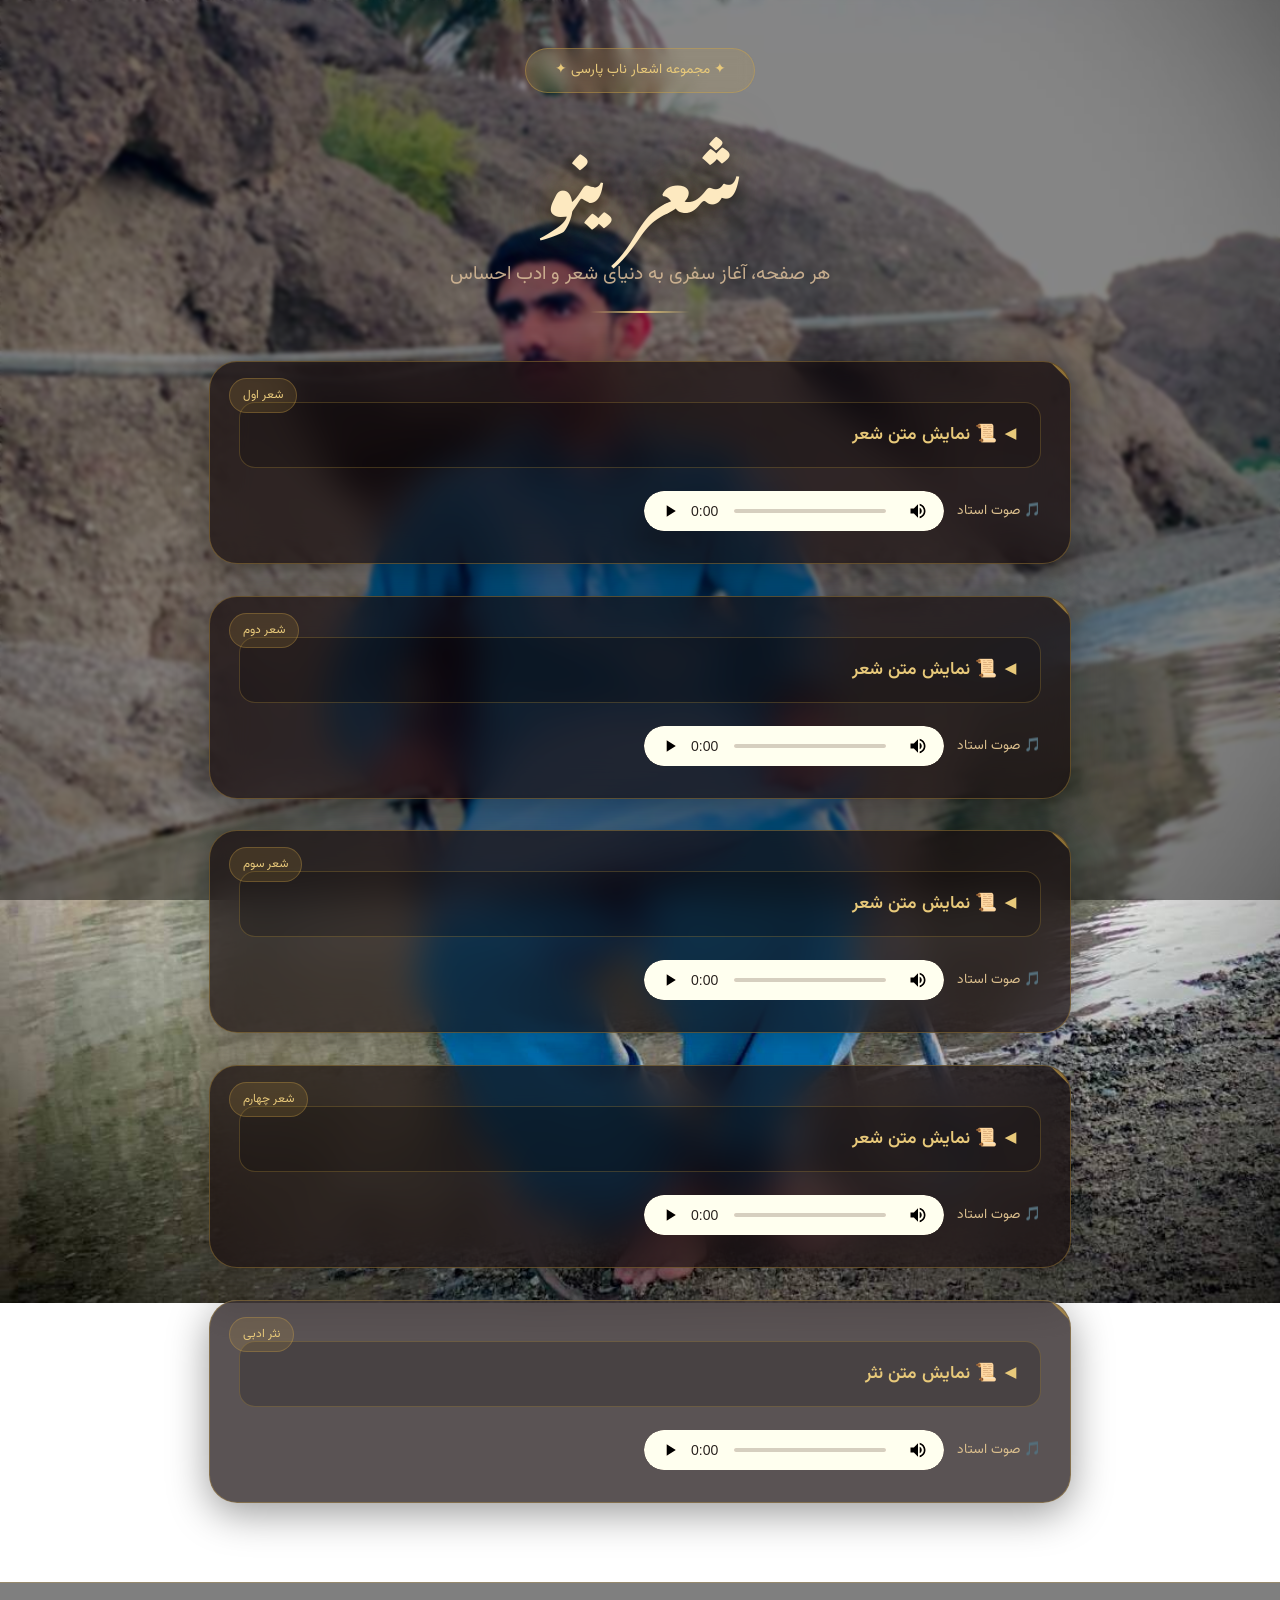
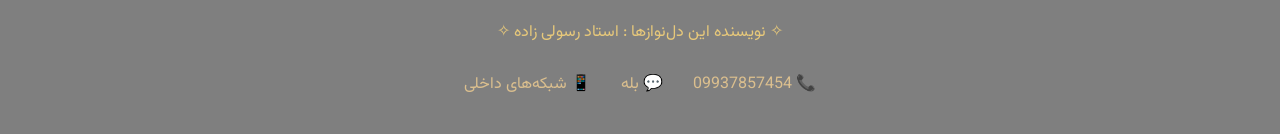
<file: index.html>
<!DOCTYPE html>
<html lang="fa" dir="rtl">
<head>
    <meta charset="UTF-8">
    <meta name="viewport" content="width=device-width, initial-scale=1.0">
    <link rel="stylesheet" href="css/bootstrap-5.3.8/dist/css/bootstrap.min.css">
    <link rel="icon" href="img/icon.jpg">
    <title>شعرینو | شعر و ادب پارسی</title>

    <!-- ============ GOOGLE FONTS ============ -->
    <link rel="preconnect" href="https://fonts.googleapis.com">
    <link rel="preconnect" href="https://fonts.gstatic.com" crossorigin>
    <link href="https://fonts.googleapis.com/css2?family=Vazirmatn:wght@300;400;500;600;700;800;900&family=Noto+Nastaliq+Urdu:wght@400;500;600;700&display=swap" rel="stylesheet">

    <style>
        :root {
            --bg-image: url('img/bg-image.jpg'); /* تصویر پیش‌فرض */
            --gold: #d4a745;
            --gold-light: #e8c97a;
            --gold-dark: #b8861e;
            --deep-red: #8b1a2b;
            --dark-overlay: rgba(0, 0, 0, 0.45);
            --glass-bg: rgba(20, 10, 12, 0.7);
            --glass-border: rgba(212, 167, 69, 0.35);
            --transition-smooth: 0.4s cubic-bezier(0.25, 0.8, 0.25, 1.2);
            --radius-lg: 28px;
        }

        * {
            margin: 0;
            padding: 0;
            box-sizing: border-box;
        }

        body {
            font-family: 'Vazirmatn', 'Tahoma', sans-serif;
            direction: rtl;
            color: #f0e6d2;
            line-height: 2.2;
            min-height: 100vh;
            position: relative;
            background-image: var(--bg-image);
            background-size: cover;
            background-position: center;
            background-attachment: fixed;
            background-repeat: no-repeat;
            overflow-x: hidden;
            animation: pageReveal 0.8s ease-out;
        }

        @keyframes pageReveal {
            from { opacity: 0; }
            to { opacity: 1; }
        }

        /* ============ OVERLAY ============ */
        .bg-overlay {
            position: fixed;
            top: 0;
            left: 0;
            width: 100%;
            height: 100%;
            background: var(--dark-overlay);
            backdrop-filter: blur(2px);
            -webkit-backdrop-filter: blur(2px);
            z-index: -1;
            pointer-events: none;
        }

        /* ============ FLOATING PARTICLES ============ */
        .particles-container {
            position: fixed;
            top: 0;
            left: 0;
            width: 100%;
            height: 100%;
            z-index: 0;
            pointer-events: none;
            overflow: hidden;
        }

        .particle {
            position: absolute;
            border-radius: 50%;
            pointer-events: none;
            animation: floatUp linear infinite;
            opacity: 0;
        }

        @keyframes floatUp {
            0% { transform: translateY(105vh) scale(0); opacity: 0; }
            5% { opacity: 0.6; }
            50% { opacity: 0.3; }
            100% { transform: translateY(-10vh) scale(1.8); opacity: 0; }
        }

        /* ============ HEADER ============ */
        .hero-section {
            text-align: center;
            padding: 3rem 1.5rem 2rem;
            position: relative;
            z-index: 2;
        }

        .hero-badge {
            display: inline-block;
            background: rgba(212, 167, 69, 0.15);
            border: 1px solid rgba(212, 167, 69, 0.4);
            color: var(--gold-light);
            padding: 0.4rem 1.8rem;
            border-radius: 50px;
            font-size: 0.85rem;
            backdrop-filter: blur(8px);
            margin-bottom: 1.5rem;
        }

        .hero-title {
            font-family: 'Noto Nastaliq Urdu', 'Vazirmatn', serif;
            font-size: clamp(2.8rem, 7vw, 5rem);
            color: #fde9c0;
            font-weight: 700;
            line-height: 1.6;
            text-shadow: 0 0 50px rgba(212, 167, 69, 0.5), 0 4px 15px rgba(0,0,0,0.6);
        }

        .hero-subtitle {
            font-size: 1.2rem;
            color: #d4b896;
            max-width: 600px;
            margin: 0.5rem auto 1rem;
            opacity: 0.9;
        }

        .hero-divider {
            width: 100px;
            height: 2px;
            margin: 1rem auto;
            background: linear-gradient(90deg, transparent, var(--gold-light), transparent);
        }

        /* ============ MAIN GRID ============ */
        .main-wrapper {
            max-width: 900px;
            margin: 0 auto;
            padding: 0 1.2rem 3rem;
            position: relative;
            z-index: 2;
        }

        .poetry-grid {
            display: flex;
            flex-direction: column;
            gap: 2rem;
        }

        .poem-card {
            background: var(--glass-bg);
            backdrop-filter: blur(18px);
            -webkit-backdrop-filter: blur(18px);
            border: 1px solid var(--glass-border);
            border-radius: var(--radius-lg);
            padding: 2rem 1.8rem;
            box-shadow: 0 10px 40px rgba(0,0,0,0.4);
            transition: all var(--transition-smooth);
            position: relative;
            overflow: hidden;

            /* حالت اولیه برای انیمیشن اسکرول پیشرفته */
            opacity: 0;
            transform: translateY(40px) scale(0.96);
            will-change: opacity, transform;
        }

        /* کلاسی که با جاوااسکریپت اضافه می‌شود */
        .poem-card.revealed {
            animation: fadeInUpAdvanced 0.7s ease-out forwards;
            animation-delay: calc(var(--i) * 0.12s);
        }

        @keyframes fadeInUpAdvanced {
            0% { 
                opacity: 0; 
                transform: translateY(40px) scale(0.96); 
            }
            100% { 
                opacity: 1; 
                transform: translateY(0) scale(1); 
            }
        }

        .poem-card:hover {
            transform: translateY(-5px);
            border-color: rgba(212, 167, 69, 0.7);
            box-shadow: 0 20px 50px rgba(0,0,0,0.5), 0 0 30px rgba(212, 167, 69, 0.2);
        }

        /* برای آنکه hover تداخل نکند، وقتی revealed هست hover کمی جابجا شود */
        .poem-card.revealed:hover {
            transform: translateY(-5px) scale(1);
        }

        .card-accent {
            position: absolute;
            top: 0;
            right: 0;
            width: 40px;
            height: 40px;
        }
        .card-accent::before {
            content: '';
            position: absolute;
            top: -14px;
            right: -14px;
            width: 28px;
            height: 28px;
            background: var(--gold);
            transform: rotate(45deg);
            opacity: 0.6;
        }

        .poem-number {
            position: absolute;
            top: 1rem;
            left: 1.2rem;
            font-size: 0.75rem;
            background: rgba(212,167,69,0.15);
            padding: 0.2rem 0.8rem;
            border-radius: 20px;
            color: #e8c97a;
            border: 1px solid rgba(212,167,69,0.3);
        }

        /* ============ استایل بخش details / summary ============ */
        .poem-text-wrapper {
            margin-top: 0.5rem;
        }

        .poem-text-wrapper details {
            background: rgba(0,0,0,0.2);
            border-radius: 16px;
            border: 1px solid rgba(212,167,69,0.25);
            transition: all 0.3s ease;
        }

        .poem-text-wrapper details[open] {
            background: rgba(0,0,0,0.35);
            border-color: rgba(212,167,69,0.5);
        }

        .poem-text-wrapper summary {
            list-style: none;
            cursor: pointer;
            padding: 0.8rem 1.5rem;
            font-weight: 600;
            font-size: 1.1rem;
            color: var(--gold-light);
            display: flex;
            align-items: center;
            gap: 0.5rem;
            user-select: none;
            position: relative;
            outline: none;
        }

        .poem-text-wrapper summary::-webkit-details-marker {
            display: none;
        }

        .poem-text-wrapper summary::before {
            content: '◀';
            font-size: 0.9rem;
            transition: transform 0.3s ease;
            display: inline-block;
        }

        .poem-text-wrapper details[open] summary::before {
            transform: rotate(-90deg);
        }

        .poem-text-wrapper .poem-text {
            padding: 0 1.5rem 1.2rem;
            line-height: 2.5;
            color: #f5e7d3;
            text-shadow: 0 1px 4px rgba(0,0,0,0.6);
            white-space: pre-line;
        }

        .audio-section {
            margin-top: 1.4rem;
            display: flex;
            align-items: center;
            gap: 0.8rem;
            flex-wrap: wrap;
        }
        .audio-label {
            font-size: 0.85rem;
            color: #dbbf8e;
            display: flex;
            align-items: center;
            gap: 0.3rem;
        }
        audio {
            height: 40px;
            border-radius: 25px;
            background: rgba(0,0,0,0.3);
            filter: sepia(30%);
        }

        /* Footer */
        .footer-section {
            text-align: center;
            padding: 2rem;
            background: rgba(0,0,0,0.5);
            backdrop-filter: blur(10px);
            border-top: 1px solid rgba(212,167,69,0.3);
            margin-top: 2rem;
            position: relative;
            z-index: 2;
        }
        .footer-links a {
            color: #dbbf8e;
            margin: 0 0.8rem;
            text-decoration: none;
        }

        ::selection {
            background: rgba(212,167,69,0.5);
            color: #1a0a0d;
        }
        ::-webkit-scrollbar { width: 8px; }
        ::-webkit-scrollbar-track { background: #0a0406; }
        ::-webkit-scrollbar-thumb { background: rgba(212,167,69,0.5); border-radius: 10px; }
    </style>
</head>
<body>

    <!-- ============ BACKGROUND OVERLAY ============ -->
    <div class="bg-overlay"></div>

    <!-- ============ PARTICLES ============ -->
    <div class="particles-container" id="particlesContainer"></div>

    <!-- ============ HEADER ============ -->
    <header class="hero-section">
        <div class="hero-badge">✦ مجموعه اشعار ناب پارسی ✦</div>
        <h1 class="hero-title">شعرینو</h1>
        <p class="hero-subtitle">هر صفحه، آغاز سفری به دنیای شعر و ادب احساس</p>
        <div class="hero-divider"></div>
    </header>

    <!-- ============ POEMS ============ -->
    <main class="main-wrapper">
        <div class="poetry-grid">

            <article class="poem-card">
                <div class="card-accent"></div>
                <span class="poem-number">شعر اول</span>
                <div class="poem-text-wrapper">
                    <details>
                        <summary>📜 نمایش متن شعر</summary>
                        <div class="poem-text">یاد روزی که به من گفتی عزیز مهربان
ای که همچون ماه تابانی به جان آسمان
<br>
گر ندارم در وجودم غیر ممکن‌ها ولی
چون تو در قلبم شدی غافل شدم از این و آن
<br><br>
تو از این شاعر چه می‌خواهی قناری جان بگو
من به بالت می‌دهم یک آسمان بی‌کران
<br>
هر که چشمی روی تو چپ کرد با من شد حریف
چون که هم او را و خاندانش کنم بی‌خانمان
<br>
ای که چشمانت عسل هر تار مویت بی‌مثل
چهره‌ات چون راه شیری مانده در قلبم نشان
<br>
خاش و پهره چابهار و سیستان بی‌بدیل
با من و عشق و دل تو گشته همچون مکران
<br>
مانعی از بوسه‌های آتشینم در هجوم شعرها
خواهشاً با من بمان با من بمان با من بمان
<br>
تو نمی‌دانی که این یوسف چه حد مشتاق توست
با لبانت قطره قطره خورده جام شوکران</div>
                    </details>
                </div>
                <div class="audio-section">
                    <span class="audio-label">🎵 صوت استاد</span>
                    <audio src="audio/text1.mp3" controls></audio>
                </div>
            </article>

            <article class="poem-card">
                <div class="card-accent"></div>
                <span class="poem-number">شعر دوم</span>
                <div class="poem-text-wrapper">
                    <details>
                        <summary>📜 نمایش متن شعر</summary>
                        <div class="poem-text"><strong>چراغی که در باغ خاموش شد</strong><br>
                        تو که بهتری را ز من دیده بودی
                        چرا دل ز دستان پاکم ربودی؟
                        <br>تو رفتی و هرگز نگاهی نکردی
                        و من چون همیشه نوشتم سرودی!
                        <br>دلم خون و سر درد، ندانی دلیلش؟
                        بیا تا بگویم علل را به زودی...
                        <br>نبودت شده درد و ماتم برایم
                        بطوریکه هربار به ذهنم کبودی
                        <br>برایت به دنبال قافیّه هستم
                        و تا لحظه ای که رسیدم به دودی؛
                        <br>به فکرم نمی گنجد این که تو رفتی
                        ولی حرف حق را بگویم تو بردی...
                        <br>به کوچه به بن بست رسیدم عزیزم
                        ولی تو نبودی نبودی نبودی!!!
                        <br>رسیدم به بیتی که یوسف نوشته
                        چرا دل ز دستان پاکم ربودی...؟</div>
                    </details>
                </div>
                <div class="audio-section">
                    <span class="audio-label">🎵 صوت استاد</span>
                    <audio src="audio/text2.mp3" controls></audio>
                </div>
            </article>

            <article class="poem-card">
                <div class="card-accent"></div>
                <span class="poem-number">شعر سوم</span>
                <div class="poem-text-wrapper">
                    <details>
                        <summary>📜 نمایش متن شعر</summary>
                        <div class="poem-text">من رهایم چون عقابی در هجوم آسمان
                        یا که در بندم شبیه طوطی جان در کمان
                        <br>زندگی ام بی پناه است روز و شب در اوج غم
                        هی! چه گویم؟! خاطراتم میکند اشکم روان
                        <br>در اتاق پنج در پنج ۱۰۱ روز و شب
                        میروم تا اوج افکار خیانت وای جان
                        <br>مصطفی و طیب و عرفان و مهیار و حسن
                        معنی این زندگی هستند روز بی نشان
                        <br>شعر این یوسف به پایان میرود اما چه سود
                        وقتی آرام جهانش رفته با گرز گران
                        <br><small style="color:#d4a745;">قلم نگار: یوسف رسولی زاده</small></div>
                    </details>
                </div>
                <div class="audio-section">
                    <span class="audio-label">🎵 صوت استاد</span>
                    <audio src="audio/text3.mp3" controls></audio>
                </div>
            </article>

            <article class="poem-card">
                <div class="card-accent"></div>
                <span class="poem-number">شعر چهارم</span>
                <div class="poem-text-wrapper">
                    <details>
                        <summary>📜 نمایش متن شعر</summary>
                        <div class="poem-text">شبی با عاشقی دیگر کنار و زیر دوربین ها
                        برایت شعر می گفتم و تشبیهی به شب بوها
                        <br>عزیزم ناتوان است این وجودم بهر توصیفت
                        تویی که صد بها داری به ابروها و گیسو ها</div>
                    </details>
                </div>
                <div class="audio-section">
                    <span class="audio-label">🎵 صوت استاد</span>
                    <audio src="audio/text4.mp3" controls></audio>
                </div>
            </article>

            <article class="poem-card">
                <div class="card-accent"></div>
                <span class="poem-number">نثر ادبی</span>
                <div class="poem-text-wrapper">
                    <details>
                        <summary>📜 نمایش متن نثر</summary>
                        <div class="poem-text">عشق اول... مثل نسیمی که برای اولین بار گلبرگ‌های قلب را لمس می‌کند، لطیف و تازه، اما ناپایدار.
                        مثل شعله‌ای کوچک که در تاریکی شب می‌درخشد، گرم و امیدبخش، اما فانی.
                        ما با تمام وجود می‌چسبیم به لحظاتی که انگار جاودانه‌اند، غرق در نگاه‌های پر از امید و حرف‌های ناتمام....</div>
                    </details>
                </div>
                <div class="audio-section">
                    <span class="audio-label">🎵 صوت استاد</span>
                    <audio src="audio/text5.mp3" controls></audio>
                </div>
            </article>
        </div>
    </main>

    <!-- ============ FOOTER ============ -->
    <footer class="footer-section">
        <p style="color: var(--gold-light);">✧ نویسنده این دل‌نوازها : استاد رسولی زاده ✧</p>
        <div class="footer-links">
            <a href="tel:+989937857454">📞 09937857454</a>
            <a href="https://web.bale.ai/@Rasoli4030">💬 بله</a>
            <a href="#">📱 شبکه‌های داخلی</a>
        </div>
    </footer>

    <!-- ============ SCRIPTS ============ -->
    <script>
        // ============ PARTICLES ============
        (function() {
            const container = document.getElementById('particlesContainer');
            for (let i = 0; i < 30; i++) {
                const p = document.createElement('div');
                p.className = 'particle';
                const size = Math.random() * 5 + 2;
                p.style.width = size + 'px';
                p.style.height = size + 'px';
                p.style.left = Math.random() * 100 + '%';
                p.style.backgroundColor = `rgba(212,167,69,${Math.random()*0.5+0.2})`;
                p.style.animationDuration = (Math.random() * 15 + 8) + 's';
                p.style.animationDelay = Math.random() * 10 + 's';
                container.appendChild(p);
            }
        })();

        // ============ SCROLL REVEAL (پیشرفته با تأخیر متوالی) ============
        document.addEventListener('DOMContentLoaded', function() {
            const cards = document.querySelectorAll('.poem-card');
            
            // اختصاص ایندکس برای استگرد
            cards.forEach((card, index) => {
                card.style.setProperty('--i', index);
            });

            const observer = new IntersectionObserver((entries) => {
                entries.forEach(entry => {
                    if (entry.isIntersecting) {
                        entry.target.classList.add('revealed');
                        observer.unobserve(entry.target); // فقط یک‌بار اجرا شود
                    }
                });
            }, {
                threshold: 0.2,
                rootMargin: '0px 0px -20px 0px'
            });

            cards.forEach(card => {
                observer.observe(card);
            });
        });

        // Audio play sync
        document.querySelectorAll('audio').forEach(a => {
            a.addEventListener('play', function() {
                document.querySelectorAll('audio').forEach(other => {
                    if (other !== this && !other.paused) other.pause();
                });
            });
        });
    </script>
</body>
</html>
</file>
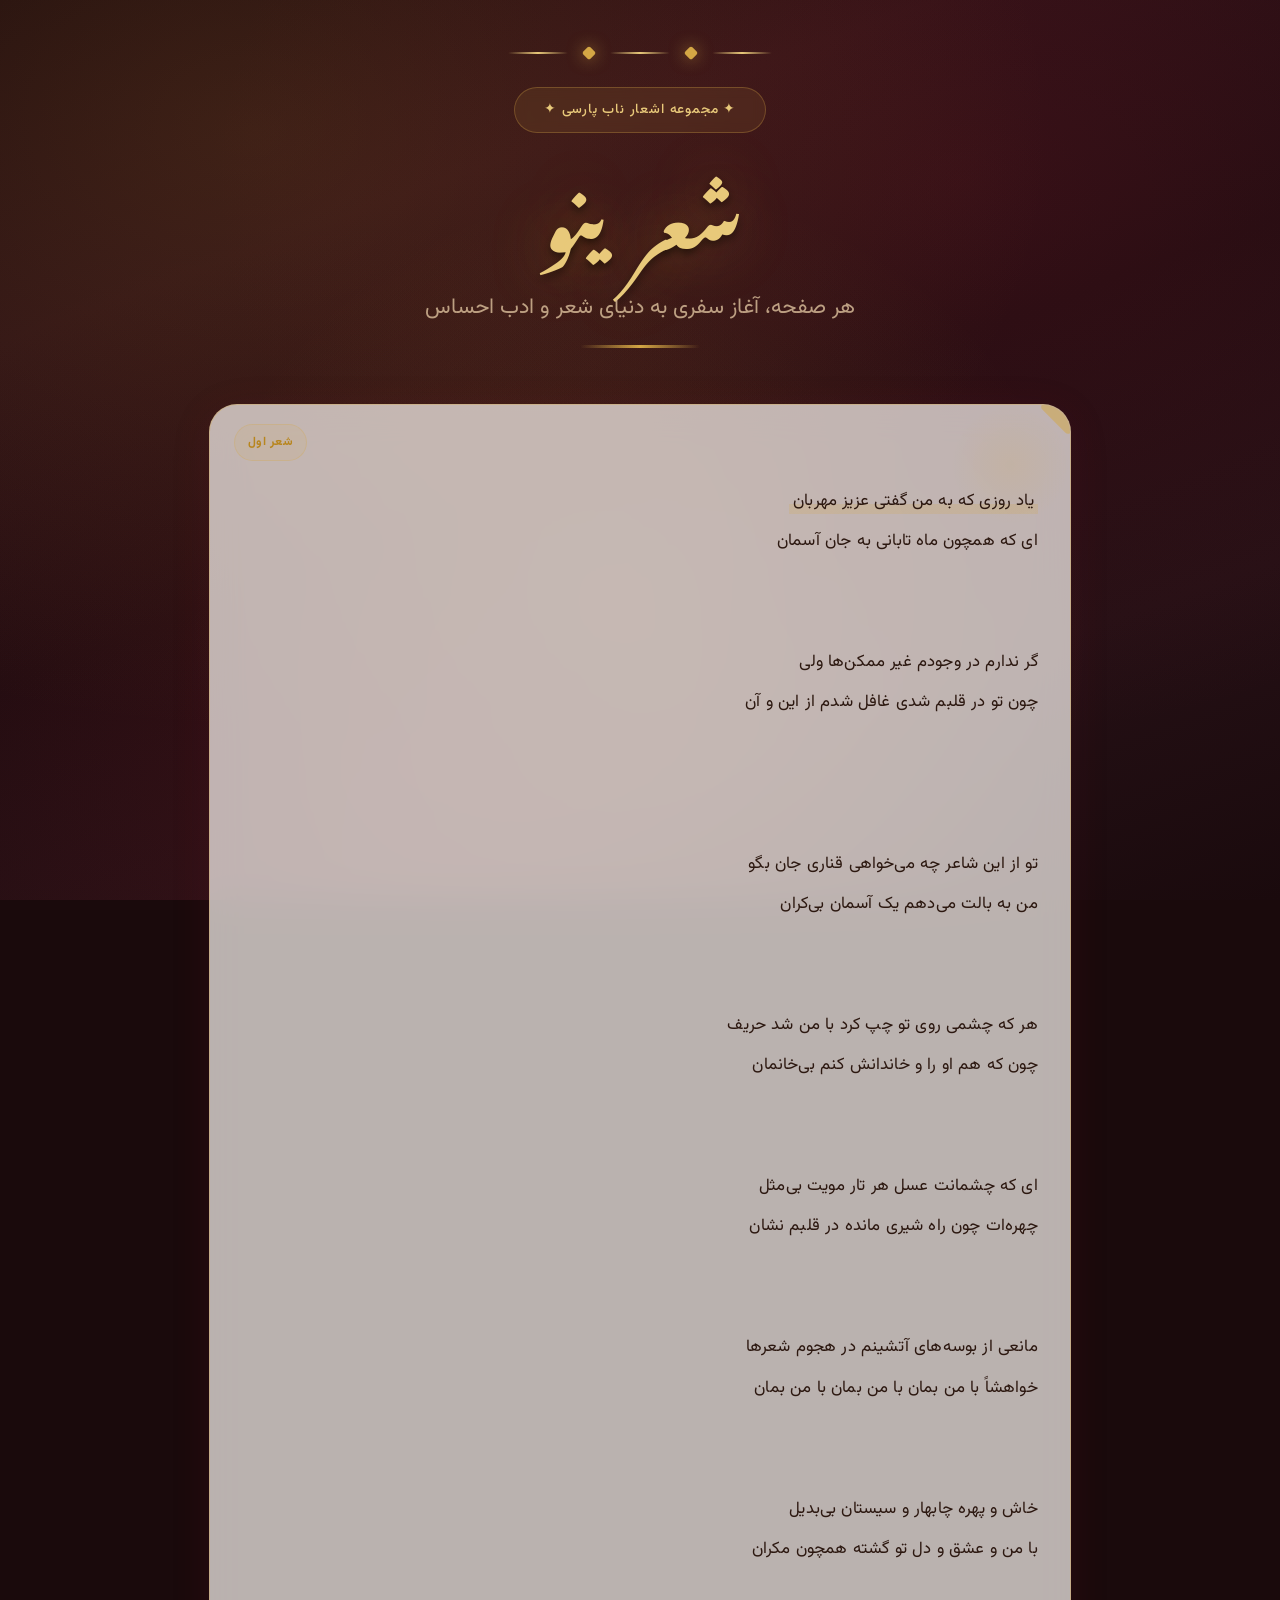
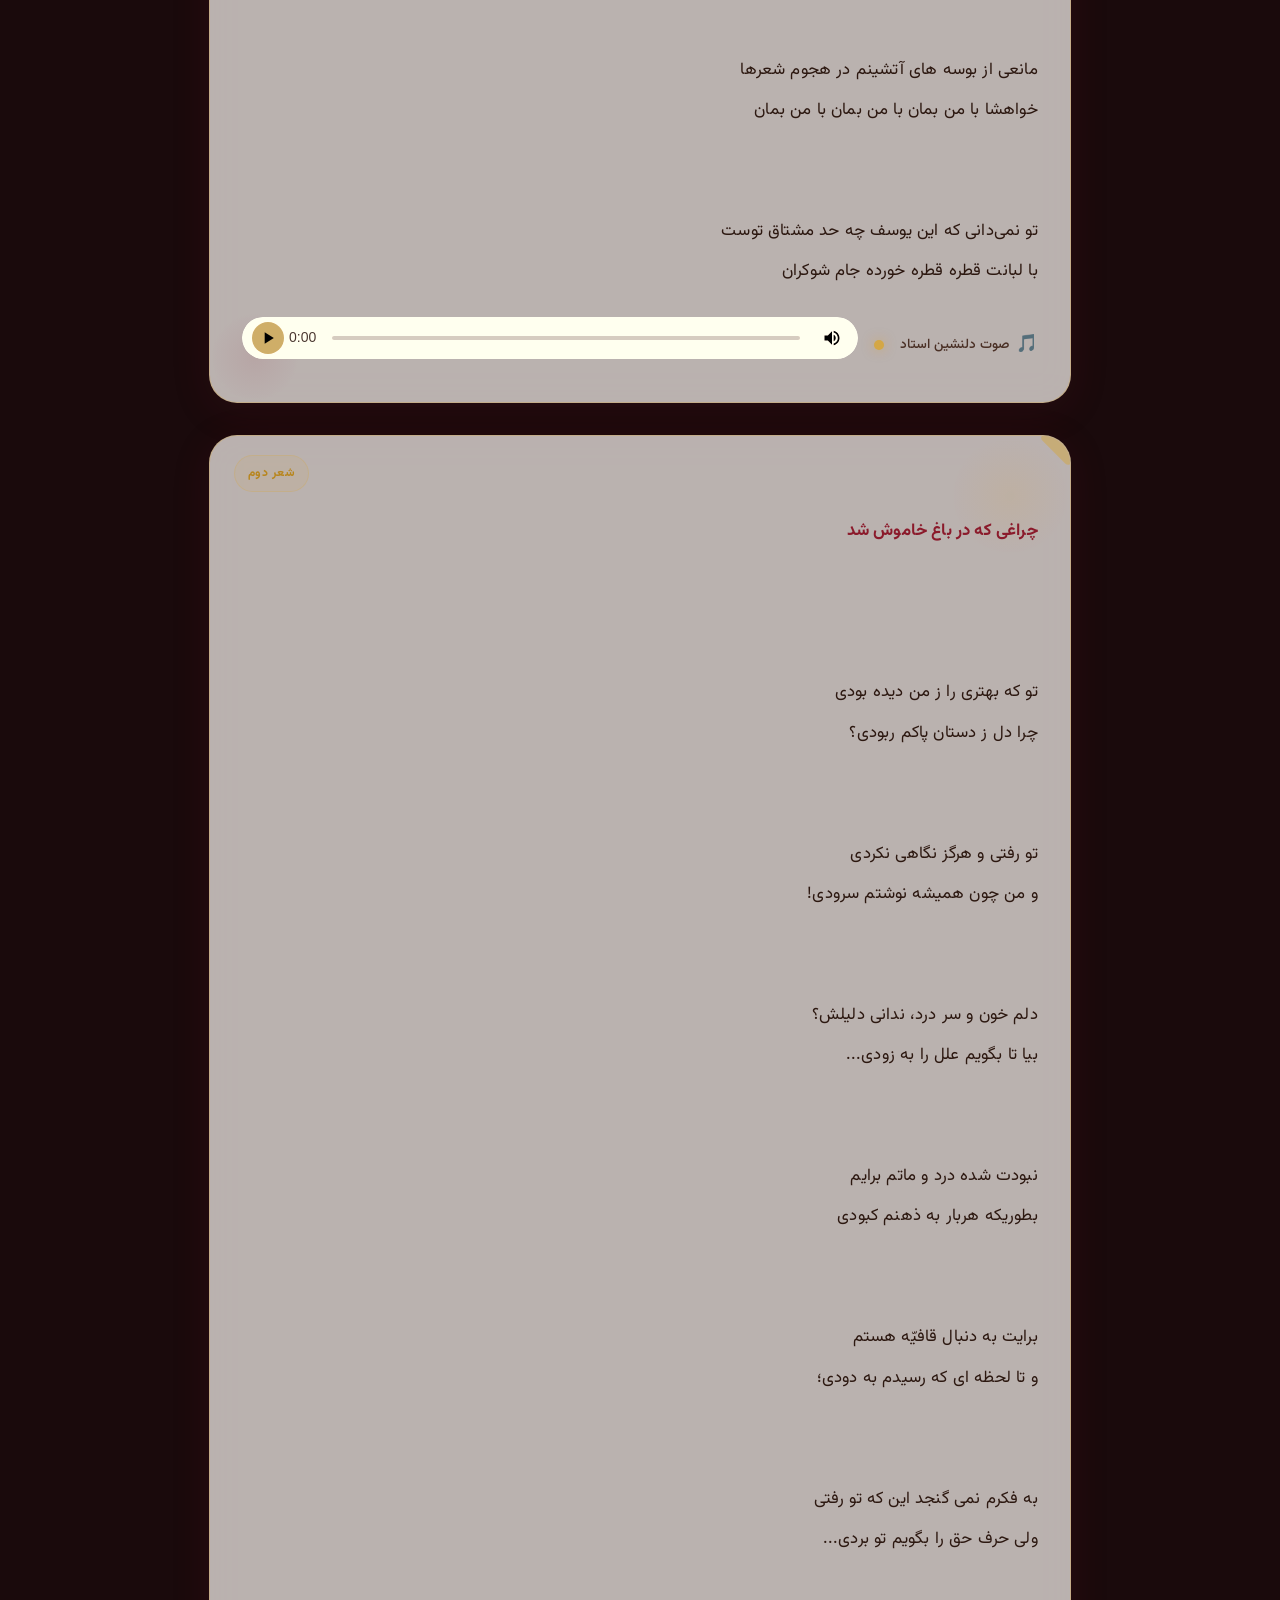
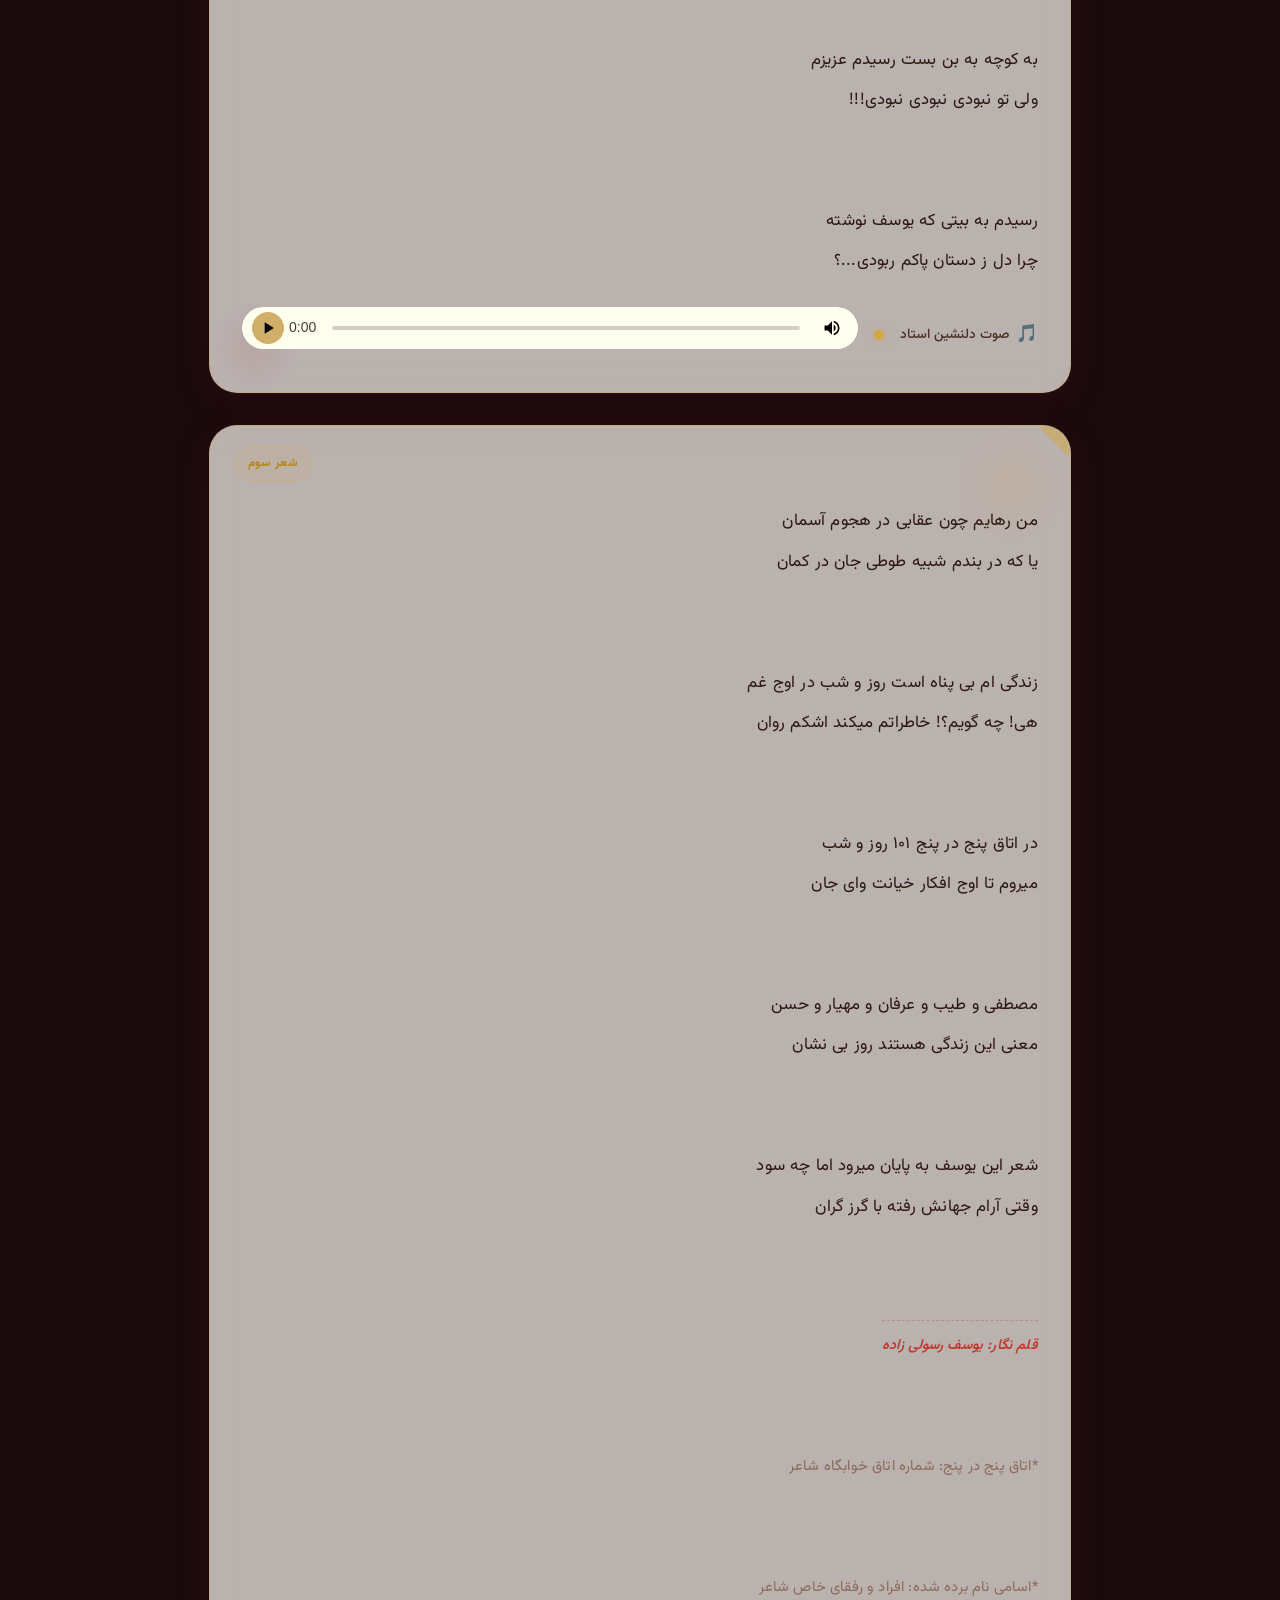
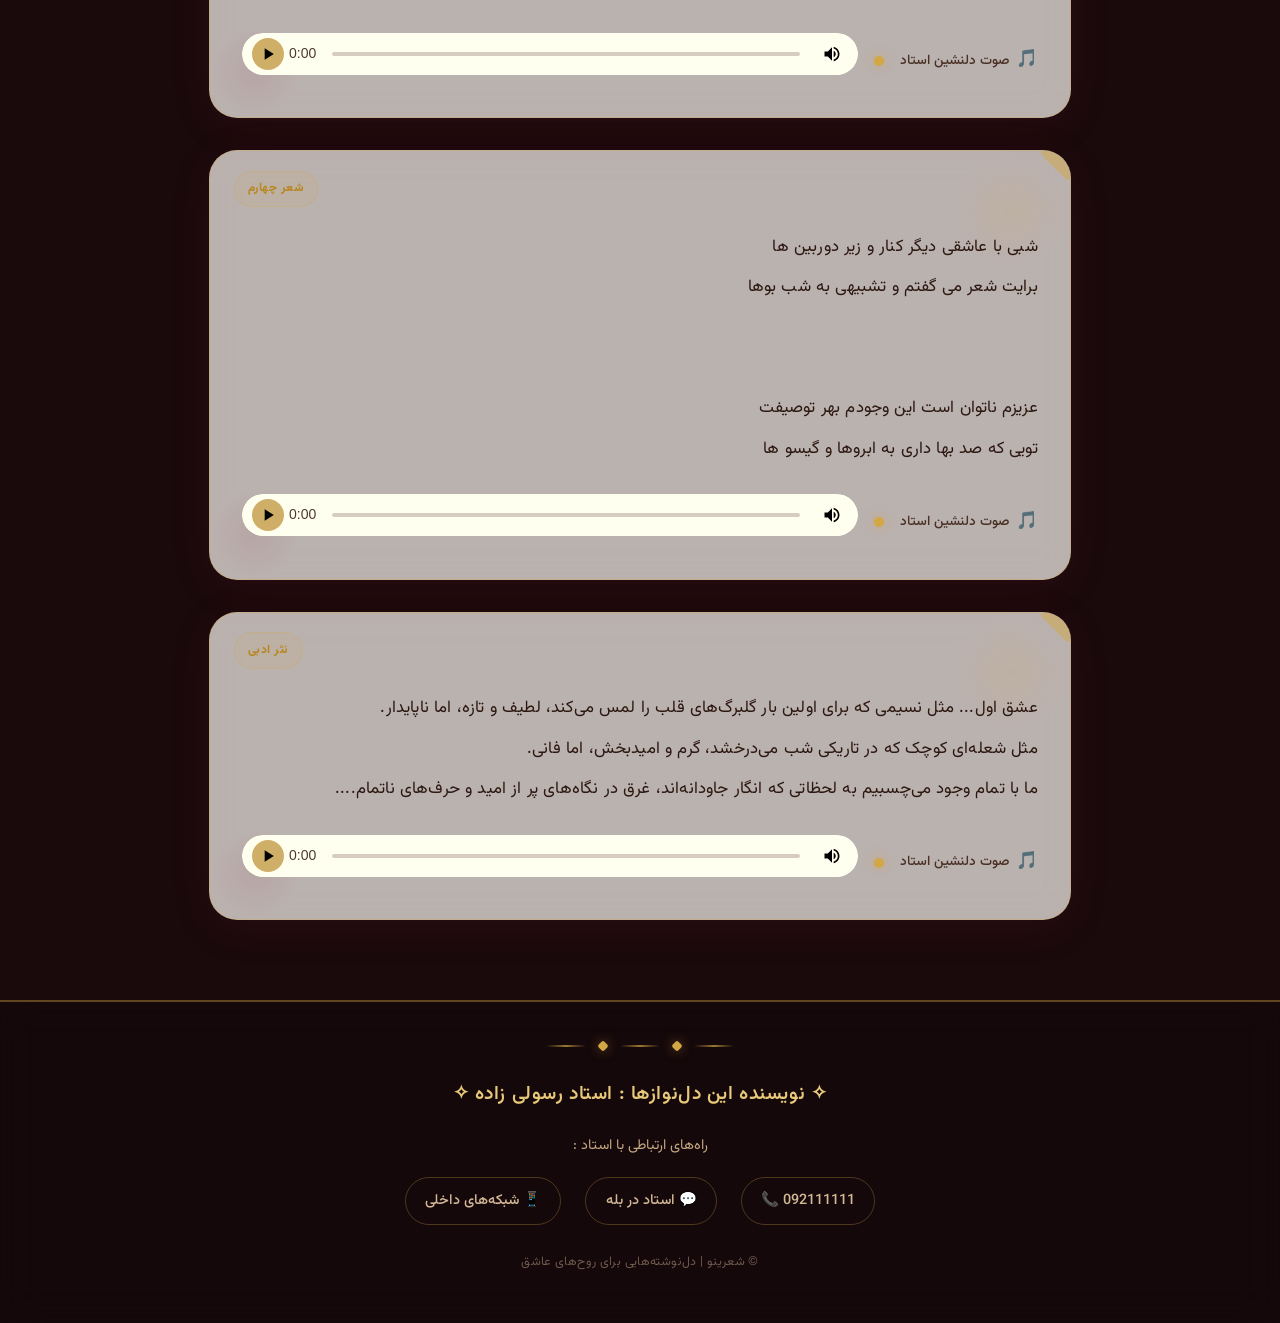
<file: index2.html>
<!DOCTYPE html>
<html lang="fa" dir="rtl">
<head>
    <meta charset="UTF-8">
    <meta name="viewport" content="width=device-width, initial-scale=1.0">
    <link rel="stylesheet" href="css/bootstrap-5.3.8/dist/css/bootstrap.min.css">
    <link rel="icon" href="img/icon.jpg">
    <title>شعرینو | شعر و ادب پارسی</title>

    <!-- ============ GOOGLE FONTS ============ -->
    <link rel="preconnect" href="https://fonts.googleapis.com">
    <link rel="preconnect" href="https://fonts.gstatic.com" crossorigin>
    <link href="https://fonts.googleapis.com/css2?family=Vazirmatn:wght@300;400;500;600;700;800;900&family=Noto+Nastaliq+Urdu:wght@400;500;600;700&display=swap" rel="stylesheet">

    <style>
        :root {
            --gold: #d4a745;
            --gold-light: #e8c97a;
            --gold-dark: #b8861e;
            --warm-cream: #fdf7ee;
            --deep-red: #8b1a2b;
            --deep-red-dark: #5e0f1b;
            --red-rose: #c0392b;
            --dark-bg: #1a0a0c;
            --card-bg: rgba(255, 248, 240, 0.85);
            --card-bg-alt: rgba(255, 245, 235, 0.9);
            --text-dark: #2c1810;
            --text-medium: #4a3025;
            --text-light: #6b4d3a;
            --shadow-soft: 0 4px 20px rgba(139, 26, 43, 0.08);
            --shadow-medium: 0 8px 40px rgba(139, 26, 43, 0.12);
            --shadow-strong: 0 16px 60px rgba(139, 26, 43, 0.18);
            --shadow-gold: 0 8px 35px rgba(212, 167, 69, 0.25);
            --border-subtle: rgba(212, 167, 69, 0.3);
            --border-strong: rgba(212, 167, 69, 0.6);
            --glass-bg: rgba(255, 250, 245, 0.7);
            --glass-border: rgba(212, 167, 69, 0.35);
            --glass-blur: blur(18px);
            --transition-smooth: 0.4s cubic-bezier(0.25, 0.8, 0.25, 1.2);
            --transition-bounce: 0.5s cubic-bezier(0.175, 0.885, 0.32, 1.275);
            --transition-ease: 0.35s ease;
            --radius-sm: 12px;
            --radius-md: 20px;
            --radius-lg: 28px;
            --radius-xl: 36px;
        }

        * {
            margin: 0;
            padding: 0;
            box-sizing: border-box;
        }

        html {
            scroll-behavior: smooth;
            font-size: 16px;
        }

        body {
            font-family: 'Vazirmatn', 'Tahoma', sans-serif;
            direction: rtl;
            background: var(--dark-bg);
            color: var(--text-dark);
            line-height: 2.1;
            overflow-x: hidden;
            position: relative;
            min-height: 100vh;
        }

        /* ============ ANIMATED BACKGROUND ============ */
        .bg-overlay {
            position: fixed;
            top: 0;
            left: 0;
            width: 100%;
            height: 100%;
            z-index: -2;
            background:
                radial-gradient(ellipse at 20% 15%, rgba(180, 120, 40, 0.18) 0%, transparent 55%),
                radial-gradient(ellipse at 75% 20%, rgba(139, 26, 43, 0.2) 0%, transparent 55%),
                radial-gradient(ellipse at 50% 70%, rgba(200, 150, 60, 0.12) 0%, transparent 50%),
                radial-gradient(ellipse at 30% 85%, rgba(160, 30, 40, 0.15) 0%, transparent 50%),
                linear-gradient(160deg, #1c0a0e 0%, #2a1015 25%, #1e0c10 50%, #251015 75%, #1a0a0d 100%);
            background-size: 100% 100%;
        }

        /* Floating particles */
        .particles-container {
            position: fixed;
            top: 0;
            left: 0;
            width: 100%;
            height: 100%;
            z-index: -1;
            pointer-events: none;
            overflow: hidden;
        }

        .particle {
            position: absolute;
            border-radius: 50%;
            pointer-events: none;
            animation: floatUp linear infinite;
            opacity: 0;
        }

        @keyframes floatUp {
            0% {
                transform: translateY(105vh) scale(0) rotate(0deg);
                opacity: 0;
            }
            5% {
                opacity: 0.7;
            }
            30% {
                opacity: 0.5;
            }
            70% {
                opacity: 0.2;
            }
            100% {
                transform: translateY(-10vh) scale(1.8) rotate(360deg);
                opacity: 0;
            }
        }

        @keyframes floatUpSlow {
            0% {
                transform: translateY(105vh) translateX(0) scale(0.3);
                opacity: 0;
            }
            10% {
                opacity: 0.6;
            }
            40% {
                opacity: 0.35;
            }
            100% {
                transform: translateY(-10vh) translateX(60px) scale(2.5);
                opacity: 0;
            }
        }

        @keyframes shimmer {
            0%,
            100% {
                opacity: 0.3;
            }
            50% {
                opacity: 0.7;
            }
        }

        /* ============ HEADER / HERO ============ */
        .hero-section {
            position: relative;
            padding: 3rem 1.5rem 2rem;
            text-align: center;
            z-index: 1;
        }

        .hero-ornament-top {
            display: flex;
            align-items: center;
            justify-content: center;
            gap: 1rem;
            margin-bottom: 1.8rem;
        }

        .ornament-line {
            width: 60px;
            height: 2px;
            background: linear-gradient(90deg, transparent, var(--gold-light), transparent);
            border-radius: 2px;
        }

        .ornament-diamond {
            width: 10px;
            height: 10px;
            background: var(--gold);
            transform: rotate(45deg);
            border-radius: 2px;
            box-shadow: 0 0 16px rgba(212, 167, 69, 0.7);
            animation: shimmer 2.5s ease-in-out infinite;
        }

        .hero-badge {
            display: inline-block;
            background: rgba(212, 167, 69, 0.1);
            border: 1px solid var(--border-subtle);
            color: var(--gold-light);
            padding: 0.5rem 1.8rem;
            border-radius: 50px;
            font-size: 0.85rem;
            letter-spacing: 0.06em;
            font-weight: 500;
            backdrop-filter: blur(6px);
            margin-bottom: 1.5rem;
            animation: fadeInDown 0.8s ease-out;
        }

        @keyframes fadeInDown {
            from {
                opacity: 0;
                transform: translateY(-30px);
            }
            to {
                opacity: 1;
                transform: translateY(0);
            }
        }

        .hero-title {
            font-family: 'Noto Nastaliq Urdu', 'Vazirmatn', serif;
            font-size: clamp(2.8rem, 6vw, 5rem);
            color: var(--gold-light);
            font-weight: 700;
            line-height: 1.6;
            margin-bottom: 0.5rem;
            text-shadow: 0 0 60px rgba(212, 167, 69, 0.45), 0 4px 8px rgba(0, 0, 0, 0.5);
            animation: fadeInDown 1s ease-out;
            letter-spacing: 0.02em;
        }

        .hero-subtitle {
            font-size: clamp(1.1rem, 2.5vw, 1.35rem);
            color: #d4b896;
            font-weight: 400;
            max-width: 650px;
            margin: 0 auto 1rem;
            opacity: 0.85;
            animation: fadeInDown 1.1s ease-out;
            line-height: 1.9;
        }

        .hero-divider {
            width: 120px;
            height: 3px;
            margin: 0.8rem auto 1.5rem;
            background: linear-gradient(90deg, transparent, var(--gold), transparent);
            border-radius: 3px;
            animation: fadeInDown 1.2s ease-out;
        }

        /* ============ MAIN CONTAINER ============ */
        .main-wrapper {
            max-width: 900px;
            margin: 0 auto;
            padding: 0 1.2rem 3rem;
            position: relative;
            z-index: 1;
        }

        .poetry-grid {
            display: flex;
            flex-direction: column;
            gap: 2rem;
        }

        /* ============ POEM CARD ============ */
        .poem-card {
            position: relative;
            background: var(--glass-bg);
            backdrop-filter: var(--glass-blur);
            -webkit-backdrop-filter: var(--glass-blur);
            border: 1px solid var(--glass-border);
            border-radius: var(--radius-lg);
            padding: 2.2rem 2rem 1.8rem;
            box-shadow: var(--shadow-medium);
            transition: all var(--transition-smooth);
            overflow: hidden;
            animation: fadeInUp 0.8s ease-out both;
            cursor: default;
        }

        .poem-card:nth-child(1) {
            animation-delay: 0.1s;
        }
        .poem-card:nth-child(2) {
            animation-delay: 0.2s;
        }
        .poem-card:nth-child(3) {
            animation-delay: 0.3s;
        }
        .poem-card:nth-child(4) {
            animation-delay: 0.4s;
        }
        .poem-card:nth-child(5) {
            animation-delay: 0.5s;
        }

        @keyframes fadeInUp {
            from {
                opacity: 0;
                transform: translateY(50px);
            }
            to {
                opacity: 1;
                transform: translateY(0);
            }
        }

        .poem-card::before {
            content: '';
            position: absolute;
            top: 0;
            right: 0;
            width: 120px;
            height: 120px;
            background: radial-gradient(circle, rgba(212, 167, 69, 0.12) 0%, transparent 70%);
            border-radius: 50%;
            pointer-events: none;
            transition: all var(--transition-smooth);
        }

        .poem-card::after {
            content: '';
            position: absolute;
            bottom: 0;
            left: 0;
            width: 90px;
            height: 90px;
            background: radial-gradient(circle, rgba(139, 26, 43, 0.08) 0%, transparent 70%);
            border-radius: 50%;
            pointer-events: none;
            transition: all var(--transition-smooth);
        }

        .poem-card:hover {
            transform: translateY(-6px);
            box-shadow: var(--shadow-strong), var(--shadow-gold);
            border-color: var(--border-strong);
            background: rgba(255, 252, 247, 0.82);
        }

        .poem-card:hover::before {
            width: 160px;
            height: 160px;
            background: radial-gradient(circle, rgba(212, 167, 69, 0.2) 0%, transparent 70%);
        }

        .poem-card:hover::after {
            width: 120px;
            height: 120px;
            background: radial-gradient(circle, rgba(139, 26, 43, 0.13) 0%, transparent 70%);
        }

        /* Card accent corner */
        .card-accent {
            position: absolute;
            top: 0;
            right: 0;
            width: 50px;
            height: 50px;
            overflow: hidden;
            pointer-events: none;
        }

        .card-accent::before {
            content: '';
            position: absolute;
            top: -18px;
            right: -18px;
            width: 40px;
            height: 40px;
            background: var(--gold);
            transform: rotate(45deg);
            opacity: 0.5;
            border-radius: 4px;
            transition: all var(--transition-smooth);
        }

        .poem-card:hover .card-accent::before {
            opacity: 0.85;
            box-shadow: 0 0 20px rgba(212, 167, 69, 0.6);
            top: -14px;
            right: -14px;
            width: 44px;
            height: 44px;
        }

        /* Poem number badge */
        .poem-number {
            position: absolute;
            top: 1.2rem;
            left: 1.5rem;
            font-size: 0.75rem;
            font-weight: 700;
            color: var(--gold-dark);
            background: rgba(212, 167, 69, 0.1);
            padding: 0.3rem 0.8rem;
            border-radius: 20px;
            letter-spacing: 0.04em;
            border: 1px solid rgba(212, 167, 69, 0.25);
            transition: all var(--transition-ease);
        }

        .poem-card:hover .poem-number {
            background: rgba(212, 167, 69, 0.2);
            border-color: var(--gold);
            color: #8b6914;
        }

        /* Poem text */
        .poem-text {
            font-size: 1.05rem;
            color: var(--text-dark);
            line-height: 2.4;
            text-align: justify;
            position: relative;
            z-index: 1;
            font-weight: 400;
            letter-spacing: 0.01em;
            white-space: pre-line;
        }

        .poem-text strong,
        .poem-text b {
            color: var(--deep-red);
            font-weight: 700;
        }

        .poem-text .highlight-verse {
            display: inline;
            background: linear-gradient(180deg, transparent 60%, rgba(212, 167, 69, 0.2) 60%);
            padding: 0 4px;
            transition: all var(--transition-ease);
        }

        .poem-card:hover .highlight-verse {
            background: linear-gradient(180deg, transparent 55%, rgba(212, 167, 69, 0.35) 55%);
        }

        /* Poet signature */
        .poet-signature {
            display: inline-block;
            margin-top: 0.8rem;
            font-style: italic;
            color: var(--red-rose);
            font-weight: 600;
            font-size: 0.9rem;
            border-top: 1px dashed rgba(192, 57, 43, 0.3);
            padding-top: 0.5rem;
        }

        /* ============ AUDIO PLAYER ============ */
        .audio-section {
            margin-top: 1.6rem;
            position: relative;
            z-index: 1;
            display: flex;
            align-items: center;
            gap: 1rem;
            flex-wrap: wrap;
        }

        .audio-label {
            font-size: 0.85rem;
            color: var(--text-medium);
            font-weight: 500;
            display: flex;
            align-items: center;
            gap: 0.4rem;
            white-space: nowrap;
        }

        .audio-label::before {
            content: '🎵';
            font-size: 1.1rem;
            animation: shimmer 2s ease-in-out infinite;
        }

        .audio-player-wrapper {
            flex: 1;
            min-width: 200px;
            position: relative;
        }

        audio {
            width: 100%;
            height: 42px;
            border-radius: 25px;
            outline: none;
            filter: sepia(20%) saturate(80%);
            transition: all var(--transition-ease);
        }

        audio::-webkit-media-controls-panel {
            background: rgba(255, 245, 235, 0.9);
            border-radius: 25px;
        }

        audio::-webkit-media-controls-play-button {
            background-color: var(--gold);
            border-radius: 50%;
            transition: all var(--transition-ease);
        }

        audio::-webkit-media-controls-play-button:hover {
            background-color: var(--gold-dark);
            transform: scale(1.08);
        }

        audio::-webkit-media-controls-current-time-display,
        audio::-webkit-media-controls-time-remaining-display {
            color: var(--text-dark);
            font-weight: 500;
        }

        /* Custom audio visualizer pulse */
        .audio-pulse {
            width: 10px;
            height: 10px;
            border-radius: 50%;
            background: var(--gold);
            animation: audioPulse 1.5s ease-in-out infinite;
            flex-shrink: 0;
            box-shadow: 0 0 12px rgba(212, 167, 69, 0.6);
        }

        @keyframes audioPulse {
            0%,
            100% {
                transform: scale(1);
                opacity: 0.7;
            }
            50% {
                transform: scale(1.8);
                opacity: 1;
            }
        }

        /* ============ FOOTER ============ */
        .footer-section {
            position: relative;
            z-index: 1;
            background: rgba(20, 8, 10, 0.9);
            backdrop-filter: blur(20px);
            -webkit-backdrop-filter: blur(20px);
            border-top: 2px solid rgba(212, 167, 69, 0.4);
            padding: 2.5rem 1.5rem 2rem;
            text-align: center;
            margin-top: 2rem;
        }

        .footer-ornament {
            display: flex;
            align-items: center;
            justify-content: center;
            gap: 0.8rem;
            margin-bottom: 1.5rem;
        }

        .footer-ornament .ornament-line {
            width: 40px;
            background: linear-gradient(90deg, transparent, rgba(212, 167, 69, 0.7), transparent);
        }

        .footer-ornament .ornament-diamond {
            width: 8px;
            height: 8px;
            box-shadow: 0 0 12px rgba(212, 167, 69, 0.5);
        }

        .footer-author {
            font-size: 1.2rem;
            color: var(--gold-light);
            font-weight: 600;
            margin-bottom: 1rem;
            letter-spacing: 0.03em;
        }

        .footer-contact {
            font-size: 0.9rem;
            color: #c4a882;
            margin-bottom: 0.6rem;
            font-weight: 400;
        }

        .footer-links {
            display: flex;
            align-items: center;
            justify-content: center;
            gap: 1.5rem;
            flex-wrap: wrap;
            margin-top: 1rem;
        }

        .footer-link {
            display: inline-flex;
            align-items: center;
            gap: 0.4rem;
            color: #d4b896;
            text-decoration: none;
            font-weight: 500;
            padding: 0.5rem 1.2rem;
            border-radius: 25px;
            border: 1px solid rgba(212, 167, 69, 0.3);
            transition: all var(--transition-smooth);
            font-size: 0.9rem;
        }

        .footer-link:hover {
            background: rgba(212, 167, 69, 0.12);
            border-color: var(--gold);
            color: var(--gold-light);
            box-shadow: 0 0 20px rgba(212, 167, 69, 0.2);
            transform: translateY(-2px);
        }

        .footer-link.phone-link {
            direction: ltr;
            display: inline-flex;
        }

        .footer-copyright {
            margin-top: 1.5rem;
            font-size: 0.78rem;
            color: rgba(200, 170, 140, 0.5);
            letter-spacing: 0.03em;
        }

        /* ============ SCROLL TO TOP ============ */
        .scroll-top-btn {
            position: fixed;
            bottom: 2rem;
            left: 2rem;
            z-index: 99;
            width: 48px;
            height: 48px;
            border-radius: 50%;
            background: rgba(212, 167, 69, 0.25);
            border: 2px solid rgba(212, 167, 69, 0.5);
            color: var(--gold-light);
            font-size: 1.3rem;
            cursor: pointer;
            display: flex;
            align-items: center;
            justify-content: center;
            transition: all var(--transition-smooth);
            backdrop-filter: blur(8px);
            opacity: 0;
            transform: translateY(20px);
            pointer-events: none;
        }

        .scroll-top-btn.visible {
            opacity: 1;
            transform: translateY(0);
            pointer-events: auto;
        }

        .scroll-top-btn:hover {
            background: rgba(212, 167, 69, 0.45);
            border-color: var(--gold);
            box-shadow: 0 0 25px rgba(212, 167, 69, 0.5);
            transform: translateY(-4px);
        }

        /* ============ RESPONSIVE ============ */
        @media (max-width: 768px) {
            .hero-title {
                font-size: 2.2rem;
            }
            .hero-subtitle {
                font-size: 1rem;
            }
            .poem-card {
                padding: 1.5rem 1.2rem 1.3rem;
                border-radius: var(--radius-md);
            }
            .poem-text {
                font-size: 0.95rem;
                line-height: 2.1;
            }
            .audio-section {
                flex-direction: column;
                align-items: flex-start;
                gap: 0.5rem;
            }
            .audio-player-wrapper {
                width: 100%;
            }
            .poem-number {
                top: 0.8rem;
                left: 0.8rem;
                font-size: 0.7rem;
                padding: 0.2rem 0.6rem;
            }
            .card-accent {
                width: 35px;
                height: 35px;
            }
            .card-accent::before {
                width: 28px;
                height: 28px;
                top: -12px;
                right: -12px;
            }
            .scroll-top-btn {
                bottom: 1.2rem;
                left: 1.2rem;
                width: 40px;
                height: 40px;
                font-size: 1.1rem;
            }
        }

        @media (max-width: 480px) {
            .hero-title {
                font-size: 1.7rem;
            }
            .poem-card {
                padding: 1.2rem 1rem 1rem;
            }
            .poem-text {
                font-size: 0.88rem;
                line-height: 2;
            }
            .footer-links {
                flex-direction: column;
                gap: 0.7rem;
            }
            .main-wrapper {
                padding: 0 0.6rem 2rem;
            }
            .poetry-grid {
                gap: 1.3rem;
            }
        }

        /* Smooth page load */
        @keyframes pageReveal {
            from {
                opacity: 0;
            }
            to {
                opacity: 1;
            }
        }

        body {
            animation: pageReveal 0.7s ease-out;
        }

        /* Selection styling */
        ::selection {
            background: rgba(212, 167, 69, 0.4);
            color: #2c1810;
        }

        /* Scrollbar */
        ::-webkit-scrollbar {
            width: 8px;
        }
        ::-webkit-scrollbar-track {
            background: #1a0a0d;
        }
        ::-webkit-scrollbar-thumb {
            background: rgba(212, 167, 69, 0.4);
            border-radius: 10px;
        }
        ::-webkit-scrollbar-thumb:hover {
            background: rgba(212, 167, 69, 0.65);
        }
    </style>
</head>
<body>

    <!-- ============ BACKGROUND OVERLAY ============ -->
    <div class="bg-overlay"></div>

    <!-- ============ FLOATING PARTICLES ============ -->
    <div class="particles-container" id="particlesContainer"></div>

    <!-- ============ HERO SECTION ============ -->
    <header class="hero-section">
        <div class="hero-ornament-top">
            <span class="ornament-line"></span>
            <span class="ornament-diamond"></span>
            <span class="ornament-line"></span>
            <span class="ornament-diamond"></span>
            <span class="ornament-line"></span>
        </div>
        <div class="hero-badge">✦ مجموعه اشعار ناب پارسی ✦</div>
        <h1 class="hero-title">شعرینو</h1>
        <p class="hero-subtitle">هر صفحه، آغاز سفری به دنیای شعر و ادب احساس</p>
        <div class="hero-divider"></div>
    </header>

    <!-- ============ MAIN CONTENT ============ -->
    <main class="main-wrapper">
        <div class="poetry-grid">

            <!-- Poem 1 -->
            <article class="poem-card">
                <div class="card-accent"></div>
                <span class="poem-number">شعر اول</span>
                <div class="poem-text">
                    <span class="highlight-verse">یاد روزی که به من گفتی عزیز مهربان</span>
                    ای که همچون ماه تابانی به جان آسمان
                    <br>
                    گر ندارم در وجودم غیر ممکن‌ها ولی
                    چون تو در قلبم شدی غافل شدم از این و آن
                    <br><br>
                    تو از این شاعر چه می‌خواهی قناری جان بگو
                    من به بالت می‌دهم یک آسمان بی‌کران
                    <br>
                    هر که چشمی روی تو چپ کرد با من شد حریف
                    چون که هم او را و خاندانش کنم بی‌خانمان
                    <br>
                    ای که چشمانت عسل هر تار مویت بی‌مثل
                    چهره‌ات چون راه شیری مانده در قلبم نشان
                    <br>
                    مانعی از بوسه‌های آتشینم در هجوم شعرها
                    خواهشاً با من بمان با من بمان با من بمان
                    <br>
                    خاش و پهره چابهار و سیستان بی‌بدیل
                    با من و عشق و دل تو گشته همچون مکران
                    <br>
                    مانعی از بوسه های آتشینم در هجوم شعرها
                    خواهشا با من بمان با من بمان با من بمان
                    <br>
                    تو نمی‌دانی که این یوسف چه حد مشتاق توست
                    با لبانت قطره قطره خورده جام شوکران
                </div>
                <div class="audio-section">
                    <span class="audio-label">صوت دلنشین استاد</span>
                    <span class="audio-pulse"></span>
                    <div class="audio-player-wrapper">
                        <audio src="audio/text1.mp3" controls preload="metadata"></audio>
                    </div>
                </div>
            </article>

            <!-- Poem 2 -->
            <article class="poem-card">
                <div class="card-accent"></div>
                <span class="poem-number">شعر دوم</span>
                <div class="poem-text">
                    <strong>چراغی که در باغ خاموش شد</strong>
                    <br><br>
                    تو که بهتری را ز من دیده بودی
                    چرا دل ز دستان پاکم ربودی؟
                    <br>
                    تو رفتی و هرگز نگاهی نکردی
                    و من چون همیشه نوشتم سرودی!
                    <br>
                    دلم خون و سر درد، ندانی دلیلش؟
                    بیا تا بگویم علل را به زودی...
                    <br>
                    نبودت شده درد و ماتم برایم
                    بطوریکه هربار به ذهنم کبودی
                    <br>
                    برایت به دنبال قافیّه هستم
                    و تا لحظه ای که رسیدم به دودی؛
                    <br>
                    به فکرم نمی گنجد این که تو رفتی
                    ولی حرف حق را بگویم تو بردی...
                    <br>
                    به کوچه به بن بست رسیدم عزیزم
                    ولی تو نبودی نبودی نبودی!!!
                    <br>
                    رسیدم به بیتی که یوسف نوشته
                    چرا دل ز دستان پاکم ربودی...؟
                </div>
                <div class="audio-section">
                    <span class="audio-label">صوت دلنشین استاد</span>
                    <span class="audio-pulse"></span>
                    <div class="audio-player-wrapper">
                        <audio src="audio/text2.mp3" controls preload="metadata"></audio>
                    </div>
                </div>
            </article>

            <!-- Poem 3 -->
            <article class="poem-card">
                <div class="card-accent"></div>
                <span class="poem-number">شعر سوم</span>
                <div class="poem-text">
                    من رهایم چون عقابی در هجوم آسمان
                    یا که در بندم شبیه طوطی جان در کمان
                    <br>
                    زندگی ام بی پناه است روز و شب در اوج غم
                    هی! چه گویم؟! خاطراتم میکند اشکم روان
                    <br>
                    در اتاق پنج در پنج ۱۰۱ روز و شب
                    میروم تا اوج افکار خیانت وای جان
                    <br>
                    مصطفی و طیب و عرفان و مهیار و حسن
                    معنی این زندگی هستند روز بی نشان
                    <br>
                    شعر این یوسف به پایان میرود اما چه سود
                    وقتی آرام جهانش رفته با گرز گران
                    <br>
                    <span class="poet-signature">قلم نگار: یوسف رسولی زاده</span>
                    <br>
                    <small style="color:#8b6b5a;">*اتاق پنج در پنج: شماره اتاق خوابگاه شاعر</small>
                    <br>
                    <small style="color:#8b6b5a;">*اسامی نام برده شده: افراد و رفقای خاص شاعر</small>
                </div>
                <div class="audio-section">
                    <span class="audio-label">صوت دلنشین استاد</span>
                    <span class="audio-pulse"></span>
                    <div class="audio-player-wrapper">
                        <audio src="audio/text3.mp3" controls preload="metadata"></audio>
                    </div>
                </div>
            </article>

            <!-- Poem 4 -->
            <article class="poem-card">
                <div class="card-accent"></div>
                <span class="poem-number">شعر چهارم</span>
                <div class="poem-text">
                    شبی با عاشقی دیگر کنار و زیر دوربین ها
                    برایت شعر می گفتم و تشبیهی به شب بوها
                    <br>
                    عزیزم ناتوان است این وجودم بهر توصیفت
                    تویی که صد بها داری به ابروها و گیسو ها
                </div>
                <div class="audio-section">
                    <span class="audio-label">صوت دلنشین استاد</span>
                    <span class="audio-pulse"></span>
                    <div class="audio-player-wrapper">
                        <audio src="audio/text4.mp3" controls preload="metadata"></audio>
                    </div>
                </div>
            </article>

            <!-- Poem 5 -->
            <article class="poem-card">
                <div class="card-accent"></div>
                <span class="poem-number">نثر ادبی</span>
                <div class="poem-text">
                    عشق اول... مثل نسیمی که برای اولین بار گلبرگ‌های قلب را لمس می‌کند، لطیف و تازه، اما ناپایدار.
                    مثل شعله‌ای کوچک که در تاریکی شب می‌درخشد، گرم و امیدبخش، اما فانی.
                    ما با تمام وجود می‌چسبیم به لحظاتی که انگار جاودانه‌اند، غرق در نگاه‌های پر از امید و حرف‌های ناتمام....
                </div>
                <div class="audio-section">
                    <span class="audio-label">صوت دلنشین استاد</span>
                    <span class="audio-pulse"></span>
                    <div class="audio-player-wrapper">
                        <audio src="audio/text5.mp3" controls preload="metadata"></audio>
                    </div>
                </div>
            </article>

        </div>
    </main>

    <!-- ============ FOOTER ============ -->
    <footer class="footer-section">
        <div class="footer-ornament">
            <span class="ornament-line"></span>
            <span class="ornament-diamond"></span>
            <span class="ornament-line"></span>
            <span class="ornament-diamond"></span>
            <span class="ornament-line"></span>
        </div>
        <p class="footer-author">✧ نویسنده این دل‌نوازها : استاد رسولی زاده ✧</p>
        <p class="footer-contact">راه‌های ارتباطی با استاد :</p>
        <div class="footer-links">
            <a href="tel:+98" class="footer-link phone-link">
                📞 092111111
            </a>
            <a href="#" class="footer-link">
                💬 استاد در بله
            </a>
            <a href="#" class="footer-link">
                📱 شبکه‌های داخلی
            </a>
        </div>
        <p class="footer-copyright">© شعرینو | دل‌نوشته‌هایی برای روح‌های عاشق</p>
    </footer>

    <!-- ============ SCROLL TO TOP ============ -->
    <button class="scroll-top-btn" id="scrollTopBtn" title="بازگشت به بالا" aria-label="بازگشت به بالا">
        ↑
    </button>

    <!-- ============ SCRIPTS ============ -->
    <script>
        // ============ FLOATING PARTICLES ============
        (function createParticles() {
            const container = document.getElementById('particlesContainer');
            const particleCount = 35;
            const colors = [
                'rgba(212, 167, 69, 0.5)',
                'rgba(232, 201, 122, 0.4)',
                'rgba(200, 150, 60, 0.35)',
                'rgba(220, 180, 100, 0.45)',
                'rgba(190, 140, 50, 0.3)',
                'rgba(255, 220, 160, 0.4)',
                'rgba(180, 130, 55, 0.5)',
            ];

            for (let i = 0; i < particleCount; i++) {
                const particle = document.createElement('div');
                particle.classList.add('particle');
                const size = Math.random() * 7 + 2;
                particle.style.width = size + 'px';
                particle.style.height = size + 'px';
                particle.style.left = Math.random() * 100 + '%';
                particle.style.backgroundColor = colors[Math.floor(Math.random() * colors.length)];
                particle.style.boxShadow = '0 0 ' + (size * 3) + 'px ' + colors[Math.floor(Math.random() * colors.length)];
                const duration = Math.random() * 18 + 10;
                particle.style.animationDuration = duration + 's';
                particle.style.animationDelay = Math.random() * 15 + 's';
                if (Math.random() > 0.5) {
                    particle.style.animationName = 'floatUpSlow';
                }
                container.appendChild(particle);
            }
        })();

        // ============ SCROLL TO TOP BUTTON ============
        const scrollTopBtn = document.getElementById('scrollTopBtn');

        function toggleScrollBtn() {
            if (window.scrollY > 500) {
                scrollTopBtn.classList.add('visible');
            } else {
                scrollTopBtn.classList.remove('visible');
            }
        }

        window.addEventListener('scroll', toggleScrollBtn, { passive: true });

        scrollTopBtn.addEventListener('click', () => {
            window.scrollTo({ top: 0, behavior: 'smooth' });
        });

        // Initial check
        toggleScrollBtn();

        // ============ INTERSECTION OBSERVER for cards ============
        const observerOptions = {
            threshold: 0.15,
            rootMargin: '0px 0px -40px 0px',
        };

        const observer = new IntersectionObserver((entries) => {
            entries.forEach(entry => {
                if (entry.isIntersecting) {
                    entry.target.style.animationPlayState = 'running';
                    entry.target.style.opacity = '1';
                }
            });
        }, observerOptions);

        document.querySelectorAll('.poem-card').forEach(card => {
            observer.observe(card);
        });

        // ============ AUDIO PLAY SYNC - pause others when one plays ============
        document.querySelectorAll('audio').forEach(audioEl => {
            audioEl.addEventListener('play', function() {
                document.querySelectorAll('audio').forEach(otherAudio => {
                    if (otherAudio !== this && !otherAudio.paused) {
                        otherAudio.pause();
                    }
                });
            });
        });

        // ============ SMOOTH ENTRANCE ON LOAD ============
        document.addEventListener('DOMContentLoaded', () => {
            document.body.style.opacity = '1';
        });

        console.log('%c✨ شعرینو — با عشق برای دل‌های عاشق ✨',
            'color: #d4a745; font-size: 1.2rem; font-weight: bold;');
        console.log('%cهر صفحه، آغازی به دنیای شعر و ادب احساس',
            'color: #e8c97a; font-size: 0.9rem;');
    </script>
</body>
</html>
</file>
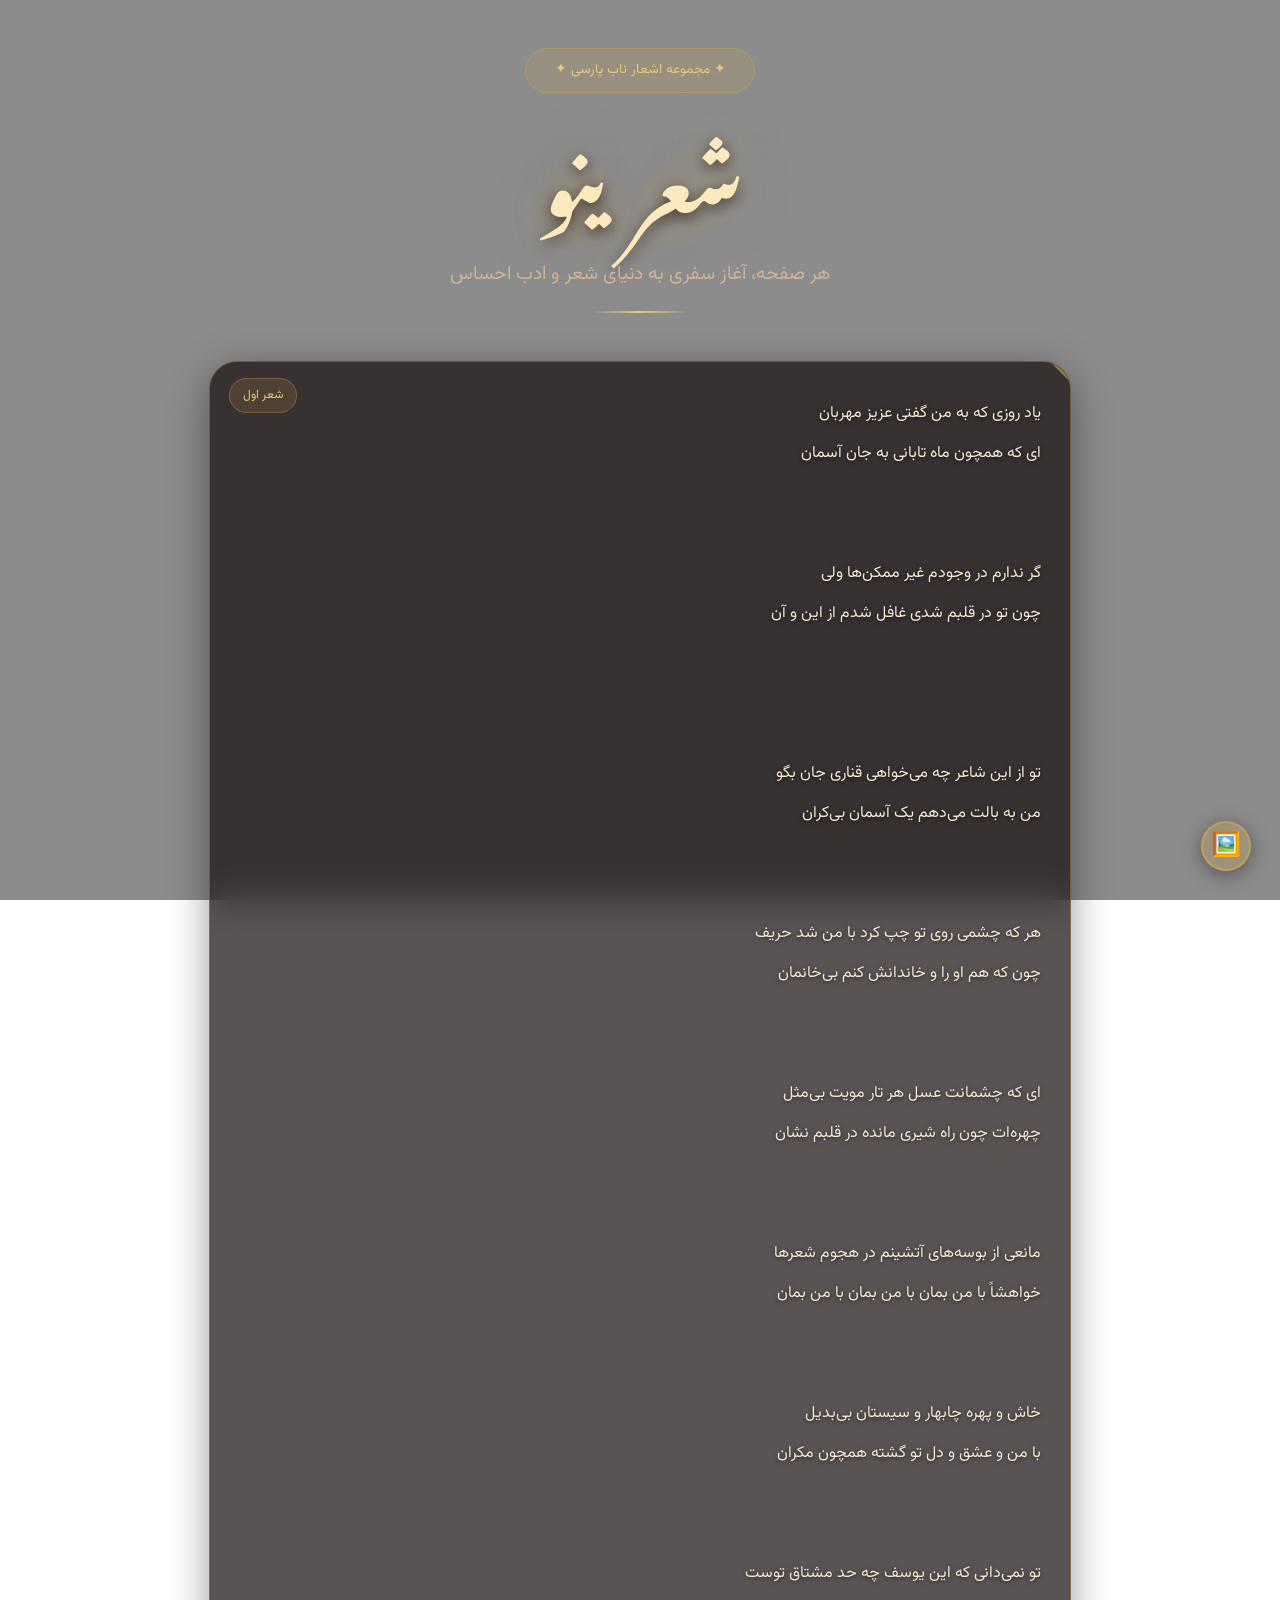
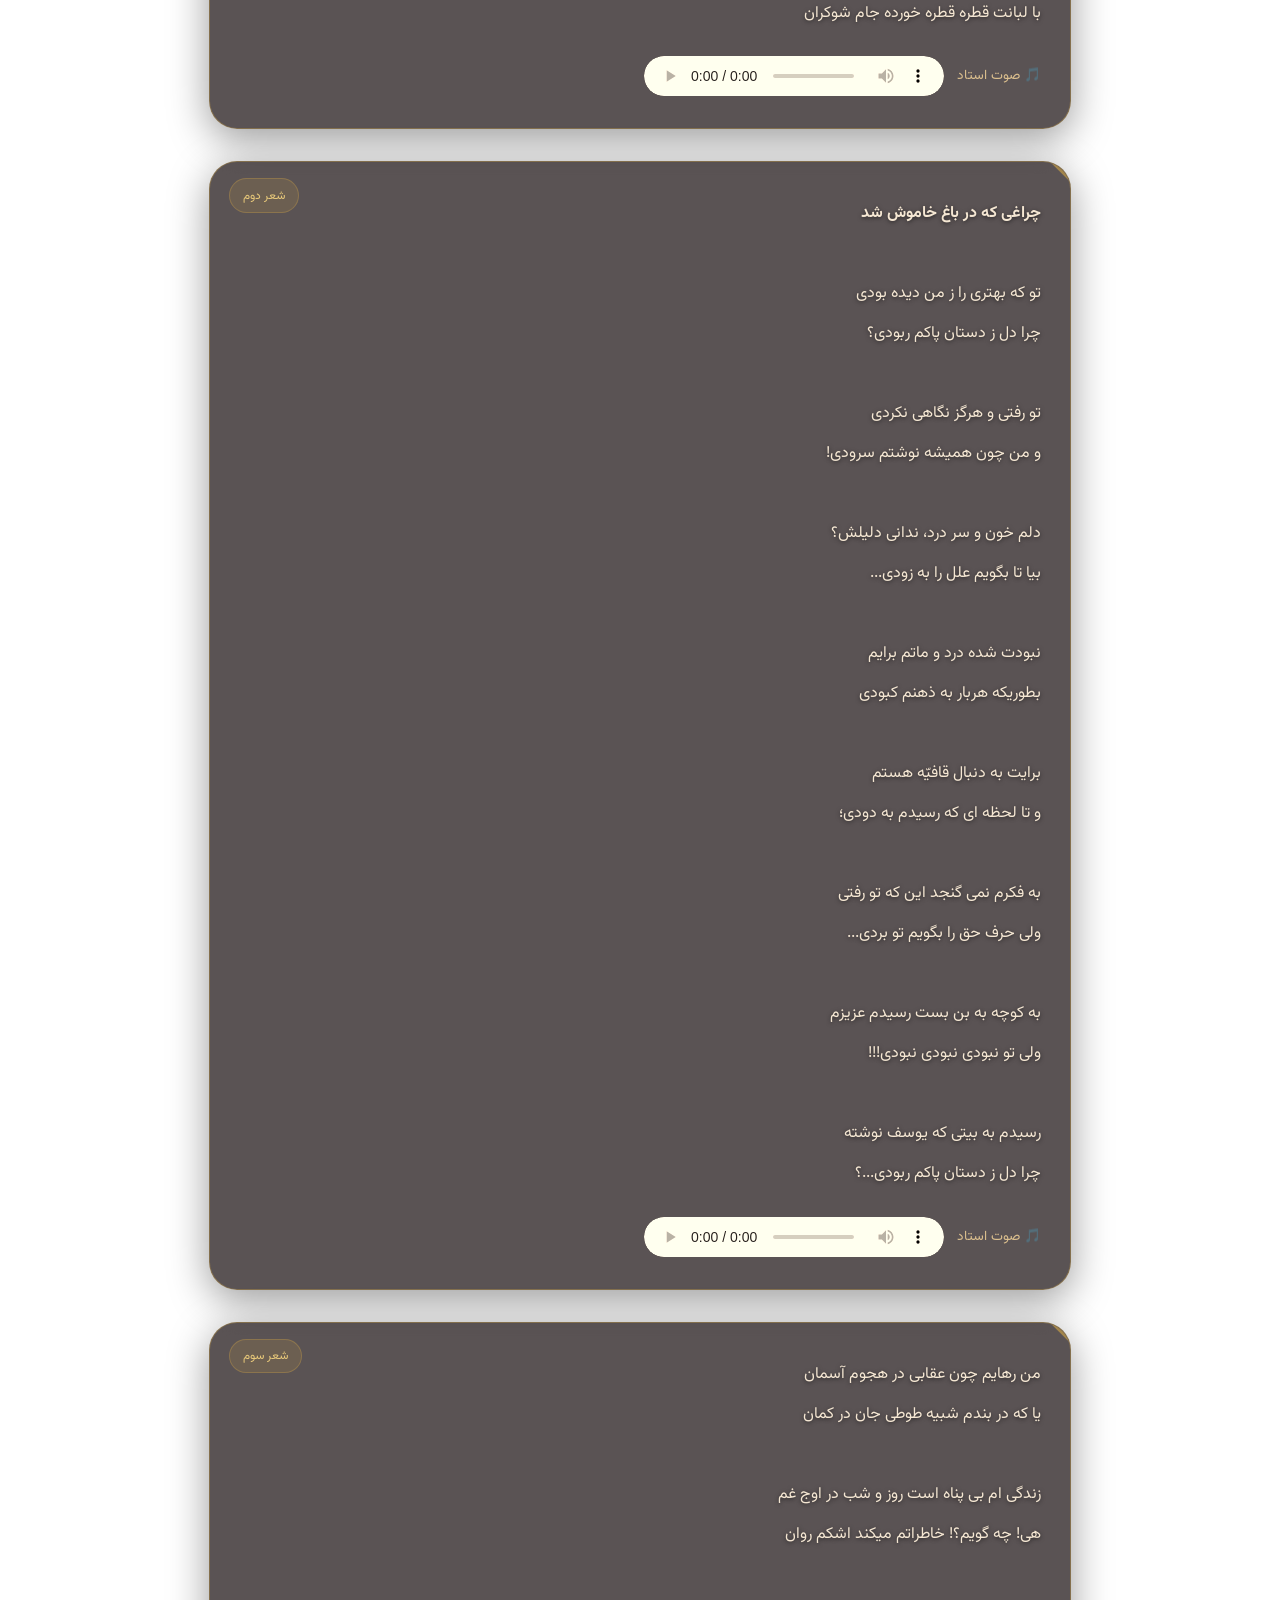
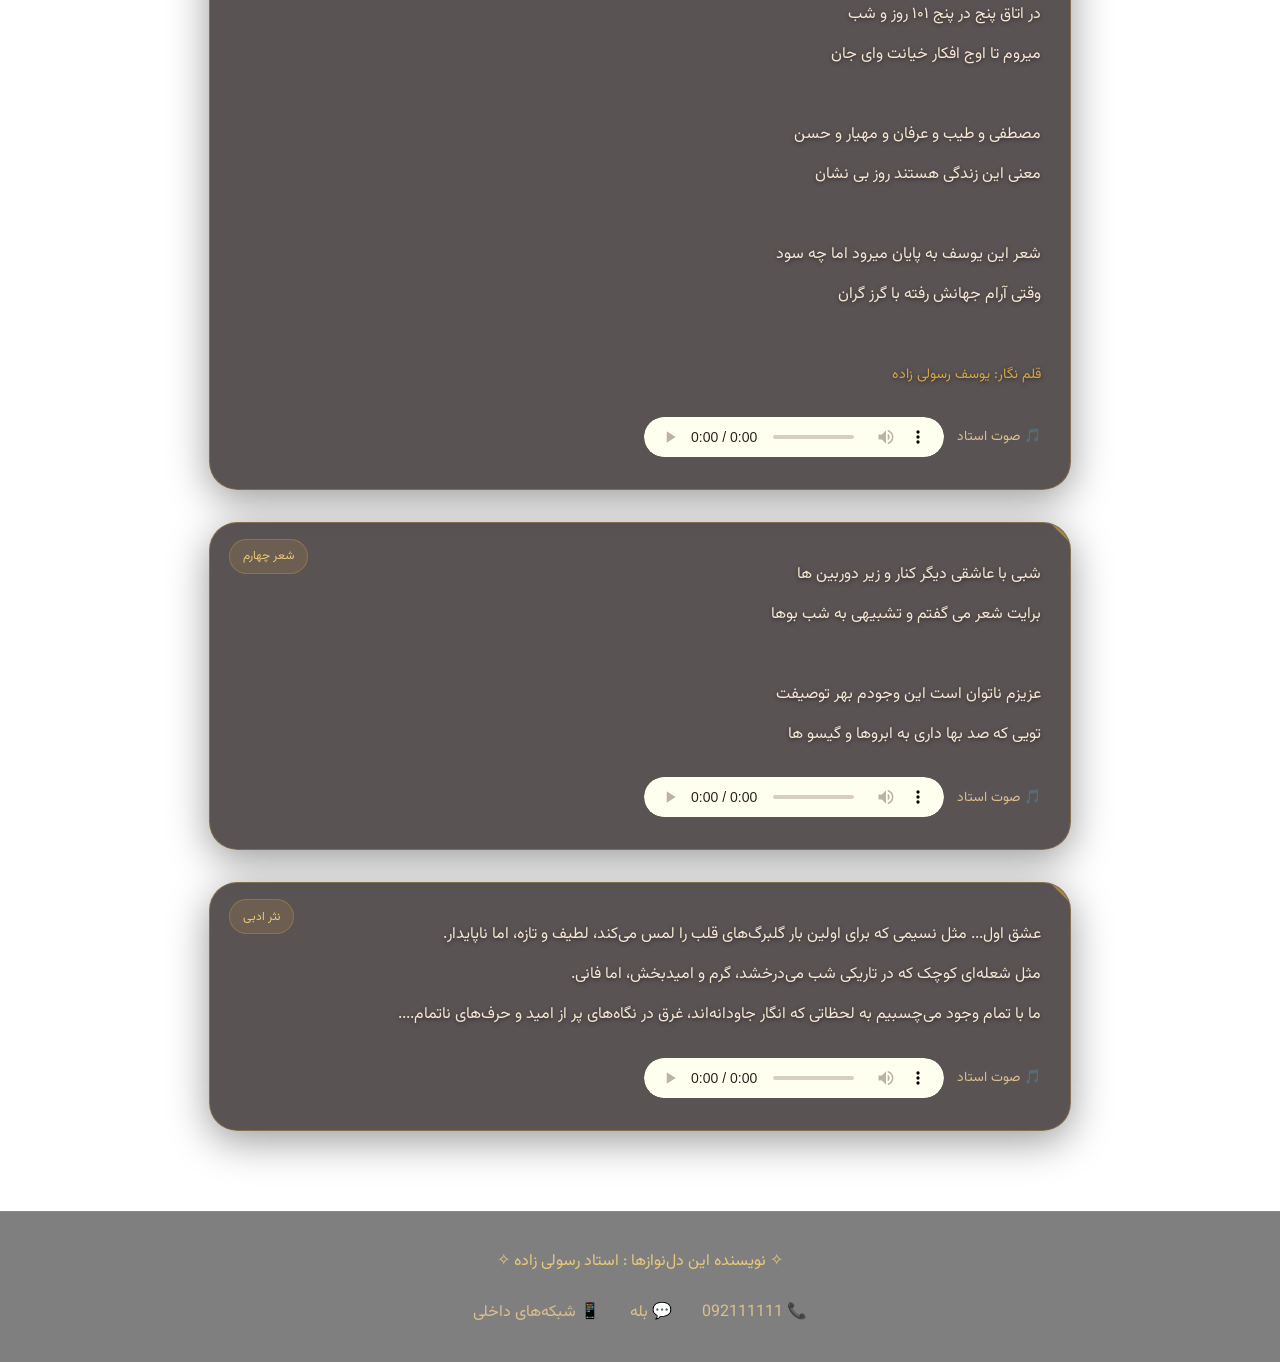
<file: س.html>
<!DOCTYPE html>
<html lang="fa" dir="rtl">
<head>
    <meta charset="UTF-8">
    <meta name="viewport" content="width=device-width, initial-scale=1.0">
    <link rel="stylesheet" href="css/bootstrap-5.3.8/dist/css/bootstrap.min.css">
    <!-- آیکون برنامه -->
    <link rel="icon" href="https://s6.uupload.ir/files/icon_6s1i.jpg">
    <title>شعرینو | شعر و ادب پارسی</title>

    <!-- ============ GOOGLE FONTS ============ -->
    <link rel="preconnect" href="https://fonts.googleapis.com">
    <link rel="preconnect" href="https://fonts.gstatic.com" crossorigin>
    <link href="https://fonts.googleapis.com/css2?family=Vazirmatn:wght@300;400;500;600;700;800;900&family=Noto+Nastaliq+Urdu:wght@400;500;600;700&display=swap" rel="stylesheet">

    <style>
        :root {
            /* پس‌زمینه پیش‌فرض – همون عکسی که دادی */
            --bg-image: url('https://s6.uupload.ir/files/bg-image_bq04.jpg');
            --gold: #d4a745;
            --gold-light: #e8c97a;
            --gold-dark: #b8861e;
            --deep-red: #8b1a2b;
            --dark-overlay: rgba(0, 0, 0, 0.45);
            --glass-bg: rgba(20, 10, 12, 0.7);
            --glass-border: rgba(212, 167, 69, 0.35);
            --transition-smooth: 0.4s cubic-bezier(0.25, 0.8, 0.25, 1.2);
            --radius-lg: 28px;
        }

        * {
            margin: 0;
            padding: 0;
            box-sizing: border-box;
        }

        body {
            font-family: 'Vazirmatn', 'Tahoma', sans-serif;
            direction: rtl;
            color: #f0e6d2;
            line-height: 2.2;
            min-height: 100vh;
            position: relative;
            background-image: var(--bg-image);
            background-size: cover;
            background-position: center;
            background-attachment: fixed;
            background-repeat: no-repeat;
            overflow-x: hidden;
            animation: pageReveal 0.8s ease-out;
        }

        @keyframes pageReveal {
            from { opacity: 0; }
            to { opacity: 1; }
        }

        /* ============ OVERLAY FOR READABILITY ============ */
        .bg-overlay {
            position: fixed;
            top: 0;
            left: 0;
            width: 100%;
            height: 100%;
            background: var(--dark-overlay);
            backdrop-filter: blur(2px);
            -webkit-backdrop-filter: blur(2px);
            z-index: -1;
            pointer-events: none;
        }

        /* ============ FLOATING PARTICLES (subtle) ============ */
        .particles-container {
            position: fixed;
            top: 0;
            left: 0;
            width: 100%;
            height: 100%;
            z-index: 0;
            pointer-events: none;
            overflow: hidden;
        }

        .particle {
            position: absolute;
            border-radius: 50%;
            pointer-events: none;
            animation: floatUp linear infinite;
            opacity: 0;
        }

        @keyframes floatUp {
            0% { transform: translateY(105vh) scale(0); opacity: 0; }
            5% { opacity: 0.6; }
            50% { opacity: 0.3; }
            100% { transform: translateY(-10vh) scale(1.8); opacity: 0; }
        }

        /* ============ HEADER ============ */
        .hero-section {
            text-align: center;
            padding: 3rem 1.5rem 2rem;
            position: relative;
            z-index: 2;
        }

        .hero-badge {
            display: inline-block;
            background: rgba(212, 167, 69, 0.15);
            border: 1px solid rgba(212, 167, 69, 0.4);
            color: var(--gold-light);
            padding: 0.4rem 1.8rem;
            border-radius: 50px;
            font-size: 0.85rem;
            backdrop-filter: blur(8px);
            margin-bottom: 1.5rem;
        }

        .hero-title {
            font-family: 'Noto Nastaliq Urdu', 'Vazirmatn', serif;
            font-size: clamp(2.8rem, 7vw, 5rem);
            color: #fde9c0;
            font-weight: 700;
            line-height: 1.6;
            text-shadow: 0 0 50px rgba(212, 167, 69, 0.5), 0 4px 15px rgba(0,0,0,0.6);
        }

        .hero-subtitle {
            font-size: 1.2rem;
            color: #d4b896;
            max-width: 600px;
            margin: 0.5rem auto 1rem;
            opacity: 0.9;
        }

        .hero-divider {
            width: 100px;
            height: 2px;
            margin: 1rem auto;
            background: linear-gradient(90deg, transparent, var(--gold-light), transparent);
        }

        /* ============ MAIN GRID ============ */
        .main-wrapper {
            max-width: 900px;
            margin: 0 auto;
            padding: 0 1.2rem 3rem;
            position: relative;
            z-index: 2;
        }

        .poetry-grid {
            display: flex;
            flex-direction: column;
            gap: 2rem;
        }

        .poem-card {
            background: var(--glass-bg);
            backdrop-filter: blur(18px);
            -webkit-backdrop-filter: blur(18px);
            border: 1px solid var(--glass-border);
            border-radius: var(--radius-lg);
            padding: 2rem 1.8rem;
            box-shadow: 0 10px 40px rgba(0,0,0,0.4);
            transition: all var(--transition-smooth);
            position: relative;
            overflow: hidden;
            animation: fadeInUp 0.7s ease-out both;
        }

        .poem-card:nth-child(1) { animation-delay: 0.1s; }
        .poem-card:nth-child(2) { animation-delay: 0.2s; }
        .poem-card:nth-child(3) { animation-delay: 0.3s; }
        .poem-card:nth-child(4) { animation-delay: 0.4s; }
        .poem-card:nth-child(5) { animation-delay: 0.5s; }

        @keyframes fadeInUp {
            from { opacity: 0; transform: translateY(40px); }
            to { opacity: 1; transform: translateY(0); }
        }

        .poem-card:hover {
            transform: translateY(-5px);
            border-color: rgba(212, 167, 69, 0.7);
            box-shadow: 0 20px 50px rgba(0,0,0,0.5), 0 0 30px rgba(212, 167, 69, 0.2);
        }

        .card-accent {
            position: absolute;
            top: 0;
            right: 0;
            width: 40px;
            height: 40px;
        }
        .card-accent::before {
            content: '';
            position: absolute;
            top: -14px;
            right: -14px;
            width: 28px;
            height: 28px;
            background: var(--gold);
            transform: rotate(45deg);
            opacity: 0.6;
        }

        .poem-number {
            position: absolute;
            top: 1rem;
            left: 1.2rem;
            font-size: 0.75rem;
            background: rgba(212,167,69,0.15);
            padding: 0.2rem 0.8rem;
            border-radius: 20px;
            color: #e8c97a;
            border: 1px solid rgba(212,167,69,0.3);
        }

        .poem-text {
            font-size: 1rem;
            line-height: 2.5;
            color: #f5e7d3;
            text-shadow: 0 1px 4px rgba(0,0,0,0.6);
            white-space: pre-line;
        }

        .audio-section {
            margin-top: 1.4rem;
            display: flex;
            align-items: center;
            gap: 0.8rem;
            flex-wrap: wrap;
        }
        .audio-label {
            font-size: 0.85rem;
            color: #dbbf8e;
            display: flex;
            align-items: center;
            gap: 0.3rem;
        }
        audio {
            height: 40px;
            border-radius: 25px;
            background: rgba(0,0,0,0.3);
            filter: sepia(30%);
        }

        /* ============ CHANGE BACKGROUND BUTTON ============ */
        .bg-changer-btn {
            position: fixed;
            bottom: 1.8rem;
            right: 1.8rem;
            z-index: 99;
            width: 50px;
            height: 50px;
            border-radius: 50%;
            background: rgba(212, 167, 69, 0.25);
            backdrop-filter: blur(12px);
            border: 2px solid rgba(212, 167, 69, 0.6);
            color: #f0d78c;
            font-size: 1.5rem;
            display: flex;
            align-items: center;
            justify-content: center;
            cursor: pointer;
            transition: 0.3s;
            box-shadow: 0 4px 20px rgba(0,0,0,0.4);
        }
        .bg-changer-btn:hover {
            background: rgba(212, 167, 69, 0.45);
            border-color: var(--gold-light);
            transform: scale(1.08);
        }

        /* ============ MODAL / PANEL ============ */
        .bg-panel {
            position: fixed;
            bottom: 6rem;
            right: 1.8rem;
            z-index: 100;
            background: rgba(20, 10, 12, 0.9);
            backdrop-filter: blur(25px);
            -webkit-backdrop-filter: blur(25px);
            border: 1px solid rgba(212, 167, 69, 0.4);
            border-radius: 20px;
            padding: 1.5rem;
            width: 280px;
            color: #f0e6d2;
            box-shadow: 0 15px 40px rgba(0,0,0,0.7);
            transform-origin: bottom right;
            transition: 0.3s ease;
            opacity: 0;
            visibility: hidden;
            transform: scale(0.9);
        }
        .bg-panel.active {
            opacity: 1;
            visibility: visible;
            transform: scale(1);
        }
        .bg-panel label {
            display: block;
            margin: 0.8rem 0 0.3rem;
            font-size: 0.8rem;
            color: #d4a745;
        }
        .bg-panel input[type="file"],
        .bg-panel input[type="url"] {
            width: 100%;
            padding: 0.5rem;
            border-radius: 8px;
            border: 1px solid rgba(212,167,69,0.5);
            background: rgba(0,0,0,0.4);
            color: #fff;
            font-family: inherit;
        }
        .bg-panel .btn-apply {
            margin-top: 1rem;
            background: var(--gold);
            border: none;
            padding: 0.5rem 1rem;
            border-radius: 30px;
            font-weight: bold;
            cursor: pointer;
            transition: 0.2s;
            width: 100%;
        }
        .btn-apply:hover {
            background: var(--gold-light);
        }

        /* Footer */
        .footer-section {
            text-align: center;
            padding: 2rem;
            background: rgba(0,0,0,0.5);
            backdrop-filter: blur(10px);
            border-top: 1px solid rgba(212,167,69,0.3);
            margin-top: 2rem;
            position: relative;
            z-index: 2;
        }
        .footer-links a {
            color: #dbbf8e;
            margin: 0 0.8rem;
            text-decoration: none;
        }

        ::selection {
            background: rgba(212,167,69,0.5);
            color: #1a0a0d;
        }
        ::-webkit-scrollbar { width: 8px; }
        ::-webkit-scrollbar-track { background: #0a0406; }
        ::-webkit-scrollbar-thumb { background: rgba(212,167,69,0.5); border-radius: 10px; }
    </style>
</head>
<body>

    <!-- ============ BACKGROUND OVERLAY ============ -->
    <div class="bg-overlay"></div>

    <!-- ============ PARTICLES ============ -->
    <div class="particles-container" id="particlesContainer"></div>

    <!-- ============ HEADER ============ -->
    <header class="hero-section">
        <div class="hero-badge">✦ مجموعه اشعار ناب پارسی ✦</div>
        <h1 class="hero-title">شعرینو</h1>
        <p class="hero-subtitle">هر صفحه، آغاز سفری به دنیای شعر و ادب احساس</p>
        <div class="hero-divider"></div>
    </header>

    <!-- ============ POEMS ============ -->
    <main class="main-wrapper">
        <div class="poetry-grid">

            <!-- شعر اول -->
            <article class="poem-card">
                <div class="card-accent"></div>
                <span class="poem-number">شعر اول</span>
                <div class="poem-text">یاد روزی که به من گفتی عزیز مهربان
ای که همچون ماه تابانی به جان آسمان
<br>
گر ندارم در وجودم غیر ممکن‌ها ولی
چون تو در قلبم شدی غافل شدم از این و آن
<br><br>
تو از این شاعر چه می‌خواهی قناری جان بگو
من به بالت می‌دهم یک آسمان بی‌کران
<br>
هر که چشمی روی تو چپ کرد با من شد حریف
چون که هم او را و خاندانش کنم بی‌خانمان
<br>
ای که چشمانت عسل هر تار مویت بی‌مثل
چهره‌ات چون راه شیری مانده در قلبم نشان
<br>
مانعی از بوسه‌های آتشینم در هجوم شعرها
خواهشاً با من بمان با من بمان با من بمان
<br>
خاش و پهره چابهار و سیستان بی‌بدیل
با من و عشق و دل تو گشته همچون مکران
<br>
تو نمی‌دانی که این یوسف چه حد مشتاق توست
با لبانت قطره قطره خورده جام شوکران</div>
                <div class="audio-section">
                    <span class="audio-label">🎵 صوت استاد</span>
                    <audio src="https://uupload.ir/files/text1_n942.mp3" controls></audio>
                </div>
            </article>

            <!-- شعر دوم -->
            <article class="poem-card">
                <div class="card-accent"></div>
                <span class="poem-number">شعر دوم</span>
                <div class="poem-text"><strong>چراغی که در باغ خاموش شد</strong><br>
                تو که بهتری را ز من دیده بودی
                چرا دل ز دستان پاکم ربودی؟
                <br>تو رفتی و هرگز نگاهی نکردی
                و من چون همیشه نوشتم سرودی!
                <br>دلم خون و سر درد، ندانی دلیلش؟
                بیا تا بگویم علل را به زودی...
                <br>نبودت شده درد و ماتم برایم
                بطوریکه هربار به ذهنم کبودی
                <br>برایت به دنبال قافیّه هستم
                و تا لحظه ای که رسیدم به دودی؛
                <br>به فکرم نمی گنجد این که تو رفتی
                ولی حرف حق را بگویم تو بردی...
                <br>به کوچه به بن بست رسیدم عزیزم
                ولی تو نبودی نبودی نبودی!!!
                <br>رسیدم به بیتی که یوسف نوشته
                چرا دل ز دستان پاکم ربودی...؟</div>
                <div class="audio-section">
                    <span class="audio-label">🎵 صوت استاد</span>
                    <audio src="https://uupload.ir/files/text2_kzyo.mp3" controls></audio>
                </div>
            </article>

            <!-- شعر سوم -->
            <article class="poem-card">
                <div class="card-accent"></div>
                <span class="poem-number">شعر سوم</span>
                <div class="poem-text">من رهایم چون عقابی در هجوم آسمان
                یا که در بندم شبیه طوطی جان در کمان
                <br>زندگی ام بی پناه است روز و شب در اوج غم
                هی! چه گویم؟! خاطراتم میکند اشکم روان
                <br>در اتاق پنج در پنج ۱۰۱ روز و شب
                میروم تا اوج افکار خیانت وای جان
                <br>مصطفی و طیب و عرفان و مهیار و حسن
                معنی این زندگی هستند روز بی نشان
                <br>شعر این یوسف به پایان میرود اما چه سود
                وقتی آرام جهانش رفته با گرز گران
                <br><small style="color:#d4a745;">قلم نگار: یوسف رسولی زاده</small></div>
                <div class="audio-section">
                    <span class="audio-label">🎵 صوت استاد</span>
                    <audio src="https://uupload.ir/files/text3_uxkm.mp3" controls></audio>
                </div>
            </article>

            <!-- شعر چهارم -->
            <article class="poem-card">
                <div class="card-accent"></div>
                <span class="poem-number">شعر چهارم</span>
                <div class="poem-text">شبی با عاشقی دیگر کنار و زیر دوربین ها
                برایت شعر می گفتم و تشبیهی به شب بوها
                <br>عزیزم ناتوان است این وجودم بهر توصیفت
                تویی که صد بها داری به ابروها و گیسو ها</div>
                <div class="audio-section">
                    <span class="audio-label">🎵 صوت استاد</span>
                    <!-- <a href="https://uupload.ir/view/text4_7elf.mp3/" target="_blank"><img src="https://s6.uupload.ir/css/images/udl6.png" border="0" alt="دانلود فایل با لینک مستقیم" /></a> -->
                    <audio src="https://uupload.ir/view/text4_7elf.mp3/" controls></audio>
                </div>
            </article>

            <!-- نثر ادبی -->
            <article class="poem-card">
                <div class="card-accent"></div>
                <span class="poem-number">نثر ادبی</span>
                <div class="poem-text">عشق اول... مثل نسیمی که برای اولین بار گلبرگ‌های قلب را لمس می‌کند، لطیف و تازه، اما ناپایدار.
                مثل شعله‌ای کوچک که در تاریکی شب می‌درخشد، گرم و امیدبخش، اما فانی.
                ما با تمام وجود می‌چسبیم به لحظاتی که انگار جاودانه‌اند، غرق در نگاه‌های پر از امید و حرف‌های ناتمام....</div>
                <div class="audio-section">
                    <span class="audio-label">🎵 صوت استاد</span>
                    <audio src="https://uupload.ir/files/text5_vbv3.mp3" controls></audio>
                </div>
            </article>
        </div>
    </main>

    <!-- ============ FOOTER ============ -->
    <footer class="footer-section">
        <p style="color: var(--gold-light);">✧ نویسنده این دل‌نوازها : استاد رسولی زاده ✧</p>
        <div class="footer-links">
            <a href="tel:+98">📞 092111111</a>
            <a href="#">💬 بله</a>
            <a href="#">📱 شبکه‌های داخلی</a>
        </div>
    </footer>

    <!-- ============ CHANGE BACKGROUND BUTTON & PANEL ============ -->
    <button class="bg-changer-btn" id="bgChangerBtn" title="تغییر تصویر پس‌زمینه">🖼️</button>
    <div class="bg-panel" id="bgPanel">
        <label>📁 انتخاب فایل از کامپیوتر</label>
        <input type="file" id="bgFileInput" accept="image/*">
        <label>🔗 یا وارد کردن آدرس تصویر</label>
        <input type="url" id="bgUrlInput" placeholder="https://example.com/image.jpg">
        <button class="btn-apply" id="applyBgBtn">اعمال تصویر</button>
        <button class="btn-apply" style="background:#444; margin-top:0.4rem;" id="resetBgBtn">بازنشانی به پیش‌فرض</button>
    </div>

    <!-- ============ SCRIPTS ============ -->
    <script>
        // ============ PARTICLES ============
        (function() {
            const container = document.getElementById('particlesContainer');
            for (let i = 0; i < 30; i++) {
                const p = document.createElement('div');
                p.className = 'particle';
                const size = Math.random() * 5 + 2;
                p.style.width = size + 'px';
                p.style.height = size + 'px';
                p.style.left = Math.random() * 100 + '%';
                p.style.backgroundColor = `rgba(212,167,69,${Math.random()*0.5+0.2})`;
                p.style.animationDuration = (Math.random() * 15 + 8) + 's';
                p.style.animationDelay = Math.random() * 10 + 's';
                container.appendChild(p);
            }
        })();

        // ============ BACKGROUND CHANGER ============
        const bgPanel = document.getElementById('bgPanel');
        const bgChangerBtn = document.getElementById('bgChangerBtn');
        const applyBtn = document.getElementById('applyBgBtn');
        const resetBtn = document.getElementById('resetBgBtn');
        const fileInput = document.getElementById('bgFileInput');
        const urlInput = document.getElementById('bgUrlInput');

        const DEFAULT_BG = "url('https://s6.uupload.ir/files/bg-image_bq04.jpg')";

        // Toggle panel
        bgChangerBtn.addEventListener('click', () => {
            bgPanel.classList.toggle('active');
        });

        // Close panel when clicking outside
        document.addEventListener('click', (e) => {
            if (!bgPanel.contains(e.target) && e.target !== bgChangerBtn) {
                bgPanel.classList.remove('active');
            }
        });

        // Apply image from file or URL
        applyBtn.addEventListener('click', () => {
            if (fileInput.files && fileInput.files[0]) {
                const reader = new FileReader();
                reader.onload = function(e) {
                    document.documentElement.style.setProperty('--bg-image', `url('${e.target.result}')`);
                };
                reader.readAsDataURL(fileInput.files[0]);
            } else if (urlInput.value.trim() !== '') {
                document.documentElement.style.setProperty('--bg-image', `url('${urlInput.value.trim()}')`);
            } else {
                alert('لطفاً یک فایل انتخاب کنید یا آدرس تصویر را وارد نمایید.');
            }
            bgPanel.classList.remove('active');
        });

        // Reset to default
        resetBtn.addEventListener('click', () => {
            document.documentElement.style.setProperty('--bg-image', DEFAULT_BG);
            fileInput.value = '';
            urlInput.value = '';
            bgPanel.classList.remove('active');
        });

        // Audio play sync
        document.querySelectorAll('audio').forEach(a => {
            a.addEventListener('play', function() {
                document.querySelectorAll('audio').forEach(other => {
                    if (other !== this && !other.paused) other.pause();
                });
            });
        });
    </script>
</body>
</html>
</file>
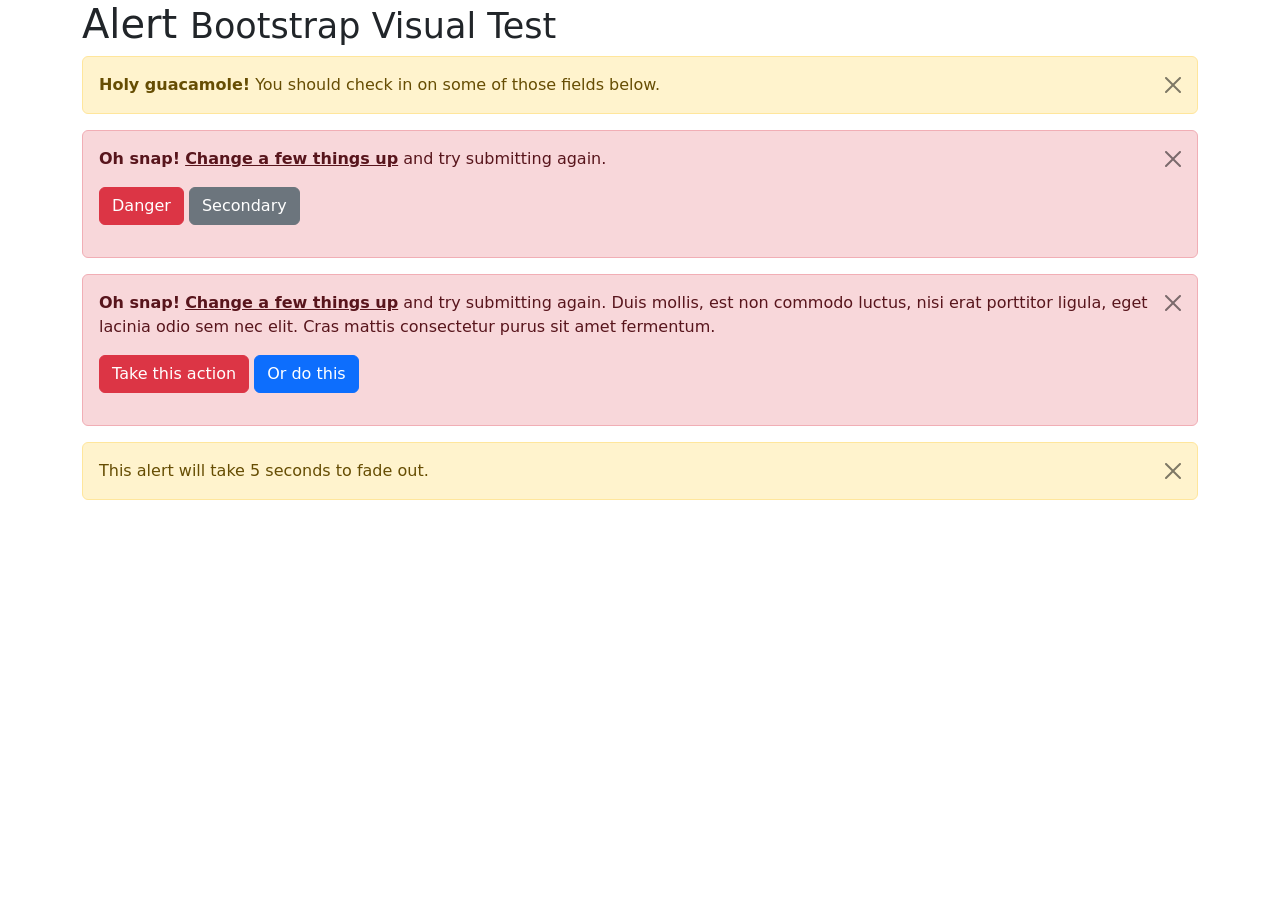
<file: css/bootstrap-5.3.8/js/tests/visual/alert.html>
<!doctype html>
<html lang="en">
  <head>
    <meta charset="utf-8">
    <meta name="viewport" content="width=device-width, initial-scale=1">
    <link href="../../../dist/css/bootstrap.min.css" rel="stylesheet">
    <title>Alert</title>
  </head>
  <body>
    <div class="container">
      <h1>Alert <small>Bootstrap Visual Test</small></h1>

      <div class="alert alert-warning alert-dismissible fade show" role="alert">
        <button type="button" class="btn-close" data-bs-dismiss="alert" aria-label="Close"></button>
        <strong>Holy guacamole!</strong> You should check in on some of those fields below.
      </div>

      <div class="alert alert-danger alert-dismissible fade show" role="alert">
        <button type="button" class="btn-close" data-bs-dismiss="alert" aria-label="Close"></button>
        <p>
          <strong>Oh snap!</strong> <a href="#" class="alert-link">Change a few things up</a> and try submitting again.
        </p>
        <p>
          <button type="button" class="btn btn-danger">Danger</button>
          <button type="button" class="btn btn-secondary">Secondary</button>
        </p>
      </div>

      <div class="alert alert-danger alert-dismissible fade show" role="alert">
        <button type="button" class="btn-close" data-bs-dismiss="alert" aria-label="Close"></button>
        <p>
          <strong>Oh snap!</strong> <a href="#" class="alert-link">Change a few things up</a> and try submitting again. Duis mollis, est non commodo luctus, nisi erat porttitor ligula, eget lacinia odio sem nec elit. Cras mattis consectetur purus sit amet fermentum.
        </p>
        <p>
          <button type="button" class="btn btn-danger">Take this action</button>
          <button type="button" class="btn btn-primary">Or do this</button>
        </p>
      </div>

      <div class="alert alert-warning alert-dismissible fade show" role="alert" style="transition-duration: 5s;">
        <button type="button" class="btn-close" data-bs-dismiss="alert" aria-label="Close"></button>
        This alert will take 5 seconds to fade out.
      </div>
    </div>

    <script src="../../../dist/js/bootstrap.bundle.js"></script>
  </body>
</html>
</file>
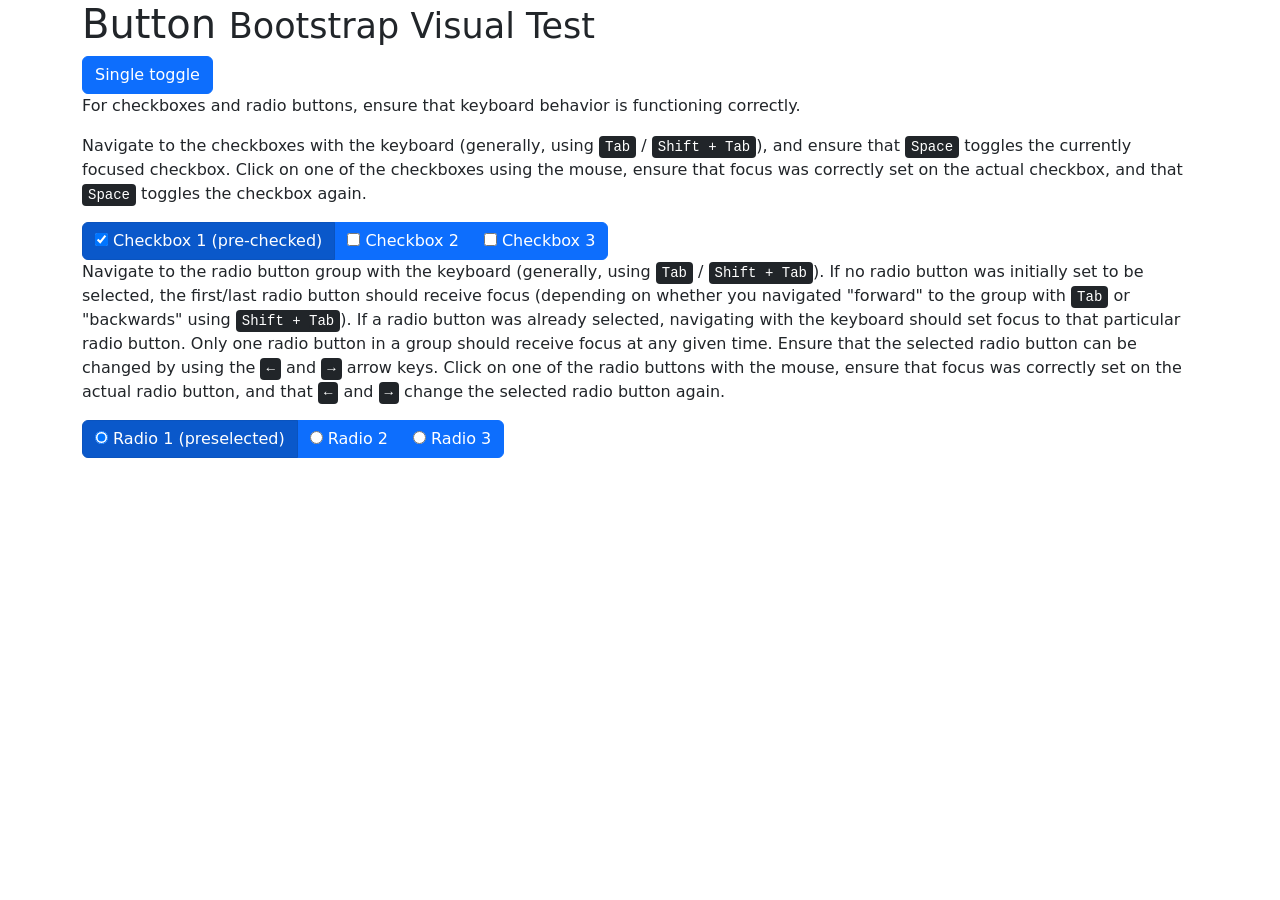
<file: css/bootstrap-5.3.8/js/tests/visual/button.html>
<!doctype html>
<html lang="en">
  <head>
    <meta charset="utf-8">
    <meta name="viewport" content="width=device-width, initial-scale=1">
    <link href="../../../dist/css/bootstrap.min.css" rel="stylesheet">
    <title>Button</title>
  </head>
  <body>
    <div class="container">
      <h1>Button <small>Bootstrap Visual Test</small></h1>

      <button type="button" class="btn btn-primary" data-bs-toggle="button" aria-pressed="false" autocomplete="off">
        Single toggle
      </button>

      <p>For checkboxes and radio buttons, ensure that keyboard behavior is functioning correctly.</p>
      <p>Navigate to the checkboxes with the keyboard (generally, using <kbd>Tab</kbd> / <kbd><kbd>Shift</kbd> + <kbd>Tab</kbd></kbd>), and ensure that <kbd>Space</kbd> toggles the currently focused checkbox. Click on one of the checkboxes using the mouse, ensure that focus was correctly set on the actual checkbox, and that <kbd>Space</kbd> toggles the checkbox again.</p>

      <div class="btn-group" data-bs-toggle="buttons">
        <label class="btn btn-primary active">
          <input type="checkbox" checked autocomplete="off"> Checkbox 1 (pre-checked)
        </label>
        <label class="btn btn-primary">
          <input type="checkbox" autocomplete="off"> Checkbox 2
        </label>
        <label class="btn btn-primary">
          <input type="checkbox" autocomplete="off"> Checkbox 3
        </label>
      </div>

      <p>Navigate to the radio button group with the keyboard (generally, using <kbd>Tab</kbd> / <kbd><kbd>Shift</kbd> + <kbd>Tab</kbd></kbd>). If no radio button was initially set to be selected, the first/last radio button should receive focus (depending on whether you navigated "forward" to the group with <kbd>Tab</kbd> or "backwards" using <kbd><kbd>Shift</kbd> + <kbd>Tab</kbd></kbd>). If a radio button was already selected, navigating with the keyboard should set focus to that particular radio button. Only one radio button in a group should receive focus at any given time.  Ensure that the selected radio button can be changed by using the <kbd>←</kbd> and <kbd>→</kbd> arrow keys. Click on one of the radio buttons with the mouse,  ensure that focus was correctly set on the actual radio button, and that <kbd>←</kbd> and <kbd>→</kbd> change the selected radio button again.</p>

      <div class="btn-group" data-bs-toggle="buttons">
        <label class="btn btn-primary active">
          <input type="radio" name="options" id="option1" autocomplete="off" checked> Radio 1 (preselected)
        </label>
        <label class="btn btn-primary">
          <input type="radio" name="options" id="option2" autocomplete="off"> Radio 2
        </label>
        <label class="btn btn-primary">
          <input type="radio" name="options" id="option3" autocomplete="off"> Radio 3
        </label>
      </div>
    </div>

    <script src="../../../dist/js/bootstrap.bundle.js"></script>
  </body>
</html>
</file>
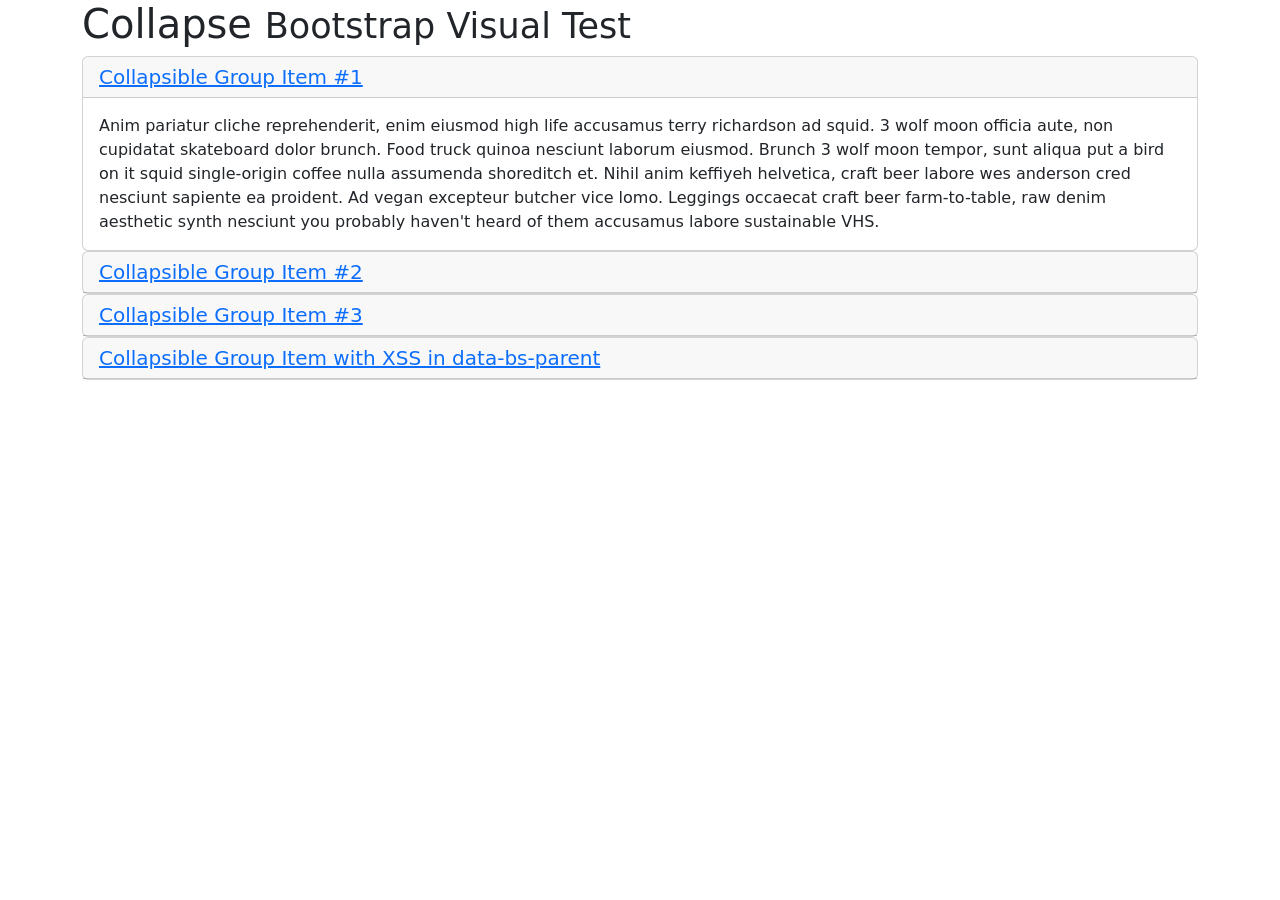
<file: css/bootstrap-5.3.8/js/tests/visual/collapse.html>
<!doctype html>
<html lang="en">
  <head>
    <meta charset="utf-8">
    <meta name="viewport" content="width=device-width, initial-scale=1">
    <link href="../../../dist/css/bootstrap.min.css" rel="stylesheet">
    <title>Collapse</title>
  </head>
  <body>
    <div class="container">
      <h1>Collapse <small>Bootstrap Visual Test</small></h1>

      <div id="accordion" role="tablist">
        <div class="card" role="presentation">
          <div class="card-header" role="tab" id="headingOne">
            <h5 class="mb-0">
              <a data-bs-toggle="collapse" href="#collapseOne" aria-expanded="true" aria-controls="collapseOne">
                Collapsible Group Item #1
              </a>
            </h5>
          </div>

          <div id="collapseOne" class="collapse show" data-bs-parent="#accordion" role="tabpanel" aria-labelledby="headingOne">
            <div class="card-body">
              Anim pariatur cliche reprehenderit, enim eiusmod high life accusamus terry richardson ad squid. 3 wolf moon officia aute, non cupidatat skateboard dolor brunch. Food truck quinoa nesciunt laborum eiusmod. Brunch 3 wolf moon tempor, sunt aliqua put a bird on it squid single-origin coffee nulla assumenda shoreditch et. Nihil anim keffiyeh helvetica, craft beer labore wes anderson cred nesciunt sapiente ea proident. Ad vegan excepteur butcher vice lomo. Leggings occaecat craft beer farm-to-table, raw denim aesthetic synth nesciunt you probably haven't heard of them accusamus labore sustainable VHS.
            </div>
          </div>
        </div>
        <div class="card" role="presentation">
          <div class="card-header" role="tab" id="headingTwo">
            <h5 class="mb-0">
              <a class="collapsed" data-bs-toggle="collapse" href="#collapseTwo" aria-expanded="false" aria-controls="collapseTwo">
                Collapsible Group Item #2
              </a>
            </h5>
          </div>
          <div id="collapseTwo" class="collapse" data-bs-parent="#accordion" role="tabpanel" aria-labelledby="headingTwo">
            <div class="card-body">
              Anim pariatur cliche reprehenderit, enim eiusmod high life accusamus terry richardson ad squid. 3 wolf moon officia aute, non cupidatat skateboard dolor brunch. Food truck quinoa nesciunt laborum eiusmod. Brunch 3 wolf moon tempor, sunt aliqua put a bird on it squid single-origin coffee nulla assumenda shoreditch et. Nihil anim keffiyeh helvetica, craft beer labore wes anderson cred nesciunt sapiente ea proident. Ad vegan excepteur butcher vice lomo. Leggings occaecat craft beer farm-to-table, raw denim aesthetic synth nesciunt you probably haven't heard of them accusamus labore sustainable VHS.
            </div>
          </div>
        </div>
        <div class="card" role="presentation">
          <div class="card-header" role="tab" id="headingThree">
            <h5 class="mb-0">
              <a class="collapsed" data-bs-toggle="collapse" href="#collapseThree" aria-expanded="false" aria-controls="collapseThree">
                Collapsible Group Item #3
              </a>
            </h5>
          </div>
          <div id="collapseThree" class="collapse" data-bs-parent="#accordion" role="tabpanel" aria-labelledby="headingThree">
            <div class="card-body">
              Anim pariatur cliche reprehenderit, enim eiusmod high life accusamus terry richardson ad squid. 3 wolf moon officia aute, non cupidatat skateboard dolor brunch. Food truck quinoa nesciunt laborum eiusmod. Brunch 3 wolf moon tempor, sunt aliqua put a bird on it squid single-origin coffee nulla assumenda shoreditch et. Nihil anim keffiyeh helvetica, craft beer labore wes anderson cred nesciunt sapiente ea proident. Ad vegan excepteur butcher vice lomo. Leggings occaecat craft beer farm-to-table, raw denim aesthetic synth nesciunt you probably haven't heard of them accusamus labore sustainable VHS.
            </div>
          </div>
        </div>
        <div class="card" role="presentation">
          <div class="card-header" role="tab" id="headingFour">
            <h5 class="mb-0">
              <a class="collapsed" data-bs-toggle="collapse" href="#collapseFour" aria-expanded="false" aria-controls="collapseFour">
                Collapsible Group Item with XSS in data-bs-parent
              </a>
            </h5>
          </div>
          <div id="collapseFour" class="collapse" data-bs-parent="<img src=1 onerror=alert(123)>" role="tabpanel" aria-labelledby="headingFour">
            <div class="card-body">
              Anim pariatur cliche reprehenderit, enim eiusmod high life accusamus terry richardson ad squid. 3 wolf moon officia aute, non cupidatat skateboard dolor brunch. Food truck quinoa nesciunt laborum eiusmod. Brunch 3 wolf moon tempor, sunt aliqua put a bird on it squid single-origin coffee nulla assumenda shoreditch et. Nihil anim keffiyeh helvetica, craft beer labore wes anderson cred nesciunt sapiente ea proident. Ad vegan excepteur butcher vice lomo. Leggings occaecat craft beer farm-to-table, raw denim aesthetic synth nesciunt you probably haven't heard of them accusamus labore sustainable VHS.
            </div>
          </div>
        </div>
      </div>
    </div>

    <script src="../../../dist/js/bootstrap.bundle.js"></script>
  </body>
</html>
</file>
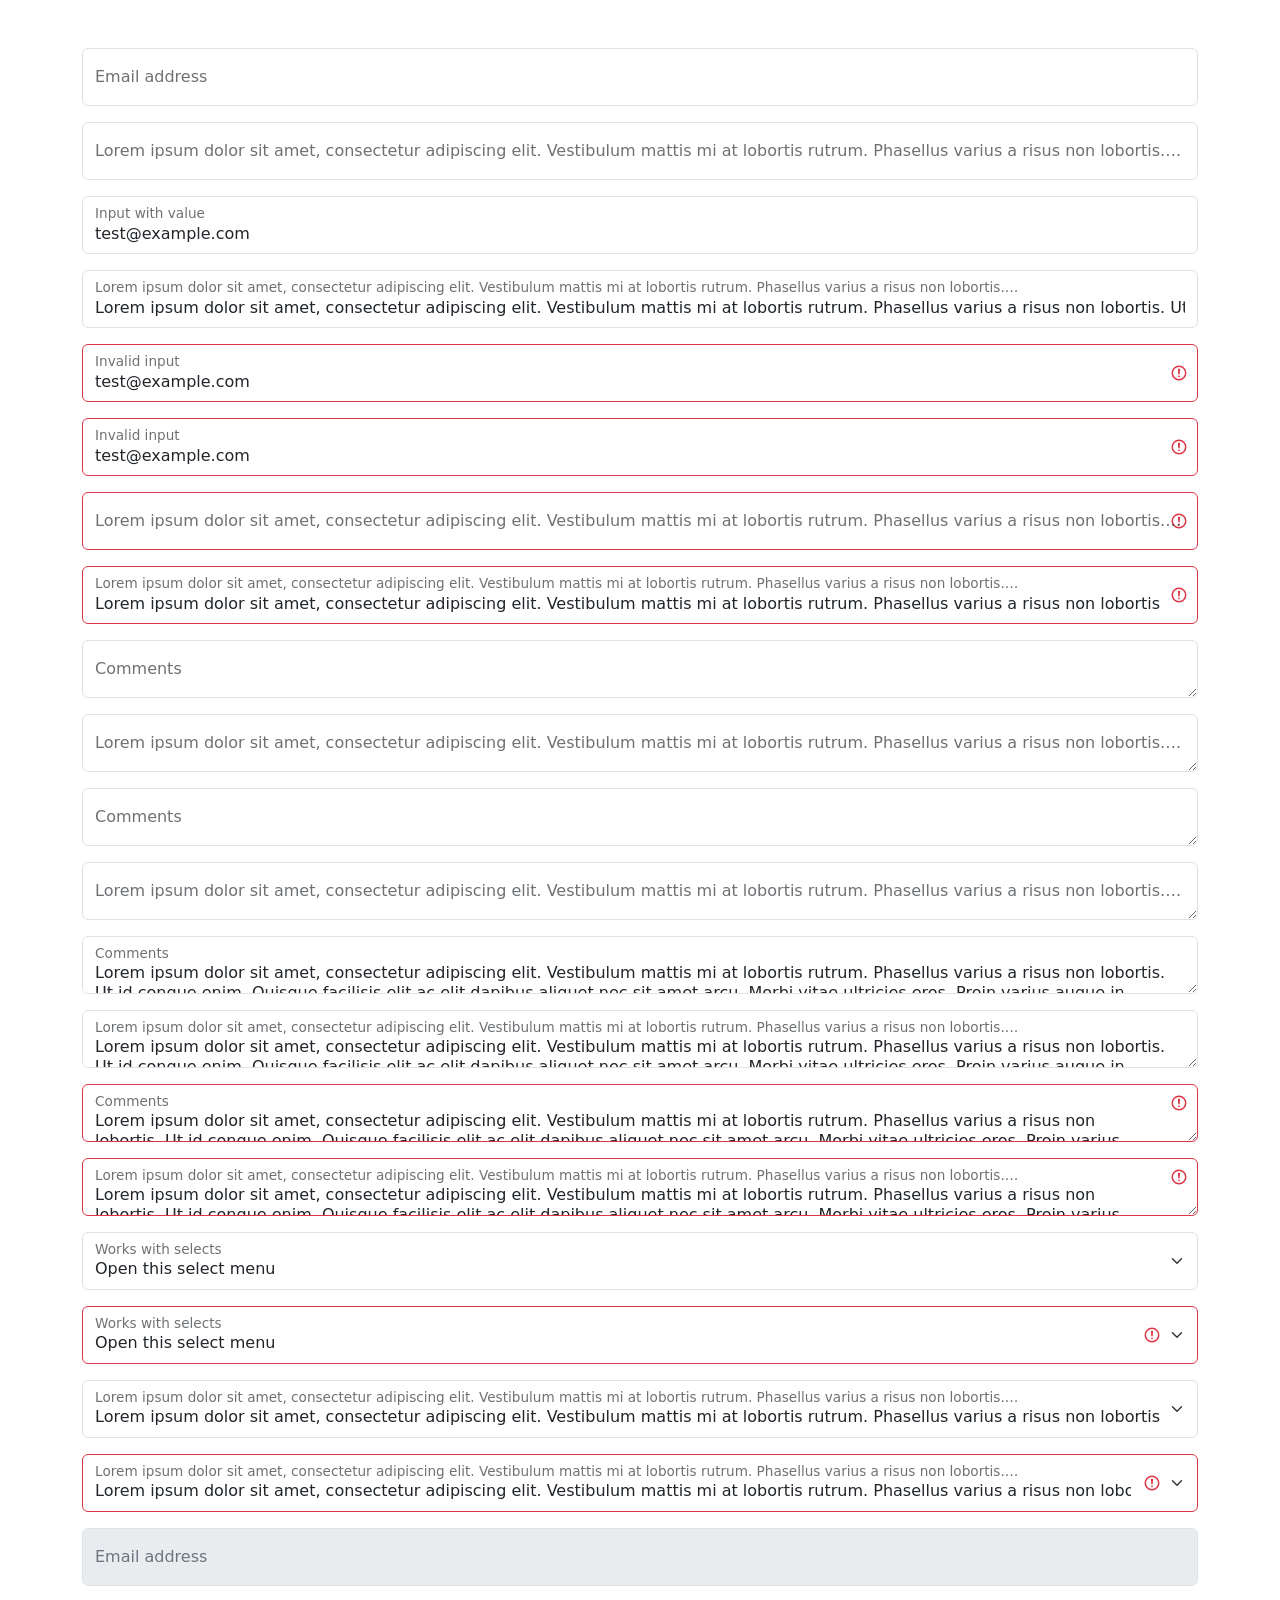
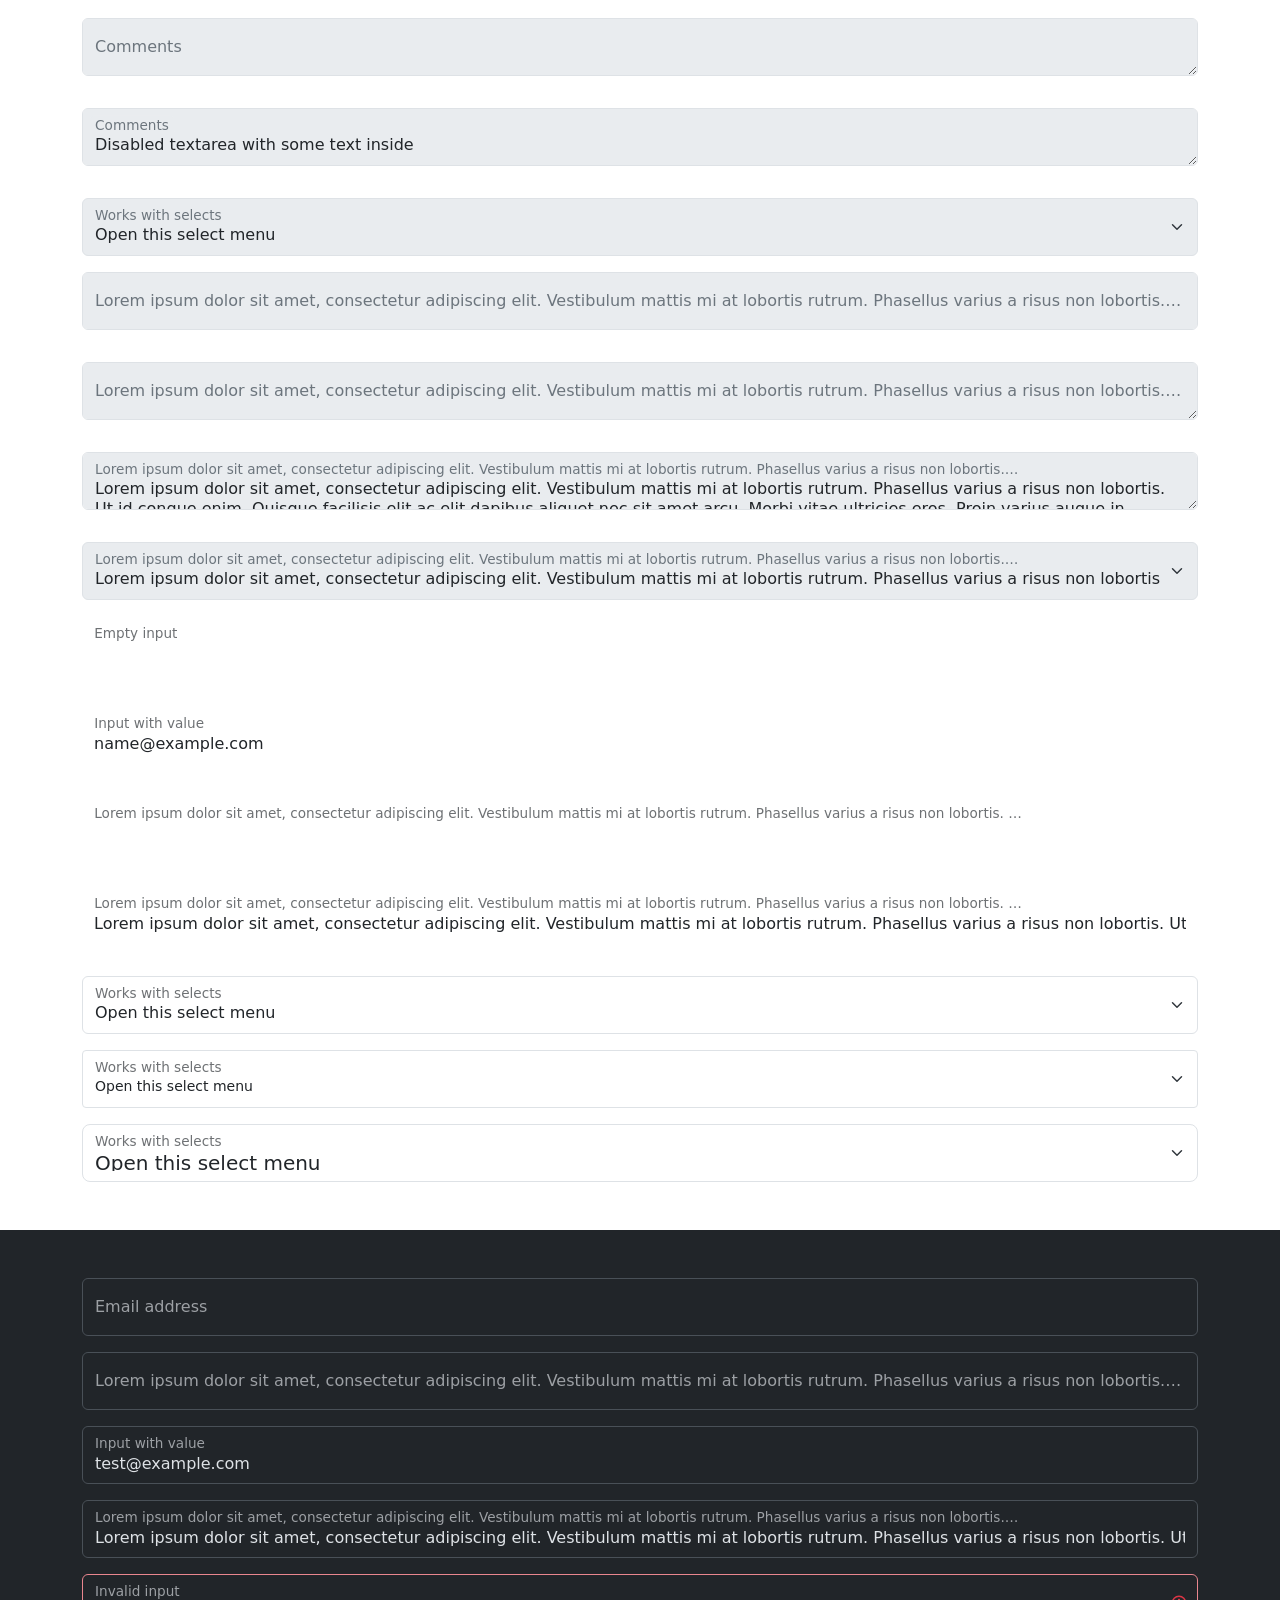
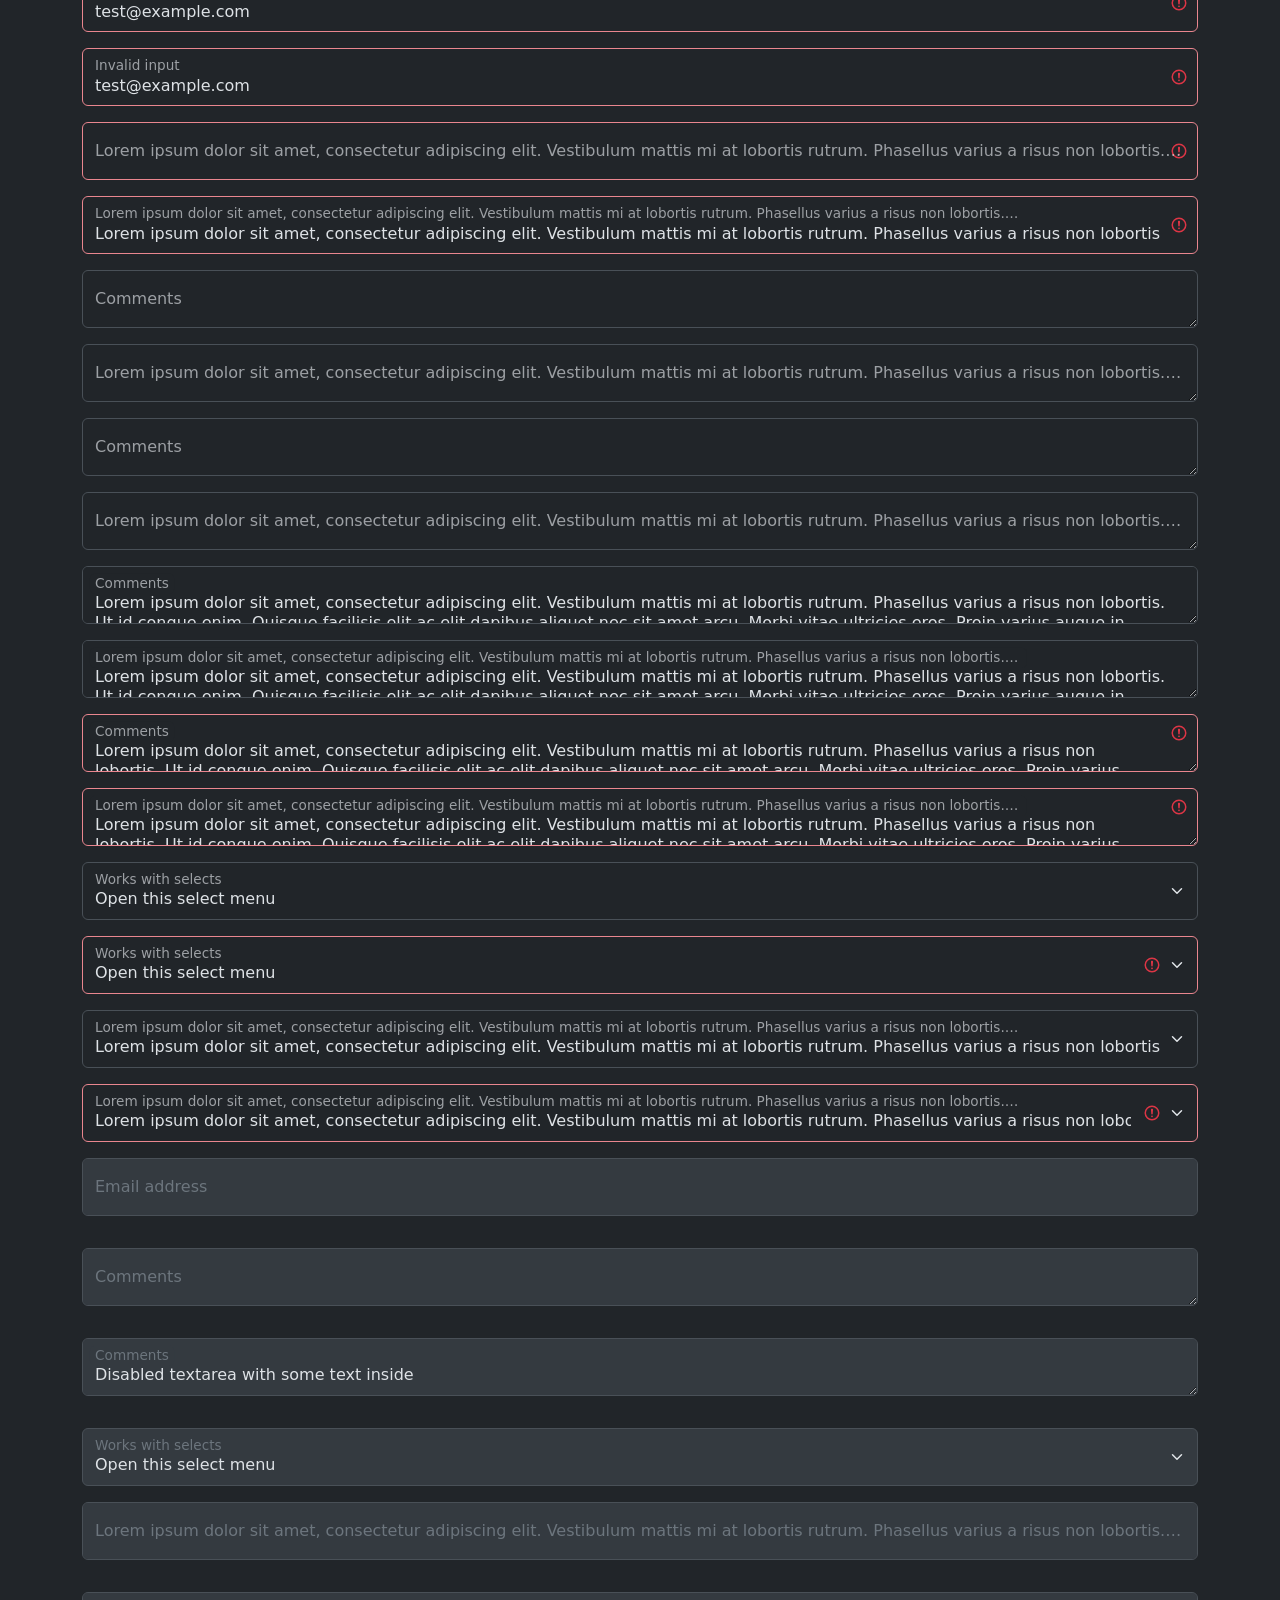
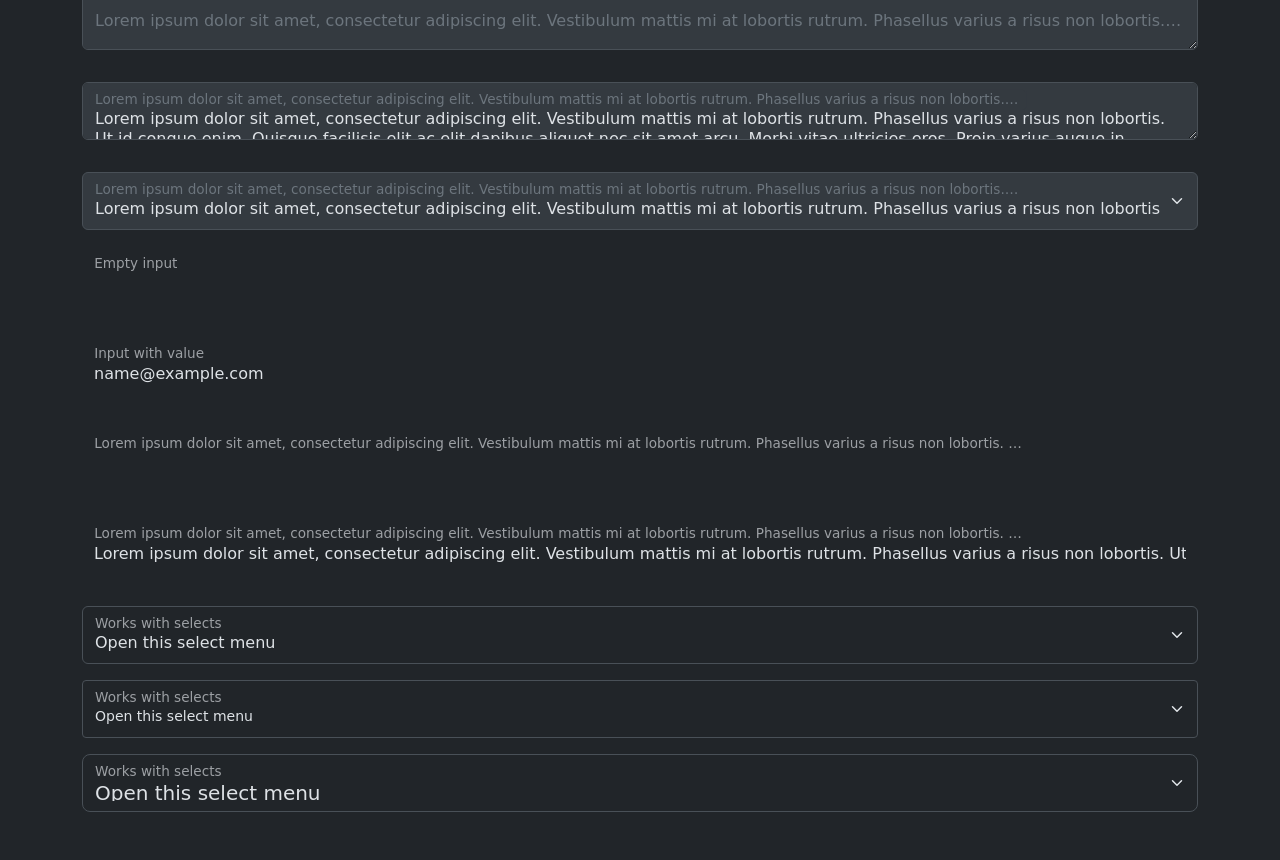
<file: css/bootstrap-5.3.8/js/tests/visual/floating-label.html>
<!doctype html>
<html lang="zxx">
  <head>
    <meta charset="utf-8">
    <meta name="viewport" content="width=device-width, initial-scale=1">
    <link href="../../../dist/css/bootstrap.min.css" rel="stylesheet">
    <title>Form</title>
    <style></style>
  </head>
  <body>
    <div class="container py-5 d-flex flex-column gap-3">
      <div class="form-floating">
        <input type="email" class="form-control" id="floatingInput" placeholder="name@example.com">
        <label for="floatingInput">Email address</label>
      </div>
      <div class="form-floating">
        <input type="email" class="form-control" id="floatingInput1" placeholder="name@example.com">
        <label for="floatingInput1">Lorem ipsum dolor sit amet, consectetur adipiscing elit. Vestibulum mattis mi at lobortis rutrum. Phasellus varius a risus non lobortis. Ut id congue enim. Quisque facilisis elit ac elit dapibus aliquet nec sit amet arcu. Morbi vitae ultricies eros. Proin varius augue in tristique pretium. Morbi at ullamcorper elit, at ullamcorper massa. Vivamus suscipit quam quis viverra eleifend.</label>
      </div>
      <form class="form-floating">
        <input type="email" class="form-control" id="floatingInputValue" placeholder="name@example.com" value="test@example.com">
        <label for="floatingInputValue">Input with value</label>
      </form>
      <form class="form-floating">
        <input type="email" class="form-control" id="floatingInputValue1" placeholder="name@example.com" value="Lorem ipsum dolor sit amet, consectetur adipiscing elit. Vestibulum mattis mi at lobortis rutrum. Phasellus varius a risus non lobortis. Ut id congue enim. Quisque facilisis elit ac elit dapibus aliquet nec sit amet arcu. Morbi vitae ultricies eros. Proin varius augue in tristique pretium. Morbi at ullamcorper elit, at ullamcorper massa. Vivamus suscipit quam quis viverra eleifend.">
        <label for="floatingInputValue1">Lorem ipsum dolor sit amet, consectetur adipiscing elit. Vestibulum mattis mi at lobortis rutrum. Phasellus varius a risus non lobortis. Ut id congue enim. Quisque facilisis elit ac elit dapibus aliquet nec sit amet arcu. Morbi vitae ultricies eros. Proin varius augue in tristique pretium. Morbi at ullamcorper elit, at ullamcorper massa. Vivamus suscipit quam quis viverra eleifend.</label>
      </form>
      <form class="form-floating">
        <input type="email" class="form-control is-invalid" id="floatingInputInvalid" placeholder="name@example.com" value="test@example.com">
        <label for="floatingInputInvalid">Invalid input</label>
      </form>
      <form class="form-floating">
        <input type="email" class="form-control is-invalid" id="floatingInputInvalid1" placeholder="name@example.com" value="test@example.com">
        <label for="floatingInputInvalid1">Invalid input</label>
      </form>
      <form class="form-floating">
        <input type="email" class="form-control is-invalid" id="floatingInputInvalid2" placeholder="name@example.com">
        <label for="floatingInputInvalid2">Lorem ipsum dolor sit amet, consectetur adipiscing elit. Vestibulum mattis mi at lobortis rutrum. Phasellus varius a risus non lobortis. Ut id congue enim. Quisque facilisis elit ac elit dapibus aliquet nec sit amet arcu. Morbi vitae ultricies eros. Proin varius augue in tristique pretium. Morbi at ullamcorper elit, at ullamcorper massa. Vivamus suscipit quam quis viverra eleifend.</label>
      </form>
      <form class="form-floating">
        <input type="email" class="form-control is-invalid" id="floatingInputInvalid3" placeholder="name@example.com" value="Lorem ipsum dolor sit amet, consectetur adipiscing elit. Vestibulum mattis mi at lobortis rutrum. Phasellus varius a risus non lobortis. Ut id congue enim. Quisque facilisis elit ac elit dapibus aliquet nec sit amet arcu. Morbi vitae ultricies eros. Proin varius augue in tristique pretium. Morbi at ullamcorper elit, at ullamcorper massa. Vivamus suscipit quam quis viverra eleifend.">
        <label for="floatingInputInvalid3">Lorem ipsum dolor sit amet, consectetur adipiscing elit. Vestibulum mattis mi at lobortis rutrum. Phasellus varius a risus non lobortis. Ut id congue enim. Quisque facilisis elit ac elit dapibus aliquet nec sit amet arcu. Morbi vitae ultricies eros. Proin varius augue in tristique pretium. Morbi at ullamcorper elit, at ullamcorper massa. Vivamus suscipit quam quis viverra eleifend.</label>
      </form>
      <div class="form-floating">
        <textarea class="form-control" placeholder="Leave a comment here" id="floatingTextarea"></textarea>
        <label for="floatingTextarea">Comments</label>
      </div>
      <div class="form-floating">
        <textarea class="form-control" placeholder="Leave a comment here" id="floatingTextarea1"></textarea>
        <label for="floatingTextarea1">Lorem ipsum dolor sit amet, consectetur adipiscing elit. Vestibulum mattis mi at lobortis rutrum. Phasellus varius a risus non lobortis. Ut id congue enim. Quisque facilisis elit ac elit dapibus aliquet nec sit amet arcu. Morbi vitae ultricies eros. Proin varius augue in tristique pretium. Morbi at ullamcorper elit, at ullamcorper massa. Vivamus suscipit quam quis viverra eleifend.</label>
      </div>
      <div class="form-floating">
        <textarea class="form-control" placeholder="Leave a comment here" id="floatingTextarea2" style="height: 50px"></textarea>
        <label for="floatingTextarea2">Comments</label>
      </div>
      <div class="form-floating">
        <textarea class="form-control" placeholder="Leave a comment here" id="floatingTextarea3" style="height: 50px"></textarea>
        <label for="floatingTextarea3">Lorem ipsum dolor sit amet, consectetur adipiscing elit. Vestibulum mattis mi at lobortis rutrum. Phasellus varius a risus non lobortis. Ut id congue enim. Quisque facilisis elit ac elit dapibus aliquet nec sit amet arcu. Morbi vitae ultricies eros. Proin varius augue in tristique pretium. Morbi at ullamcorper elit, at ullamcorper massa. Vivamus suscipit quam quis viverra eleifend.</label>
      </div>
      <div class="form-floating">
        <textarea class="form-control" placeholder="Leave a comment here" id="floatingTextarea4" style="height: 50px">Lorem ipsum dolor sit amet, consectetur adipiscing elit. Vestibulum mattis mi at lobortis rutrum. Phasellus varius a risus non lobortis. Ut id congue enim. Quisque facilisis elit ac elit dapibus aliquet nec sit amet arcu. Morbi vitae ultricies eros. Proin varius augue in tristique pretium. Morbi at ullamcorper elit, at ullamcorper massa. Vivamus suscipit quam quis viverra eleifend.</textarea>
        <label for="floatingTextarea4">Comments</label>
      </div>
      <div class="form-floating">
        <textarea class="form-control" placeholder="Leave a comment here" id="floatingTextarea5" style="height: 50px">Lorem ipsum dolor sit amet, consectetur adipiscing elit. Vestibulum mattis mi at lobortis rutrum. Phasellus varius a risus non lobortis. Ut id congue enim. Quisque facilisis elit ac elit dapibus aliquet nec sit amet arcu. Morbi vitae ultricies eros. Proin varius augue in tristique pretium. Morbi at ullamcorper elit, at ullamcorper massa. Vivamus suscipit quam quis viverra eleifend.</textarea>
        <label for="floatingTextarea5">Lorem ipsum dolor sit amet, consectetur adipiscing elit. Vestibulum mattis mi at lobortis rutrum. Phasellus varius a risus non lobortis. Ut id congue enim. Quisque facilisis elit ac elit dapibus aliquet nec sit amet arcu. Morbi vitae ultricies eros. Proin varius augue in tristique pretium. Morbi at ullamcorper elit, at ullamcorper massa. Vivamus suscipit quam quis viverra eleifend.</label>
      </div>
      <div class="form-floating">
        <textarea class="form-control is-invalid" placeholder="Leave a comment here" id="floatingTextarea6" style="height: 50px">Lorem ipsum dolor sit amet, consectetur adipiscing elit. Vestibulum mattis mi at lobortis rutrum. Phasellus varius a risus non lobortis. Ut id congue enim. Quisque facilisis elit ac elit dapibus aliquet nec sit amet arcu. Morbi vitae ultricies eros. Proin varius augue in tristique pretium. Morbi at ullamcorper elit, at ullamcorper massa. Vivamus suscipit quam quis viverra eleifend.</textarea>
        <label for="floatingTextarea6">Comments</label>
      </div>
      <div class="form-floating">
        <textarea class="form-control is-invalid" placeholder="Leave a comment here" id="floatingTextarea7" style="height: 50px">Lorem ipsum dolor sit amet, consectetur adipiscing elit. Vestibulum mattis mi at lobortis rutrum. Phasellus varius a risus non lobortis. Ut id congue enim. Quisque facilisis elit ac elit dapibus aliquet nec sit amet arcu. Morbi vitae ultricies eros. Proin varius augue in tristique pretium. Morbi at ullamcorper elit, at ullamcorper massa. Vivamus suscipit quam quis viverra eleifend.</textarea>
        <label for="floatingTextarea7">Lorem ipsum dolor sit amet, consectetur adipiscing elit. Vestibulum mattis mi at lobortis rutrum. Phasellus varius a risus non lobortis. Ut id congue enim. Quisque facilisis elit ac elit dapibus aliquet nec sit amet arcu. Morbi vitae ultricies eros. Proin varius augue in tristique pretium. Morbi at ullamcorper elit, at ullamcorper massa. Vivamus suscipit quam quis viverra eleifend.</label>
      </div>
      <div class="form-floating">
        <select class="form-select" id="floatingSelect" aria-label="Floating label select example">
          <option selected>Open this select menu</option>
          <option value="1">One</option>
          <option value="2">Two</option>
          <option value="3">Three</option>
        </select>
        <label for="floatingSelect">Works with selects</label>
      </div>
      <div class="form-floating">
        <select class="form-select is-invalid" id="floatingSelect1" aria-label="Floating label select example">
          <option selected>Open this select menu</option>
          <option value="1">One</option>
          <option value="2">Two</option>
          <option value="3">Three</option>
        </select>
        <label for="floatingSelect1">Works with selects</label>
      </div>
      <div class="form-floating">
        <select class="form-select" id="floatingSelect2" aria-label="Floating label select example">
          <option selected>Lorem ipsum dolor sit amet, consectetur adipiscing elit. Vestibulum mattis mi at lobortis rutrum. Phasellus varius a risus non lobortis. Ut id congue enim. Quisque facilisis elit ac elit dapibus aliquet nec sit amet arcu. Morbi vitae ultricies eros. Proin varius augue in tristique pretium. Morbi at ullamcorper elit, at ullamcorper massa. Vivamus suscipit quam quis viverra eleifend.</option>
          <option value="1">Lorem ipsum dolor sit amet, consectetur adipiscing elit. Vestibulum mattis mi at lobortis rutrum. Phasellus varius a risus non lobortis. Ut id congue enim. Quisque facilisis elit ac elit dapibus aliquet nec sit amet arcu. Morbi vitae ultricies eros. Proin varius augue in tristique pretium. Morbi at ullamcorper elit, at ullamcorper massa. Vivamus suscipit quam quis viverra eleifend.</option>
          <option value="2">Lorem ipsum dolor sit amet, consectetur adipiscing elit. Vestibulum mattis mi at lobortis rutrum. Phasellus varius a risus non lobortis. Ut id congue enim. Quisque facilisis elit ac elit dapibus aliquet nec sit amet arcu. Morbi vitae ultricies eros. Proin varius augue in tristique pretium. Morbi at ullamcorper elit, at ullamcorper massa. Vivamus suscipit quam quis viverra eleifend.</option>
          <option value="3">Lorem ipsum dolor sit amet, consectetur adipiscing elit. Vestibulum mattis mi at lobortis rutrum. Phasellus varius a risus non lobortis. Ut id congue enim. Quisque facilisis elit ac elit dapibus aliquet nec sit amet arcu. Morbi vitae ultricies eros. Proin varius augue in tristique pretium. Morbi at ullamcorper elit, at ullamcorper massa. Vivamus suscipit quam quis viverra eleifend.</option>
        </select>
        <label for="floatingSelect2">Lorem ipsum dolor sit amet, consectetur adipiscing elit. Vestibulum mattis mi at lobortis rutrum. Phasellus varius a risus non lobortis. Ut id congue enim. Quisque facilisis elit ac elit dapibus aliquet nec sit amet arcu. Morbi vitae ultricies eros. Proin varius augue in tristique pretium. Morbi at ullamcorper elit, at ullamcorper massa. Vivamus suscipit quam quis viverra eleifend.</label>
      </div>
      <div class="form-floating">
        <select class="form-select is-invalid" id="floatingSelect3" aria-label="Floating label select example">
          <option selected>Lorem ipsum dolor sit amet, consectetur adipiscing elit. Vestibulum mattis mi at lobortis rutrum. Phasellus varius a risus non lobortis. Ut id congue enim. Quisque facilisis elit ac elit dapibus aliquet nec sit amet arcu. Morbi vitae ultricies eros. Proin varius augue in tristique pretium. Morbi at ullamcorper elit, at ullamcorper massa. Vivamus suscipit quam quis viverra eleifend.</option>
          <option value="1">Lorem ipsum dolor sit amet, consectetur adipiscing elit. Vestibulum mattis mi at lobortis rutrum. Phasellus varius a risus non lobortis. Ut id congue enim. Quisque facilisis elit ac elit dapibus aliquet nec sit amet arcu. Morbi vitae ultricies eros. Proin varius augue in tristique pretium. Morbi at ullamcorper elit, at ullamcorper massa. Vivamus suscipit quam quis viverra eleifend.</option>
          <option value="2">Lorem ipsum dolor sit amet, consectetur adipiscing elit. Vestibulum mattis mi at lobortis rutrum. Phasellus varius a risus non lobortis. Ut id congue enim. Quisque facilisis elit ac elit dapibus aliquet nec sit amet arcu. Morbi vitae ultricies eros. Proin varius augue in tristique pretium. Morbi at ullamcorper elit, at ullamcorper massa. Vivamus suscipit quam quis viverra eleifend.</option>
          <option value="3">Lorem ipsum dolor sit amet, consectetur adipiscing elit. Vestibulum mattis mi at lobortis rutrum. Phasellus varius a risus non lobortis. Ut id congue enim. Quisque facilisis elit ac elit dapibus aliquet nec sit amet arcu. Morbi vitae ultricies eros. Proin varius augue in tristique pretium. Morbi at ullamcorper elit, at ullamcorper massa. Vivamus suscipit quam quis viverra eleifend.</option>
        </select>
        <label for="floatingSelect3">Lorem ipsum dolor sit amet, consectetur adipiscing elit. Vestibulum mattis mi at lobortis rutrum. Phasellus varius a risus non lobortis. Ut id congue enim. Quisque facilisis elit ac elit dapibus aliquet nec sit amet arcu. Morbi vitae ultricies eros. Proin varius augue in tristique pretium. Morbi at ullamcorper elit, at ullamcorper massa. Vivamus suscipit quam quis viverra eleifend.</label>
      </div>
      <div class="form-floating mb-3">
        <input type="email" class="form-control" id="floatingInputDisabled" placeholder="name@example.com" disabled>
        <label for="floatingInputDisabled">Email address</label>
      </div>
      <div class="form-floating mb-3">
        <textarea class="form-control" placeholder="Leave a comment here" id="floatingTextareaDisabled" disabled></textarea>
        <label for="floatingTextareaDisabled">Comments</label>
      </div>
      <div class="form-floating mb-3">
        <textarea class="form-control" placeholder="Leave a comment here" id="floatingTextareaDisabled1" style="height: 50px" disabled>Disabled textarea with some text inside</textarea>
        <label for="floatingTextareaDisabled1">Comments</label>
      </div>
      <div class="form-floating">
        <select class="form-select" id="floatingSelectDisabled" aria-label="Floating label disabled select example" disabled>
          <option selected>Open this select menu</option>
          <option value="1">One</option>
          <option value="2">Two</option>
          <option value="3">Three</option>
        </select>
        <label for="floatingSelectDisabled">Works with selects</label>
      </div>
      <div class="form-floating mb-3">
        <input type="email" class="form-control" id="floatingInputDisabled1" placeholder="name@example.com" disabled>
        <label for="floatingInputDisabled1">Lorem ipsum dolor sit amet, consectetur adipiscing elit. Vestibulum mattis mi at lobortis rutrum. Phasellus varius a risus non lobortis. Ut id congue enim. Quisque facilisis elit ac elit dapibus aliquet nec sit amet arcu. Morbi vitae ultricies eros. Proin varius augue in tristique pretium. Morbi at ullamcorper elit, at ullamcorper massa. Vivamus suscipit quam quis viverra eleifend.</label>
      </div>
      <div class="form-floating mb-3">
        <textarea class="form-control" placeholder="Leave a comment here" id="floatingTextareaDisabled2" disabled></textarea>
        <label for="floatingTextareaDisabled2">Lorem ipsum dolor sit amet, consectetur adipiscing elit. Vestibulum mattis mi at lobortis rutrum. Phasellus varius a risus non lobortis. Ut id congue enim. Quisque facilisis elit ac elit dapibus aliquet nec sit amet arcu. Morbi vitae ultricies eros. Proin varius augue in tristique pretium. Morbi at ullamcorper elit, at ullamcorper massa. Vivamus suscipit quam quis viverra eleifend.</label>
      </div>
      <div class="form-floating mb-3">
        <textarea class="form-control" placeholder="Leave a comment here" id="floatingTextareaDisabled3" style="height: 50px" disabled>Lorem ipsum dolor sit amet, consectetur adipiscing elit. Vestibulum mattis mi at lobortis rutrum. Phasellus varius a risus non lobortis. Ut id congue enim. Quisque facilisis elit ac elit dapibus aliquet nec sit amet arcu. Morbi vitae ultricies eros. Proin varius augue in tristique pretium. Morbi at ullamcorper elit, at ullamcorper massa. Vivamus suscipit quam quis viverra eleifend.</textarea>
        <label for="floatingTextareaDisabled3">Lorem ipsum dolor sit amet, consectetur adipiscing elit. Vestibulum mattis mi at lobortis rutrum. Phasellus varius a risus non lobortis. Ut id congue enim. Quisque facilisis elit ac elit dapibus aliquet nec sit amet arcu. Morbi vitae ultricies eros. Proin varius augue in tristique pretium. Morbi at ullamcorper elit, at ullamcorper massa. Vivamus suscipit quam quis viverra eleifend.</label>
      </div>
      <div class="form-floating">
        <select class="form-select" id="floatingSelectDisabled1" aria-label="Floating label disabled select example" disabled>
          <option selected>Lorem ipsum dolor sit amet, consectetur adipiscing elit. Vestibulum mattis mi at lobortis rutrum. Phasellus varius a risus non lobortis. Ut id congue enim. Quisque facilisis elit ac elit dapibus aliquet nec sit amet arcu. Morbi vitae ultricies eros. Proin varius augue in tristique pretium. Morbi at ullamcorper elit, at ullamcorper massa. Vivamus suscipit quam quis viverra eleifend.</option>
          <option value="1">Lorem ipsum dolor sit amet, consectetur adipiscing elit. Vestibulum mattis mi at lobortis rutrum. Phasellus varius a risus non lobortis. Ut id congue enim. Quisque facilisis elit ac elit dapibus aliquet nec sit amet arcu. Morbi vitae ultricies eros. Proin varius augue in tristique pretium. Morbi at ullamcorper elit, at ullamcorper massa. Vivamus suscipit quam quis viverra eleifend.</option>
          <option value="2">Lorem ipsum dolor sit amet, consectetur adipiscing elit. Vestibulum mattis mi at lobortis rutrum. Phasellus varius a risus non lobortis. Ut id congue enim. Quisque facilisis elit ac elit dapibus aliquet nec sit amet arcu. Morbi vitae ultricies eros. Proin varius augue in tristique pretium. Morbi at ullamcorper elit, at ullamcorper massa. Vivamus suscipit quam quis viverra eleifend.</option>
          <option value="3">Lorem ipsum dolor sit amet, consectetur adipiscing elit. Vestibulum mattis mi at lobortis rutrum. Phasellus varius a risus non lobortis. Ut id congue enim. Quisque facilisis elit ac elit dapibus aliquet nec sit amet arcu. Morbi vitae ultricies eros. Proin varius augue in tristique pretium. Morbi at ullamcorper elit, at ullamcorper massa. Vivamus suscipit quam quis viverra eleifend.</option>
        </select>
        <label for="floatingSelectDisabled1">Lorem ipsum dolor sit amet, consectetur adipiscing elit. Vestibulum mattis mi at lobortis rutrum. Phasellus varius a risus non lobortis. Ut id congue enim. Quisque facilisis elit ac elit dapibus aliquet nec sit amet arcu. Morbi vitae ultricies eros. Proin varius augue in tristique pretium. Morbi at ullamcorper elit, at ullamcorper massa. Vivamus suscipit quam quis viverra eleifend.</label>
      </div>
      <div class="form-floating mb-3">
        <input type="email" readonly class="form-control-plaintext" id="floatingEmptyPlaintextInput" placeholder="name@example.com">
        <label for="floatingEmptyPlaintextInput">Empty input</label>
      </div>
      <div class="form-floating mb-3">
        <input type="email" readonly class="form-control-plaintext" id="floatingPlaintextInput" placeholder="name@example.com" value="name@example.com">
        <label for="floatingPlaintextInput">Input with value</label>
      </div>
      <div class="form-floating mb-3">
        <input type="email" readonly class="form-control-plaintext" id="floatingEmptyPlaintextInput1" placeholder="name@example.com">
        <label for="floatingEmptyPlaintextInput1">Lorem ipsum dolor sit amet, consectetur adipiscing elit. Vestibulum mattis mi at lobortis rutrum. Phasellus varius a risus non lobortis. Ut id congue enim. Quisque facilisis elit ac elit dapibus aliquet nec sit amet arcu. Morbi vitae ultricies eros. Proin varius augue in tristique pretium. Morbi at ullamcorper elit, at ullamcorper massa. Vivamus suscipit quam quis viverra eleifend.</label>
      </div>
      <div class="form-floating mb-3">
        <input type="email" readonly class="form-control-plaintext" id="floatingPlaintextInput1" placeholder="name@example.com" value="Lorem ipsum dolor sit amet, consectetur adipiscing elit. Vestibulum mattis mi at lobortis rutrum. Phasellus varius a risus non lobortis. Ut id congue enim. Quisque facilisis elit ac elit dapibus aliquet nec sit amet arcu. Morbi vitae ultricies eros. Proin varius augue in tristique pretium. Morbi at ullamcorper elit, at ullamcorper massa. Vivamus suscipit quam quis viverra eleifend.">
        <label for="floatingPlaintextInput1">Lorem ipsum dolor sit amet, consectetur adipiscing elit. Vestibulum mattis mi at lobortis rutrum. Phasellus varius a risus non lobortis. Ut id congue enim. Quisque facilisis elit ac elit dapibus aliquet nec sit amet arcu. Morbi vitae ultricies eros. Proin varius augue in tristique pretium. Morbi at ullamcorper elit, at ullamcorper massa. Vivamus suscipit quam quis viverra eleifend.</label>
      </div>
      <!--Compare form-select rendering depending on the size-->
      <div class="form-floating">
        <select class="form-select" id="floatingSelectRegular" aria-label="Floating label select example">
          <option selected="">Open this select menu</option>
          <option value="1">One</option>
          <option value="2">Two</option>
          <option value="3">Three</option>
        </select>
        <label for="floatingSelectRegular">Works with selects</label>
      </div>
      <div class="form-floating">
        <select class="form-select form-select-sm" id="floatingSelectSmall" aria-label="Floating label select example">
          <option selected="">Open this select menu</option>
          <option value="1">One</option>
          <option value="2">Two</option>
          <option value="3">Three</option>
        </select>
        <label for="floatingSelectSmall">Works with selects</label>
      </div>
      <div class="form-floating">
        <select class="form-select form-select-lg" id="floatingSelectLarge" aria-label="Floating label select example">
          <option selected="">Open this select menu</option>
          <option value="1">One</option>
          <option value="2">Two</option>
          <option value="3">Three</option>
        </select>
        <label for="floatingSelectLarge">Works with selects</label>
      </div>
    </div>

    <div class="container-fluid bg-body" data-bs-theme="dark">
      <div class="container py-5 d-flex flex-column gap-3">
        <div class="form-floating">
          <input type="email" class="form-control" id="floatingInput2" placeholder="name@example.com">
          <label for="floatingInput2">Email address</label>
        </div>
        <div class="form-floating">
          <input type="email" class="form-control" id="floatingInput3" placeholder="name@example.com">
          <label for="floatingInput3">Lorem ipsum dolor sit amet, consectetur adipiscing elit. Vestibulum mattis mi at lobortis rutrum. Phasellus varius a risus non lobortis. Ut id congue enim. Quisque facilisis elit ac elit dapibus aliquet nec sit amet arcu. Morbi vitae ultricies eros. Proin varius augue in tristique pretium. Morbi at ullamcorper elit, at ullamcorper massa. Vivamus suscipit quam quis viverra eleifend.</label>
        </div>
        <form class="form-floating">
          <input type="email" class="form-control" id="floatingInputValue2" placeholder="name@example.com" value="test@example.com">
          <label for="floatingInputValue2">Input with value</label>
        </form>
        <form class="form-floating">
          <input type="email" class="form-control" id="floatingInputValue3" placeholder="name@example.com" value="Lorem ipsum dolor sit amet, consectetur adipiscing elit. Vestibulum mattis mi at lobortis rutrum. Phasellus varius a risus non lobortis. Ut id congue enim. Quisque facilisis elit ac elit dapibus aliquet nec sit amet arcu. Morbi vitae ultricies eros. Proin varius augue in tristique pretium. Morbi at ullamcorper elit, at ullamcorper massa. Vivamus suscipit quam quis viverra eleifend.">
          <label for="floatingInputValue3">Lorem ipsum dolor sit amet, consectetur adipiscing elit. Vestibulum mattis mi at lobortis rutrum. Phasellus varius a risus non lobortis. Ut id congue enim. Quisque facilisis elit ac elit dapibus aliquet nec sit amet arcu. Morbi vitae ultricies eros. Proin varius augue in tristique pretium. Morbi at ullamcorper elit, at ullamcorper massa. Vivamus suscipit quam quis viverra eleifend.</label>
        </form>
        <form class="form-floating">
          <input type="email" class="form-control is-invalid" id="floatingInputInvalid4" placeholder="name@example.com" value="test@example.com">
          <label for="floatingInputInvalid4">Invalid input</label>
        </form>
        <form class="form-floating">
          <input type="email" class="form-control is-invalid" id="floatingInputInvalid5" placeholder="name@example.com" value="test@example.com">
          <label for="floatingInputInvalid5">Invalid input</label>
        </form>
        <form class="form-floating">
          <input type="email" class="form-control is-invalid" id="floatingInputInvalid6" placeholder="name@example.com">
          <label for="floatingInputInvalid6">Lorem ipsum dolor sit amet, consectetur adipiscing elit. Vestibulum mattis mi at lobortis rutrum. Phasellus varius a risus non lobortis. Ut id congue enim. Quisque facilisis elit ac elit dapibus aliquet nec sit amet arcu. Morbi vitae ultricies eros. Proin varius augue in tristique pretium. Morbi at ullamcorper elit, at ullamcorper massa. Vivamus suscipit quam quis viverra eleifend.</label>
        </form>
        <form class="form-floating">
          <input type="email" class="form-control is-invalid" id="floatingInputInvalid7" placeholder="name@example.com" value="Lorem ipsum dolor sit amet, consectetur adipiscing elit. Vestibulum mattis mi at lobortis rutrum. Phasellus varius a risus non lobortis. Ut id congue enim. Quisque facilisis elit ac elit dapibus aliquet nec sit amet arcu. Morbi vitae ultricies eros. Proin varius augue in tristique pretium. Morbi at ullamcorper elit, at ullamcorper massa. Vivamus suscipit quam quis viverra eleifend.">
          <label for="floatingInputInvalid7">Lorem ipsum dolor sit amet, consectetur adipiscing elit. Vestibulum mattis mi at lobortis rutrum. Phasellus varius a risus non lobortis. Ut id congue enim. Quisque facilisis elit ac elit dapibus aliquet nec sit amet arcu. Morbi vitae ultricies eros. Proin varius augue in tristique pretium. Morbi at ullamcorper elit, at ullamcorper massa. Vivamus suscipit quam quis viverra eleifend.</label>
        </form>
        <div class="form-floating">
          <textarea class="form-control" placeholder="Leave a comment here" id="floatingTextarea8"></textarea>
          <label for="floatingTextarea8">Comments</label>
        </div>
        <div class="form-floating">
          <textarea class="form-control" placeholder="Leave a comment here" id="floatingTextarea9"></textarea>
          <label for="floatingTextarea9">Lorem ipsum dolor sit amet, consectetur adipiscing elit. Vestibulum mattis mi at lobortis rutrum. Phasellus varius a risus non lobortis. Ut id congue enim. Quisque facilisis elit ac elit dapibus aliquet nec sit amet arcu. Morbi vitae ultricies eros. Proin varius augue in tristique pretium. Morbi at ullamcorper elit, at ullamcorper massa. Vivamus suscipit quam quis viverra eleifend.</label>
        </div>
        <div class="form-floating">
          <textarea class="form-control" placeholder="Leave a comment here" id="floatingTextarea10" style="height: 50px"></textarea>
          <label for="floatingTextarea10">Comments</label>
        </div>
        <div class="form-floating">
          <textarea class="form-control" placeholder="Leave a comment here" id="floatingTextarea11" style="height: 50px"></textarea>
          <label for="floatingTextarea11">Lorem ipsum dolor sit amet, consectetur adipiscing elit. Vestibulum mattis mi at lobortis rutrum. Phasellus varius a risus non lobortis. Ut id congue enim. Quisque facilisis elit ac elit dapibus aliquet nec sit amet arcu. Morbi vitae ultricies eros. Proin varius augue in tristique pretium. Morbi at ullamcorper elit, at ullamcorper massa. Vivamus suscipit quam quis viverra eleifend.</label>
        </div>
        <div class="form-floating">
          <textarea class="form-control" placeholder="Leave a comment here" id="floatingTextarea12" style="height: 50px">Lorem ipsum dolor sit amet, consectetur adipiscing elit. Vestibulum mattis mi at lobortis rutrum. Phasellus varius a risus non lobortis. Ut id congue enim. Quisque facilisis elit ac elit dapibus aliquet nec sit amet arcu. Morbi vitae ultricies eros. Proin varius augue in tristique pretium. Morbi at ullamcorper elit, at ullamcorper massa. Vivamus suscipit quam quis viverra eleifend.</textarea>
          <label for="floatingTextarea12">Comments</label>
        </div>
        <div class="form-floating">
          <textarea class="form-control" placeholder="Leave a comment here" id="floatingTextarea13" style="height: 50px">Lorem ipsum dolor sit amet, consectetur adipiscing elit. Vestibulum mattis mi at lobortis rutrum. Phasellus varius a risus non lobortis. Ut id congue enim. Quisque facilisis elit ac elit dapibus aliquet nec sit amet arcu. Morbi vitae ultricies eros. Proin varius augue in tristique pretium. Morbi at ullamcorper elit, at ullamcorper massa. Vivamus suscipit quam quis viverra eleifend.</textarea>
          <label for="floatingTextarea13">Lorem ipsum dolor sit amet, consectetur adipiscing elit. Vestibulum mattis mi at lobortis rutrum. Phasellus varius a risus non lobortis. Ut id congue enim. Quisque facilisis elit ac elit dapibus aliquet nec sit amet arcu. Morbi vitae ultricies eros. Proin varius augue in tristique pretium. Morbi at ullamcorper elit, at ullamcorper massa. Vivamus suscipit quam quis viverra eleifend.</label>
        </div>
        <div class="form-floating">
          <textarea class="form-control is-invalid" placeholder="Leave a comment here" id="floatingTextarea14" style="height: 50px">Lorem ipsum dolor sit amet, consectetur adipiscing elit. Vestibulum mattis mi at lobortis rutrum. Phasellus varius a risus non lobortis. Ut id congue enim. Quisque facilisis elit ac elit dapibus aliquet nec sit amet arcu. Morbi vitae ultricies eros. Proin varius augue in tristique pretium. Morbi at ullamcorper elit, at ullamcorper massa. Vivamus suscipit quam quis viverra eleifend.</textarea>
          <label for="floatingTextarea14">Comments</label>
        </div>
        <div class="form-floating">
          <textarea class="form-control is-invalid" placeholder="Leave a comment here" id="floatingTextarea15" style="height: 50px">Lorem ipsum dolor sit amet, consectetur adipiscing elit. Vestibulum mattis mi at lobortis rutrum. Phasellus varius a risus non lobortis. Ut id congue enim. Quisque facilisis elit ac elit dapibus aliquet nec sit amet arcu. Morbi vitae ultricies eros. Proin varius augue in tristique pretium. Morbi at ullamcorper elit, at ullamcorper massa. Vivamus suscipit quam quis viverra eleifend.</textarea>
          <label for="floatingTextarea15">Lorem ipsum dolor sit amet, consectetur adipiscing elit. Vestibulum mattis mi at lobortis rutrum. Phasellus varius a risus non lobortis. Ut id congue enim. Quisque facilisis elit ac elit dapibus aliquet nec sit amet arcu. Morbi vitae ultricies eros. Proin varius augue in tristique pretium. Morbi at ullamcorper elit, at ullamcorper massa. Vivamus suscipit quam quis viverra eleifend.</label>
        </div>
        <div class="form-floating">
          <select class="form-select" id="floatingSelect4" aria-label="Floating label select example">
            <option selected>Open this select menu</option>
            <option value="1">One</option>
            <option value="2">Two</option>
            <option value="3">Three</option>
          </select>
          <label for="floatingSelect4">Works with selects</label>
        </div>
        <div class="form-floating">
          <select class="form-select is-invalid" id="floatingSelect5" aria-label="Floating label select example">
            <option selected>Open this select menu</option>
            <option value="1">One</option>
            <option value="2">Two</option>
            <option value="3">Three</option>
          </select>
          <label for="floatingSelect5">Works with selects</label>
        </div>
        <div class="form-floating">
          <select class="form-select" id="floatingSelect6" aria-label="Floating label select example">
            <option selected>Lorem ipsum dolor sit amet, consectetur adipiscing elit. Vestibulum mattis mi at lobortis rutrum. Phasellus varius a risus non lobortis. Ut id congue enim. Quisque facilisis elit ac elit dapibus aliquet nec sit amet arcu. Morbi vitae ultricies eros. Proin varius augue in tristique pretium. Morbi at ullamcorper elit, at ullamcorper massa. Vivamus suscipit quam quis viverra eleifend.</option>
            <option value="1">Lorem ipsum dolor sit amet, consectetur adipiscing elit. Vestibulum mattis mi at lobortis rutrum. Phasellus varius a risus non lobortis. Ut id congue enim. Quisque facilisis elit ac elit dapibus aliquet nec sit amet arcu. Morbi vitae ultricies eros. Proin varius augue in tristique pretium. Morbi at ullamcorper elit, at ullamcorper massa. Vivamus suscipit quam quis viverra eleifend.</option>
            <option value="2">Lorem ipsum dolor sit amet, consectetur adipiscing elit. Vestibulum mattis mi at lobortis rutrum. Phasellus varius a risus non lobortis. Ut id congue enim. Quisque facilisis elit ac elit dapibus aliquet nec sit amet arcu. Morbi vitae ultricies eros. Proin varius augue in tristique pretium. Morbi at ullamcorper elit, at ullamcorper massa. Vivamus suscipit quam quis viverra eleifend.</option>
            <option value="3">Lorem ipsum dolor sit amet, consectetur adipiscing elit. Vestibulum mattis mi at lobortis rutrum. Phasellus varius a risus non lobortis. Ut id congue enim. Quisque facilisis elit ac elit dapibus aliquet nec sit amet arcu. Morbi vitae ultricies eros. Proin varius augue in tristique pretium. Morbi at ullamcorper elit, at ullamcorper massa. Vivamus suscipit quam quis viverra eleifend.</option>
          </select>
          <label for="floatingSelect6">Lorem ipsum dolor sit amet, consectetur adipiscing elit. Vestibulum mattis mi at lobortis rutrum. Phasellus varius a risus non lobortis. Ut id congue enim. Quisque facilisis elit ac elit dapibus aliquet nec sit amet arcu. Morbi vitae ultricies eros. Proin varius augue in tristique pretium. Morbi at ullamcorper elit, at ullamcorper massa. Vivamus suscipit quam quis viverra eleifend.</label>
        </div>
        <div class="form-floating">
          <select class="form-select is-invalid" id="floatingSelect7" aria-label="Floating label select example">
            <option selected>Lorem ipsum dolor sit amet, consectetur adipiscing elit. Vestibulum mattis mi at lobortis rutrum. Phasellus varius a risus non lobortis. Ut id congue enim. Quisque facilisis elit ac elit dapibus aliquet nec sit amet arcu. Morbi vitae ultricies eros. Proin varius augue in tristique pretium. Morbi at ullamcorper elit, at ullamcorper massa. Vivamus suscipit quam quis viverra eleifend.</option>
            <option value="1">Lorem ipsum dolor sit amet, consectetur adipiscing elit. Vestibulum mattis mi at lobortis rutrum. Phasellus varius a risus non lobortis. Ut id congue enim. Quisque facilisis elit ac elit dapibus aliquet nec sit amet arcu. Morbi vitae ultricies eros. Proin varius augue in tristique pretium. Morbi at ullamcorper elit, at ullamcorper massa. Vivamus suscipit quam quis viverra eleifend.</option>
            <option value="2">Lorem ipsum dolor sit amet, consectetur adipiscing elit. Vestibulum mattis mi at lobortis rutrum. Phasellus varius a risus non lobortis. Ut id congue enim. Quisque facilisis elit ac elit dapibus aliquet nec sit amet arcu. Morbi vitae ultricies eros. Proin varius augue in tristique pretium. Morbi at ullamcorper elit, at ullamcorper massa. Vivamus suscipit quam quis viverra eleifend.</option>
            <option value="3">Lorem ipsum dolor sit amet, consectetur adipiscing elit. Vestibulum mattis mi at lobortis rutrum. Phasellus varius a risus non lobortis. Ut id congue enim. Quisque facilisis elit ac elit dapibus aliquet nec sit amet arcu. Morbi vitae ultricies eros. Proin varius augue in tristique pretium. Morbi at ullamcorper elit, at ullamcorper massa. Vivamus suscipit quam quis viverra eleifend.</option>
          </select>
          <label for="floatingSelect7">Lorem ipsum dolor sit amet, consectetur adipiscing elit. Vestibulum mattis mi at lobortis rutrum. Phasellus varius a risus non lobortis. Ut id congue enim. Quisque facilisis elit ac elit dapibus aliquet nec sit amet arcu. Morbi vitae ultricies eros. Proin varius augue in tristique pretium. Morbi at ullamcorper elit, at ullamcorper massa. Vivamus suscipit quam quis viverra eleifend.</label>
        </div>
        <div class="form-floating mb-3">
          <input type="email" class="form-control" id="floatingInputDisabled2" placeholder="name@example.com" disabled>
          <label for="floatingInputDisabled2">Email address</label>
        </div>
        <div class="form-floating mb-3">
          <textarea class="form-control" placeholder="Leave a comment here" id="floatingTextareaDisabled4" disabled></textarea>
          <label for="floatingTextareaDisabled4">Comments</label>
        </div>
        <div class="form-floating mb-3">
          <textarea class="form-control" placeholder="Leave a comment here" id="floatingTextareaDisabled5" style="height: 50px" disabled>Disabled textarea with some text inside</textarea>
          <label for="floatingTextareaDisabled5">Comments</label>
        </div>
        <div class="form-floating">
          <select class="form-select" id="floatingSelectDisabled2" aria-label="Floating label disabled select example" disabled>
            <option selected>Open this select menu</option>
            <option value="1">One</option>
            <option value="2">Two</option>
            <option value="3">Three</option>
          </select>
          <label for="floatingSelectDisabled2">Works with selects</label>
        </div>
        <div class="form-floating mb-3">
          <input type="email" class="form-control" id="floatingInputDisabled3" placeholder="name@example.com" disabled>
          <label for="floatingInputDisabled3">Lorem ipsum dolor sit amet, consectetur adipiscing elit. Vestibulum mattis mi at lobortis rutrum. Phasellus varius a risus non lobortis. Ut id congue enim. Quisque facilisis elit ac elit dapibus aliquet nec sit amet arcu. Morbi vitae ultricies eros. Proin varius augue in tristique pretium. Morbi at ullamcorper elit, at ullamcorper massa. Vivamus suscipit quam quis viverra eleifend.</label>
        </div>
        <div class="form-floating mb-3">
          <textarea class="form-control" placeholder="Leave a comment here" id="floatingTextareaDisabled6" disabled></textarea>
          <label for="floatingTextareaDisabled6">Lorem ipsum dolor sit amet, consectetur adipiscing elit. Vestibulum mattis mi at lobortis rutrum. Phasellus varius a risus non lobortis. Ut id congue enim. Quisque facilisis elit ac elit dapibus aliquet nec sit amet arcu. Morbi vitae ultricies eros. Proin varius augue in tristique pretium. Morbi at ullamcorper elit, at ullamcorper massa. Vivamus suscipit quam quis viverra eleifend.</label>
        </div>
        <div class="form-floating mb-3">
          <textarea class="form-control" placeholder="Leave a comment here" id="floatingTextareaDisabled7" style="height: 50px" disabled>Lorem ipsum dolor sit amet, consectetur adipiscing elit. Vestibulum mattis mi at lobortis rutrum. Phasellus varius a risus non lobortis. Ut id congue enim. Quisque facilisis elit ac elit dapibus aliquet nec sit amet arcu. Morbi vitae ultricies eros. Proin varius augue in tristique pretium. Morbi at ullamcorper elit, at ullamcorper massa. Vivamus suscipit quam quis viverra eleifend.</textarea>
          <label for="floatingTextareaDisabled7">Lorem ipsum dolor sit amet, consectetur adipiscing elit. Vestibulum mattis mi at lobortis rutrum. Phasellus varius a risus non lobortis. Ut id congue enim. Quisque facilisis elit ac elit dapibus aliquet nec sit amet arcu. Morbi vitae ultricies eros. Proin varius augue in tristique pretium. Morbi at ullamcorper elit, at ullamcorper massa. Vivamus suscipit quam quis viverra eleifend.</label>
        </div>
        <div class="form-floating">
          <select class="form-select" id="floatingSelectDisabled3" aria-label="Floating label disabled select example" disabled>
            <option selected>Lorem ipsum dolor sit amet, consectetur adipiscing elit. Vestibulum mattis mi at lobortis rutrum. Phasellus varius a risus non lobortis. Ut id congue enim. Quisque facilisis elit ac elit dapibus aliquet nec sit amet arcu. Morbi vitae ultricies eros. Proin varius augue in tristique pretium. Morbi at ullamcorper elit, at ullamcorper massa. Vivamus suscipit quam quis viverra eleifend.</option>
            <option value="1">Lorem ipsum dolor sit amet, consectetur adipiscing elit. Vestibulum mattis mi at lobortis rutrum. Phasellus varius a risus non lobortis. Ut id congue enim. Quisque facilisis elit ac elit dapibus aliquet nec sit amet arcu. Morbi vitae ultricies eros. Proin varius augue in tristique pretium. Morbi at ullamcorper elit, at ullamcorper massa. Vivamus suscipit quam quis viverra eleifend.</option>
            <option value="2">Lorem ipsum dolor sit amet, consectetur adipiscing elit. Vestibulum mattis mi at lobortis rutrum. Phasellus varius a risus non lobortis. Ut id congue enim. Quisque facilisis elit ac elit dapibus aliquet nec sit amet arcu. Morbi vitae ultricies eros. Proin varius augue in tristique pretium. Morbi at ullamcorper elit, at ullamcorper massa. Vivamus suscipit quam quis viverra eleifend.</option>
            <option value="3">Lorem ipsum dolor sit amet, consectetur adipiscing elit. Vestibulum mattis mi at lobortis rutrum. Phasellus varius a risus non lobortis. Ut id congue enim. Quisque facilisis elit ac elit dapibus aliquet nec sit amet arcu. Morbi vitae ultricies eros. Proin varius augue in tristique pretium. Morbi at ullamcorper elit, at ullamcorper massa. Vivamus suscipit quam quis viverra eleifend.</option>
          </select>
          <label for="floatingSelectDisabled3">Lorem ipsum dolor sit amet, consectetur adipiscing elit. Vestibulum mattis mi at lobortis rutrum. Phasellus varius a risus non lobortis. Ut id congue enim. Quisque facilisis elit ac elit dapibus aliquet nec sit amet arcu. Morbi vitae ultricies eros. Proin varius augue in tristique pretium. Morbi at ullamcorper elit, at ullamcorper massa. Vivamus suscipit quam quis viverra eleifend.</label>
        </div>
        <div class="form-floating mb-3">
          <input type="email" readonly class="form-control-plaintext" id="floatingEmptyPlaintextInput2" placeholder="name@example.com">
          <label for="floatingEmptyPlaintextInput2">Empty input</label>
        </div>
        <div class="form-floating mb-3">
          <input type="email" readonly class="form-control-plaintext" id="floatingPlaintextInput2" placeholder="name@example.com" value="name@example.com">
          <label for="floatingPlaintextInput2">Input with value</label>
        </div>
        <div class="form-floating mb-3">
          <input type="email" readonly class="form-control-plaintext" id="floatingEmptyPlaintextInput3" placeholder="name@example.com">
          <label for="floatingEmptyPlaintextInput3">Lorem ipsum dolor sit amet, consectetur adipiscing elit. Vestibulum mattis mi at lobortis rutrum. Phasellus varius a risus non lobortis. Ut id congue enim. Quisque facilisis elit ac elit dapibus aliquet nec sit amet arcu. Morbi vitae ultricies eros. Proin varius augue in tristique pretium. Morbi at ullamcorper elit, at ullamcorper massa. Vivamus suscipit quam quis viverra eleifend.</label>
        </div>
        <div class="form-floating mb-3">
          <input type="email" readonly class="form-control-plaintext" id="floatingPlaintextInput3" placeholder="name@example.com" value="Lorem ipsum dolor sit amet, consectetur adipiscing elit. Vestibulum mattis mi at lobortis rutrum. Phasellus varius a risus non lobortis. Ut id congue enim. Quisque facilisis elit ac elit dapibus aliquet nec sit amet arcu. Morbi vitae ultricies eros. Proin varius augue in tristique pretium. Morbi at ullamcorper elit, at ullamcorper massa. Vivamus suscipit quam quis viverra eleifend.">
          <label for="floatingPlaintextInput3">Lorem ipsum dolor sit amet, consectetur adipiscing elit. Vestibulum mattis mi at lobortis rutrum. Phasellus varius a risus non lobortis. Ut id congue enim. Quisque facilisis elit ac elit dapibus aliquet nec sit amet arcu. Morbi vitae ultricies eros. Proin varius augue in tristique pretium. Morbi at ullamcorper elit, at ullamcorper massa. Vivamus suscipit quam quis viverra eleifend.</label>
        </div>
        <!--Compare form-select rendering depending on the size-->
        <div class="form-floating">
          <select class="form-select" id="floatingSelectRegularDark" aria-label="Floating label select example">
            <option selected="">Open this select menu</option>
            <option value="1">One</option>
            <option value="2">Two</option>
            <option value="3">Three</option>
          </select>
          <label for="floatingSelectRegularDark">Works with selects</label>
        </div>
        <div class="form-floating">
          <select class="form-select form-select-sm" id="floatingSelectSmallDark" aria-label="Floating label select example">
            <option selected="">Open this select menu</option>
            <option value="1">One</option>
            <option value="2">Two</option>
            <option value="3">Three</option>
          </select>
          <label for="floatingSelectSmallDark">Works with selects</label>
        </div>
        <div class="form-floating">
          <select class="form-select form-select-lg" id="floatingSelectLargeDark" aria-label="Floating label select example">
            <option selected="">Open this select menu</option>
            <option value="1">One</option>
            <option value="2">Two</option>
            <option value="3">Three</option>
          </select>
          <label for="floatingSelectLargeDark">Works with selects</label>
        </div>
      </div>
    </div>

    <script src="../../../dist/js/bootstrap.bundle.js"></script>
  </body>
</html>
</file>
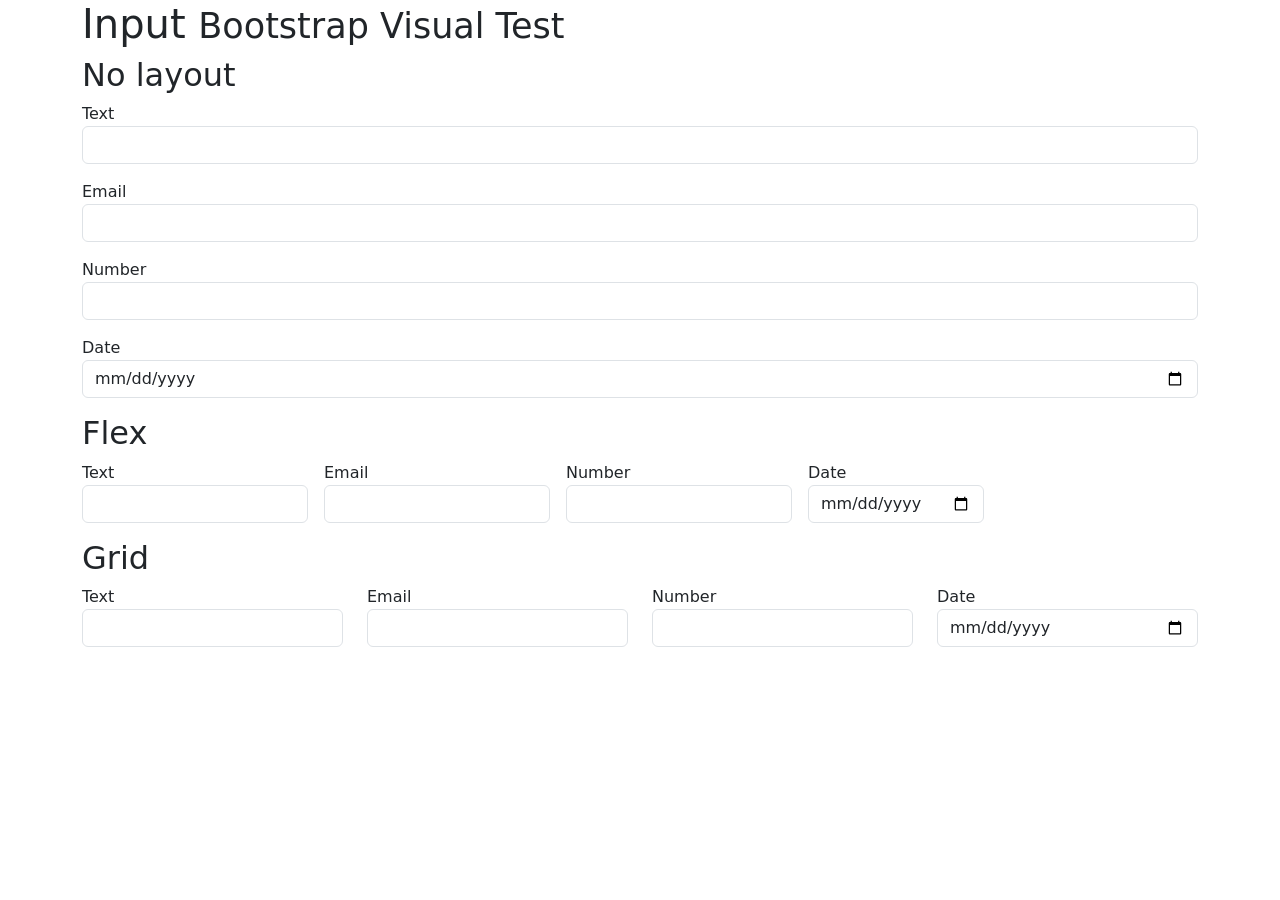
<file: css/bootstrap-5.3.8/js/tests/visual/input.html>
<!doctype html>
<html lang="en">
  <head>
    <meta charset="utf-8">
    <meta name="viewport" content="width=device-width, initial-scale=1">
    <link href="../../../dist/css/bootstrap.min.css" rel="stylesheet">
    <title>Form</title>
    <style></style>
  </head>
  <body>
    <div class="container">
      <h1>Input <small>Bootstrap Visual Test</small></h1>

      <h2>No layout</h2>

      <div class="mb-3">
        Text
        <input class="form-control">
      </div>
      <div class="mb-3">
        Email
        <input type="email" class="form-control">
      </div>
      <div class="mb-3">
        Number
        <input type="number" class="form-control">
      </div>
      <div class="mb-3">
        Date
        <input type="date" class="form-control">
      </div>

      <h2>Flex</h2>

      <div class="d-flex flex-wrap gap-3 mb-3">
        <div>
          Text
          <input class="form-control">
        </div>
        <div>
          Email
          <input type="email" class="form-control">
        </div>
        <div>
          Number
          <input type="number" class="form-control">
        </div>
        <div>
          Date
          <input type="date" class="form-control">
        </div>
      </div>

      <h2>Grid</h2>

      <div class="row mb-3">
        <div class="col">
          Text
          <input class="form-control">
        </div>
        <div class="col">
          Email
          <input type="email" class="form-control">
        </div>
        <div class="col">
          Number
          <input type="number" class="form-control">
        </div>
        <div class="col">
          Date
          <input type="date" class="form-control">
        </div>
      </div>
    </div>

    <script src="../../../dist/js/bootstrap.bundle.js"></script>
  </body>
</html>
</file>
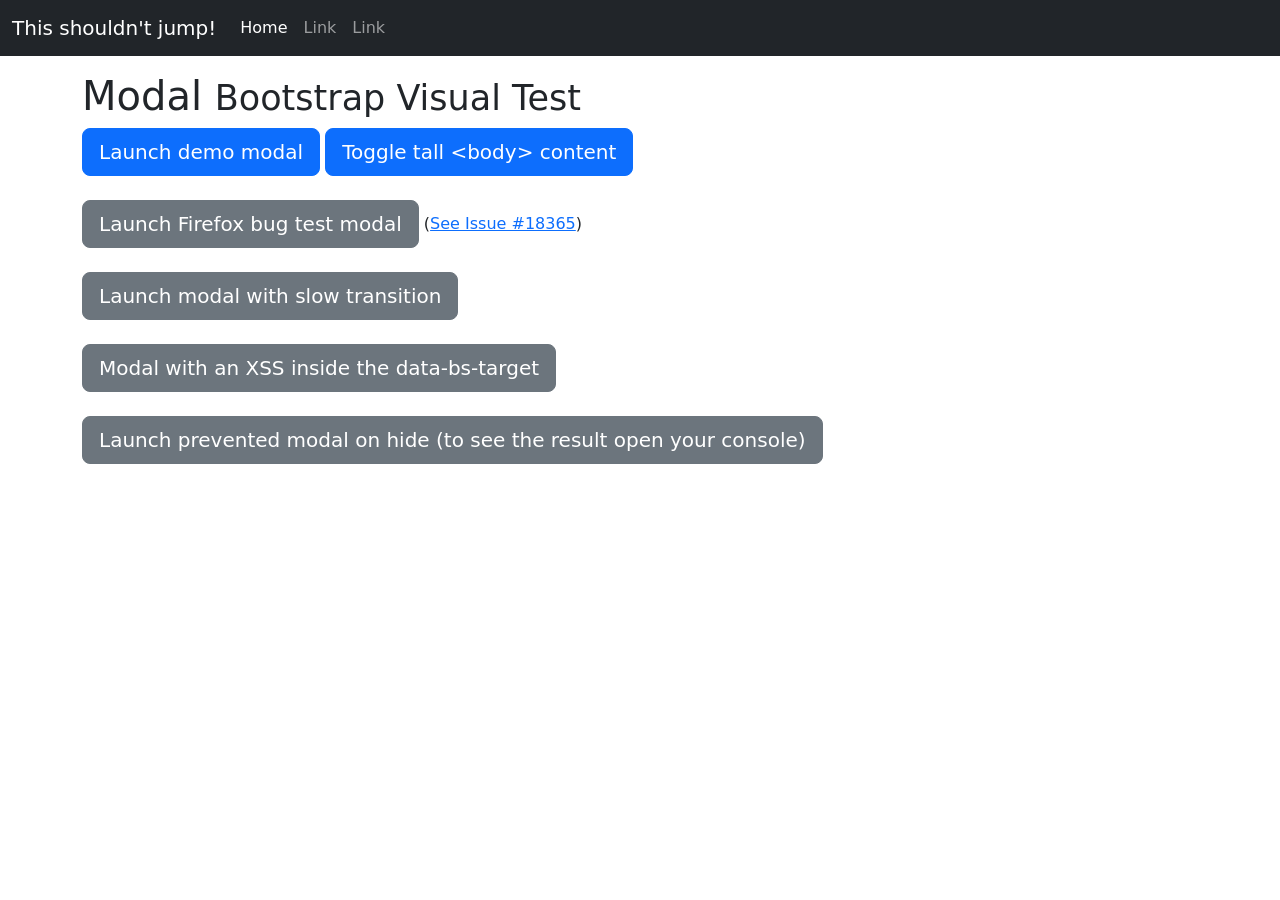
<file: css/bootstrap-5.3.8/js/tests/visual/modal.html>
<!doctype html>
<html lang="en">
  <head>
    <meta charset="utf-8">
    <meta name="viewport" content="width=device-width, initial-scale=1">
    <link href="../../../dist/css/bootstrap.min.css" rel="stylesheet">
    <title>Modal</title>
    <style>
      #tall {
        height: 1500px;
        width: 100px;
      }
    </style>
  </head>
  <body>
    <nav class="navbar navbar-expand-lg navbar-dark bg-dark">
      <div class="container-fluid">
        <button class="navbar-toggler" type="button" data-bs-toggle="collapse" data-bs-target="#navbarResponsive" aria-controls="navbarResponsive" aria-expanded="false" aria-label="Toggle navigation">
          <span class="navbar-toggler-icon"></span>
        </button>
        <div class="collapse navbar-collapse" id="navbarResponsive">
          <a class="navbar-brand" href="#">This shouldn't jump!</a>
          <ul class="navbar-nav">
            <li class="nav-item">
              <a class="nav-link active" href="#" aria-current="page">Home</a>
            </li>
            <li class="nav-item">
              <a class="nav-link" href="#">Link</a>
            </li>
            <li class="nav-item">
              <a class="nav-link" href="#">Link</a>
            </li>
          </ul>
        </div>
      </div>
    </nav>

    <div class="container mt-3">
      <h1>Modal <small>Bootstrap Visual Test</small></h1>

      <div class="modal fade" id="myModal" tabindex="-1" aria-labelledby="myModalLabel" aria-hidden="true">
        <div class="modal-dialog">
          <div class="modal-content">
            <div class="modal-header">
              <h1 class="modal-title fs-4" id="myModalLabel">Modal title</h1>
              <button type="button" class="btn-close" data-bs-dismiss="modal" aria-label="Close"></button>
            </div>
            <div class="modal-body">
              <h4>Text in a modal</h4>
              <p>Duis mollis, est non commodo luctus, nisi erat porttitor ligula.</p>

              <h4>Popover in a modal</h4>
              <p>This <button type="button" class="btn btn-primary" data-bs-toggle="popover" data-bs-placement="left" title="Popover title" data-bs-content="And here's some amazing content. It's very engaging. Right?">button</button> should trigger a popover on click.</p>


              <h4>Tooltips in a modal</h4>
              <p><a href="#" data-bs-toggle="tooltip" data-bs-placement="top" title="Tooltip on top">This link</a> and <a href="#" data-bs-toggle="tooltip" data-bs-placement="bottom" title="Tooltip on bottom">that link</a> should have tooltips on hover.</p>

              <div id="accordion" role="tablist">
                <div class="card" role="presentation">
                  <div class="card-header" role="tab" id="headingOne">
                    <h5 class="mb-0">
                      <a data-bs-toggle="collapse" href="#collapseOne" aria-expanded="true" aria-controls="collapseOne">
                        Collapsible Group Item #1
                      </a>
                    </h5>
                  </div>

                  <div id="collapseOne" class="collapse show" data-bs-parent="#accordion" role="tabpanel" aria-labelledby="headingOne">
                    <div class="card-body">
                      Anim pariatur cliche reprehenderit, enim eiusmod high life accusamus terry richardson ad squid. 3 wolf moon officia aute, non cupidatat skateboard dolor brunch. Food truck quinoa nesciunt laborum eiusmod. Brunch 3 wolf moon tempor, sunt aliqua put a bird on it squid single-origin coffee nulla assumenda shoreditch et. Nihil anim keffiyeh helvetica, craft beer labore wes anderson cred nesciunt sapiente ea proident. Ad vegan excepteur butcher vice lomo. Leggings occaecat craft beer farm-to-table, raw denim aesthetic synth nesciunt you probably haven't heard of them accusamus labore sustainable VHS.
                    </div>
                  </div>
                </div>
                <div class="card" role="presentation">
                  <div class="card-header" role="tab" id="headingTwo">
                    <h5 class="mb-0">
                      <a class="collapsed" data-bs-toggle="collapse" href="#collapseTwo" aria-expanded="false" aria-controls="collapseTwo">
                        Collapsible Group Item #2
                      </a>
                    </h5>
                  </div>
                  <div id="collapseTwo" class="collapse" data-bs-parent="#accordion" role="tabpanel" aria-labelledby="headingTwo">
                    <div class="card-body">
                      Anim pariatur cliche reprehenderit, enim eiusmod high life accusamus terry richardson ad squid. 3 wolf moon officia aute, non cupidatat skateboard dolor brunch. Food truck quinoa nesciunt laborum eiusmod. Brunch 3 wolf moon tempor, sunt aliqua put a bird on it squid single-origin coffee nulla assumenda shoreditch et. Nihil anim keffiyeh helvetica, craft beer labore wes anderson cred nesciunt sapiente ea proident. Ad vegan excepteur butcher vice lomo. Leggings occaecat craft beer farm-to-table, raw denim aesthetic synth nesciunt you probably haven't heard of them accusamus labore sustainable VHS.
                    </div>
                  </div>
                </div>
                <div class="card" role="presentation">
                  <div class="card-header" role="tab" id="headingThree">
                    <h5 class="mb-0">
                      <a class="collapsed" data-bs-toggle="collapse" href="#collapseThree" aria-expanded="false" aria-controls="collapseThree">
                        Collapsible Group Item #3
                      </a>
                    </h5>
                  </div>
                  <div id="collapseThree" class="collapse" data-bs-parent="#accordion" role="tabpanel" aria-labelledby="headingThree">
                    <div class="card-body">
                      Anim pariatur cliche reprehenderit, enim eiusmod high life accusamus terry richardson ad squid. 3 wolf moon officia aute, non cupidatat skateboard dolor brunch. Food truck quinoa nesciunt laborum eiusmod. Brunch 3 wolf moon tempor, sunt aliqua put a bird on it squid single-origin coffee nulla assumenda shoreditch et. Nihil anim keffiyeh helvetica, craft beer labore wes anderson cred nesciunt sapiente ea proident. Ad vegan excepteur butcher vice lomo. Leggings occaecat craft beer farm-to-table, raw denim aesthetic synth nesciunt you probably haven't heard of them accusamus labore sustainable VHS.
                    </div>
                  </div>
                </div>
              </div>

              <hr>

              <h4>Overflowing text to show scroll behavior</h4>
              <p>Cras mattis consectetur purus sit amet fermentum. Cras justo odio, dapibus ac facilisis in, egestas eget quam. Morbi leo risus, porta ac consectetur ac, vestibulum at eros.</p>
              <p>Praesent commodo cursus magna, vel scelerisque nisl consectetur et. Vivamus sagittis lacus vel augue laoreet rutrum faucibus dolor auctor.</p>
              <p>Aenean lacinia bibendum nulla sed consectetur. Praesent commodo cursus magna, vel scelerisque nisl consectetur et. Donec sed odio dui. Donec ullamcorper nulla non metus auctor fringilla.</p>
              <p>Cras mattis consectetur purus sit amet fermentum. Cras justo odio, dapibus ac facilisis in, egestas eget quam. Morbi leo risus, porta ac consectetur ac, vestibulum at eros.</p>
              <p>Praesent commodo cursus magna, vel scelerisque nisl consectetur et. Vivamus sagittis lacus vel augue laoreet rutrum faucibus dolor auctor.</p>
              <p>Aenean lacinia bibendum nulla sed consectetur. Praesent commodo cursus magna, vel scelerisque nisl consectetur et. Donec sed odio dui. Donec ullamcorper nulla non metus auctor fringilla.</p>
              <p>Cras mattis consectetur purus sit amet fermentum. Cras justo odio, dapibus ac facilisis in, egestas eget quam. Morbi leo risus, porta ac consectetur ac, vestibulum at eros.</p>
              <p>Praesent commodo cursus magna, vel scelerisque nisl consectetur et. Vivamus sagittis lacus vel augue laoreet rutrum faucibus dolor auctor.</p>
              <p>Aenean lacinia bibendum nulla sed consectetur. Praesent commodo cursus magna, vel scelerisque nisl consectetur et. Donec sed odio dui. Donec ullamcorper nulla non metus auctor fringilla.</p>
            </div>
            <div class="modal-footer">
              <button type="button" class="btn btn-secondary" data-bs-dismiss="modal">Close</button>
              <button type="button" class="btn btn-primary">Save changes</button>
            </div>
          </div>
        </div>
      </div>

      <div class="modal fade" id="firefoxModal" tabindex="-1" aria-labelledby="firefoxModalLabel" aria-hidden="true">
        <div class="modal-dialog">
          <div class="modal-content">
            <div class="modal-header">
              <h1 class="modal-title fs-4" id="firefoxModalLabel">Firefox Bug Test</h1>
              <button type="button" class="btn-close" data-bs-dismiss="modal" aria-label="Close"></button>
            </div>
            <div class="modal-body">
              <ol>
                <li>Ensure you're using Firefox.</li>
                <li>Open a new tab and then switch back to this tab.</li>
                <li>Click into this input: <input type="text" id="ff-bug-input"></li>
                <li>Switch to the other tab and then back to this tab.</li>
              </ol>
              <p>Test result: <strong id="ff-bug-test-result"></strong></p>
            </div>
            <div class="modal-footer">
              <button type="button" class="btn btn-secondary" data-bs-dismiss="modal">Close</button>
              <button type="button" class="btn btn-primary">Save changes</button>
            </div>
          </div>
        </div>
      </div>

      <div class="modal fade" id="slowModal" tabindex="-1" aria-labelledby="slowModalLabel" aria-hidden="true" style="transition-duration: 5s;">
        <div class="modal-dialog" style="transition-duration: inherit;">
          <div class="modal-content">
            <div class="modal-header">
              <h1 class="modal-title fs-4" id="slowModalLabel">Lorem slowly</h1>
              <button type="button" class="btn-close" data-bs-dismiss="modal" aria-label="Close"></button>
            </div>
            <div class="modal-body">
              <p>Cum sociis natoque penatibus et magnis dis parturient montes, nascetur ridiculus mus. Duis mollis, est non commodo luctus, nisi erat porttitor ligula, eget lacinia odio sem nec elit. Donec sed odio dui. Nullam quis risus eget urna mollis ornare vel eu leo. Nulla vitae elit libero, a pharetra augue.</p>
            </div>
            <div class="modal-footer">
              <button type="button" class="btn btn-secondary" data-bs-dismiss="modal">Close</button>
              <button type="button" class="btn btn-primary">Save changes</button>
            </div>
          </div>
        </div>
      </div>

      <button type="button" class="btn btn-primary btn-lg" data-bs-toggle="modal" data-bs-target="#myModal">
        Launch demo modal
      </button>

      <button type="button" class="btn btn-primary btn-lg" id="tall-toggle">
        Toggle tall &lt;body&gt; content
      </button>

      <br><br>

      <button type="button" class="btn btn-secondary btn-lg" data-bs-toggle="modal" data-bs-target="#firefoxModal">
        Launch Firefox bug test modal
      </button>
      (<a href="https://github.com/twbs/bootstrap/issues/18365">See Issue #18365</a>)

      <br><br>

      <button type="button" class="btn btn-secondary btn-lg" data-bs-toggle="modal" data-bs-target="#slowModal">
        Launch modal with slow transition
      </button>

      <br><br>

      <div class="text-bg-dark p-2" id="tall" style="display: none;">
        Tall body content to force the page to have a scrollbar.
      </div>

      <button type="button" class="btn btn-secondary btn-lg" data-bs-toggle="modal" data-bs-target="&#x3C;div class=&#x22;modal fade the-bad&#x22; tabindex=&#x22;-1&#x22;&#x3E;&#x3C;div class=&#x22;modal-dialog&#x22;&#x3E;&#x3C;div class=&#x22;modal-content&#x22;&#x3E;&#x3C;div class=&#x22;modal-header&#x22;&#x3E;&#x3C;button type=&#x22;button&#x22; class=&#x22;btn-close&#x22; data-bs-dismiss=&#x22;modal&#x22; aria-label=&#x22;Close&#x22;&#x3E;&#x3C;span aria-hidden=&#x22;true&#x22;&#x3E;&#x26;times;&#x3C;/span&#x3E;&#x3C;/button&#x3E;&#x3C;h1 class=&#x22;modal-title fs-4&#x22;&#x3E;The Bad Modal&#x3C;/h1&#x3E;&#x3C;/div&#x3E;&#x3C;div class=&#x22;modal-body&#x22;&#x3E;This modal&#x27;s HTTML source code is declared inline, inside the data-bs-target attribute of it&#x27;s show-button&#x3C;/div&#x3E;&#x3C;/div&#x3E;&#x3C;/div&#x3E;&#x3C;/div&#x3E;">
        Modal with an XSS inside the data-bs-target
      </button>

      <br><br>

      <button type="button" class="btn btn-secondary btn-lg" id="btnPreventModal">
        Launch prevented modal on hide (to see the result open your console)
      </button>
    </div>

    <script src="../../../dist/js/bootstrap.bundle.js"></script>
    <script>
      /* global bootstrap: false */

      const ffBugTestResult = document.getElementById('ff-bug-test-result')
      const firefoxTestDone = false

      function reportFirefoxTestResult(result) {
        if (!firefoxTestDone) {
          ffBugTestResult.classList.add(result ? 'text-success' : 'text-danger')
          ffBugTestResult.textContent = result ? 'PASS' : 'FAIL'
        }
      }

      document.querySelectorAll('[data-bs-toggle="popover"]').forEach(popoverEl => new bootstrap.Popover(popoverEl))

      document.querySelectorAll('[data-bs-toggle="tooltip"]').forEach(tooltipEl => new bootstrap.Tooltip(tooltipEl))

      const tall = document.getElementById('tall')
      document.getElementById('tall-toggle').addEventListener('click', () => {
        tall.style.display = tall.style.display === 'none' ? 'block' : 'none'
      })

      const ffBugInput = document.getElementById('ff-bug-input')
      const firefoxModal = document.getElementById('firefoxModal')
      function handlerClickFfBugInput() {
        firefoxModal.addEventListener('focus', reportFirefoxTestResult.bind(false))
        ffBugInput.addEventListener('focus', reportFirefoxTestResult.bind(true))
        ffBugInput.removeEventListener('focus', handlerClickFfBugInput)
      }

      ffBugInput.addEventListener('focus', handlerClickFfBugInput)

      const modalFf = new bootstrap.Modal(firefoxModal)

      document.getElementById('btnPreventModal').addEventListener('click', () => {
        const shownFirefoxModal = () => {
          modalFf.hide()
          firefoxModal.removeEventListener('shown.bs.modal', hideFirefoxModal)
        }

        const hideFirefoxModal = event => {
          event.preventDefault()
          firefoxModal.removeEventListener('hide.bs.modal', hideFirefoxModal)

          if (modalFf._isTransitioning) {
            console.error('Modal plugin should not set _isTransitioning when hide event is prevented')
          } else {
            console.log('Test passed')
            modalFf.hide() // work as expected
          }
        }

        firefoxModal.addEventListener('shown.bs.modal', shownFirefoxModal)
        firefoxModal.addEventListener('hide.bs.modal', hideFirefoxModal)
        modalFf.show()
      })

      // Test transition duration
      let t0
      let t1
      const slowModal = document.getElementById('slowModal')

      slowModal.addEventListener('shown.bs.modal', () => {
        t1 = performance.now()
        console.log(`transition-duration took ${t1 - t0}ms.`)
      })

      slowModal.addEventListener('show.bs.modal', () => {
        t0 = performance.now()
      })
    </script>
  </body>
</html>
</file>
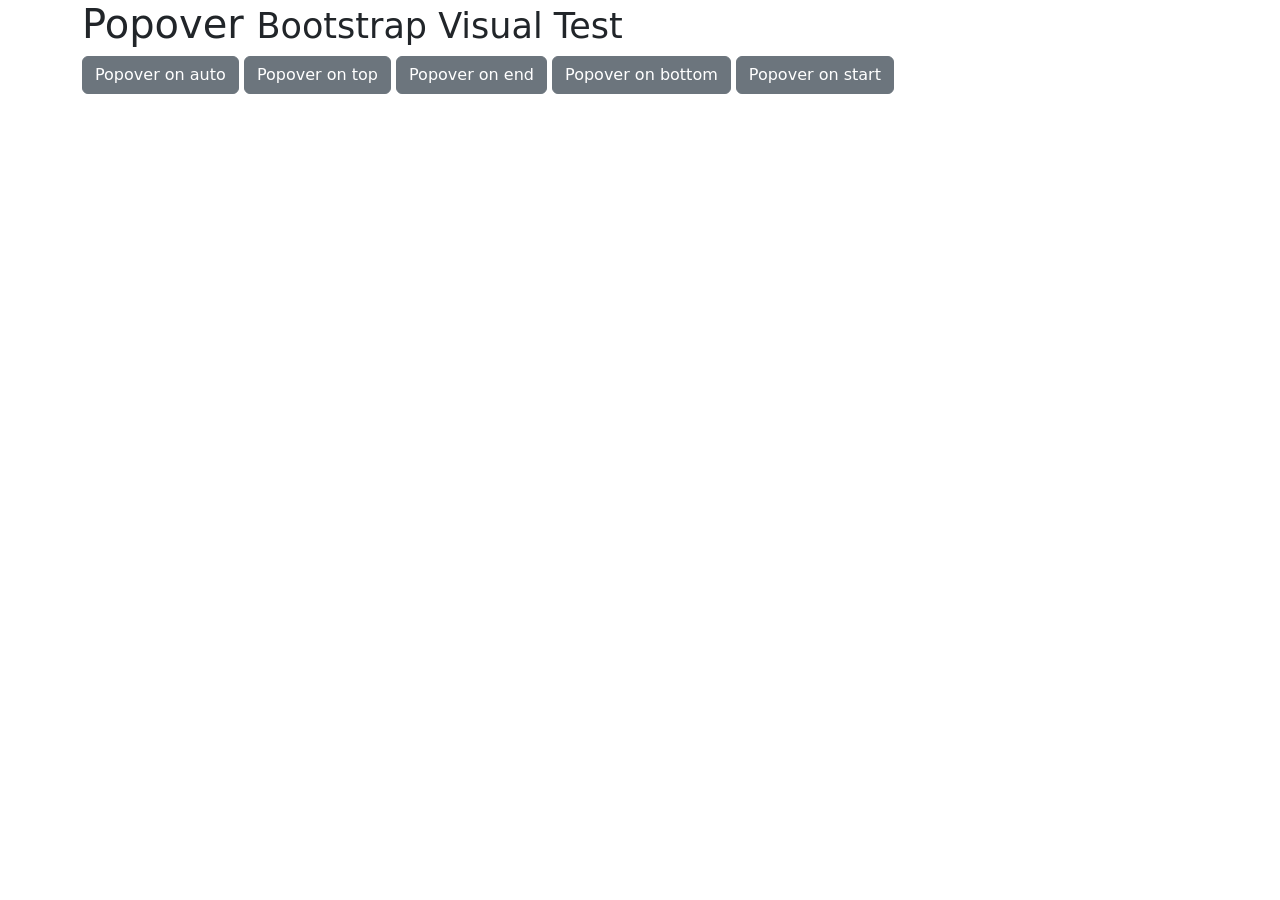
<file: css/bootstrap-5.3.8/js/tests/visual/popover.html>
<!doctype html>
<html lang="en">
  <head>
    <meta charset="utf-8">
    <meta name="viewport" content="width=device-width, initial-scale=1">
    <link href="../../../dist/css/bootstrap.min.css" rel="stylesheet">
    <title>Popover</title>
  </head>
  <body>
    <div class="container">
      <h1>Popover <small>Bootstrap Visual Test</small></h1>

      <button type="button" class="btn btn-secondary" data-bs-container="body" data-bs-toggle="popover" data-bs-placement="auto" data-bs-content="Vivamus sagittis lacus vel augue laoreet rutrum faucibus.">
        Popover on auto
      </button>

      <button type="button" class="btn btn-secondary" data-bs-container="body" data-bs-toggle="popover" data-bs-placement="top" data-bs-content="Default placement was on top but not enough place">
        Popover on top
      </button>

      <button type="button" class="btn btn-secondary" data-bs-container="body" data-bs-toggle="popover" data-bs-placement="right" data-bs-content="Vivamus sagittis lacus vel augue laoreet rutrum faucibus.">
        Popover on end
      </button>

      <button type="button" class="btn btn-secondary" data-bs-container="body" data-bs-toggle="popover" data-bs-placement="bottom" data-bs-content="Vivamus sagittis lacus vel augue laoreet rutrum faucibus.">
        Popover on bottom
      </button>

      <button type="button" class="btn btn-secondary" data-bs-container="body" data-bs-toggle="popover" data-bs-placement="left" data-bs-content="Vivamus sagittis lacus vel augue laoreet rutrum faucibus.">
        Popover on start
      </button>
    </div>

    <script src="../../../dist/js/bootstrap.bundle.js"></script>
    <script>
      /* global bootstrap: false */

      document.querySelectorAll('[data-bs-toggle="popover"]').forEach(popoverEl => new bootstrap.Popover(popoverEl))
    </script>
  </body>
</html>
</file>
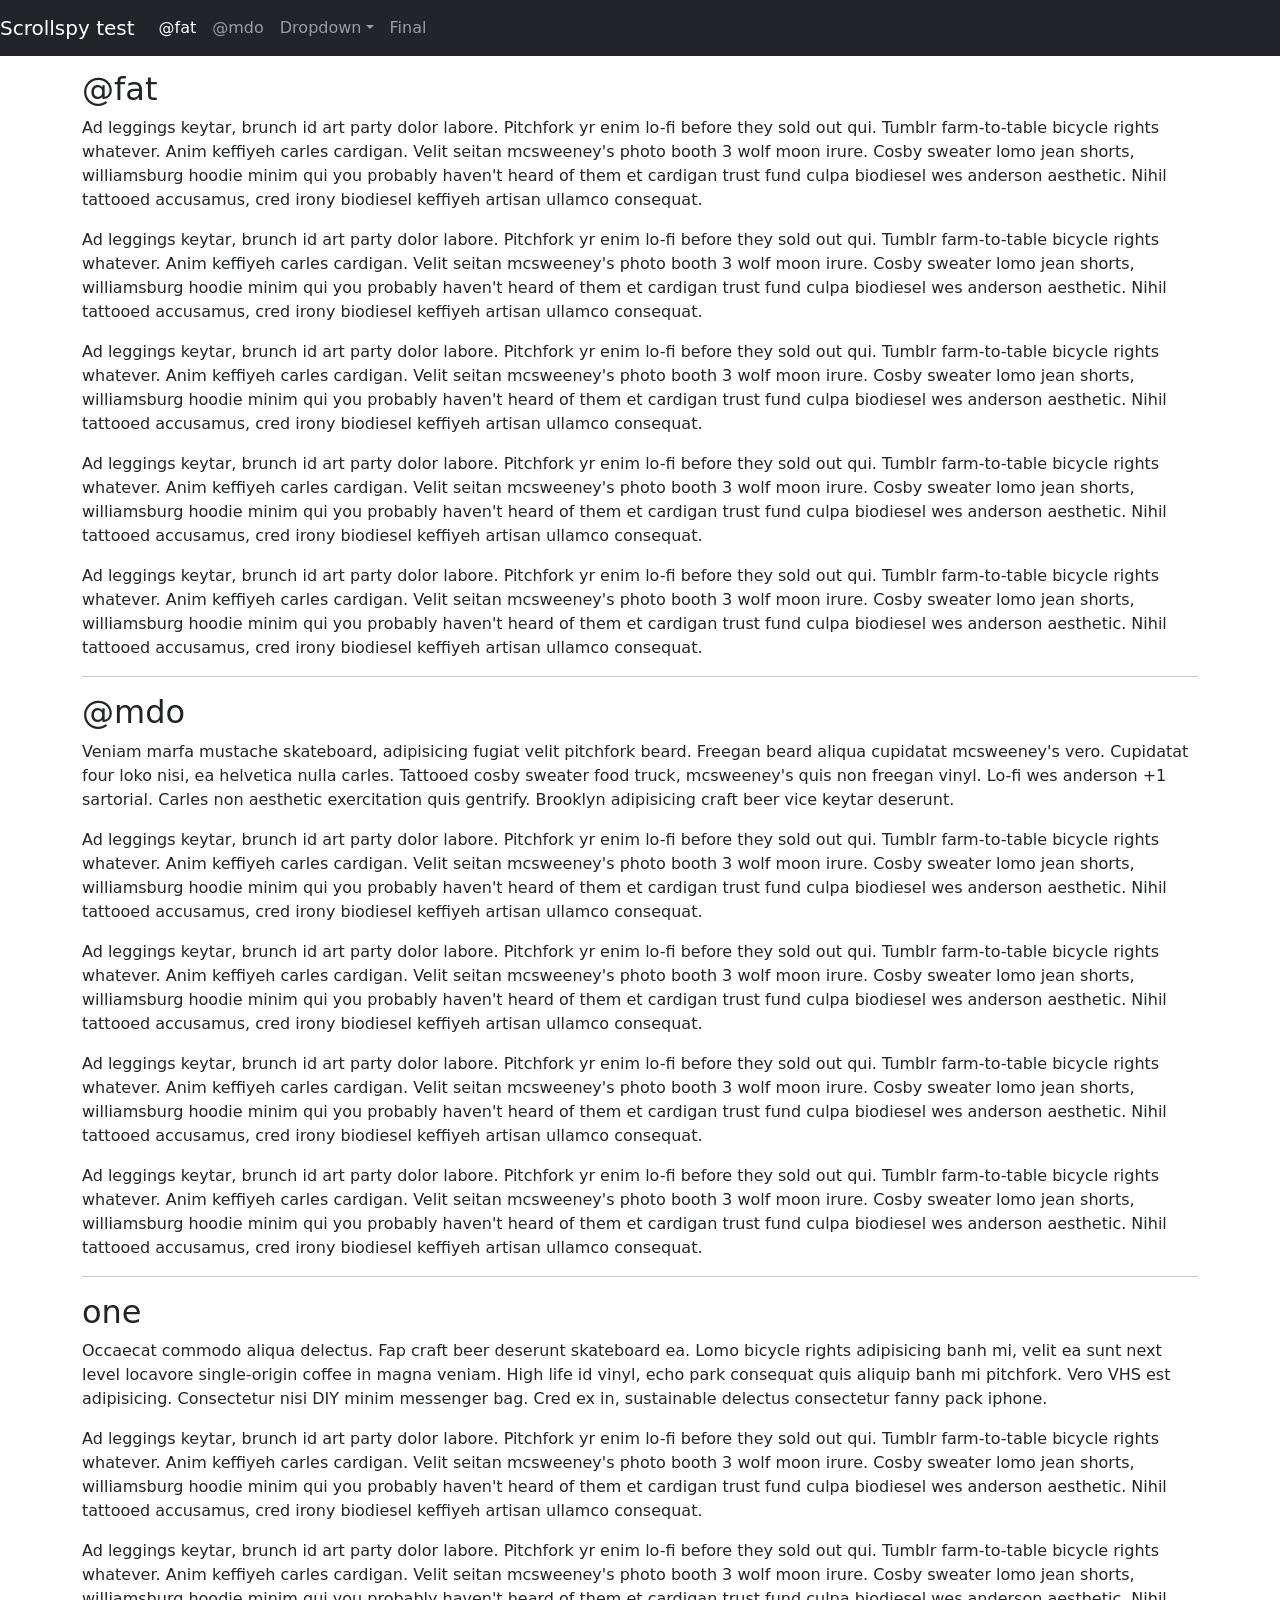
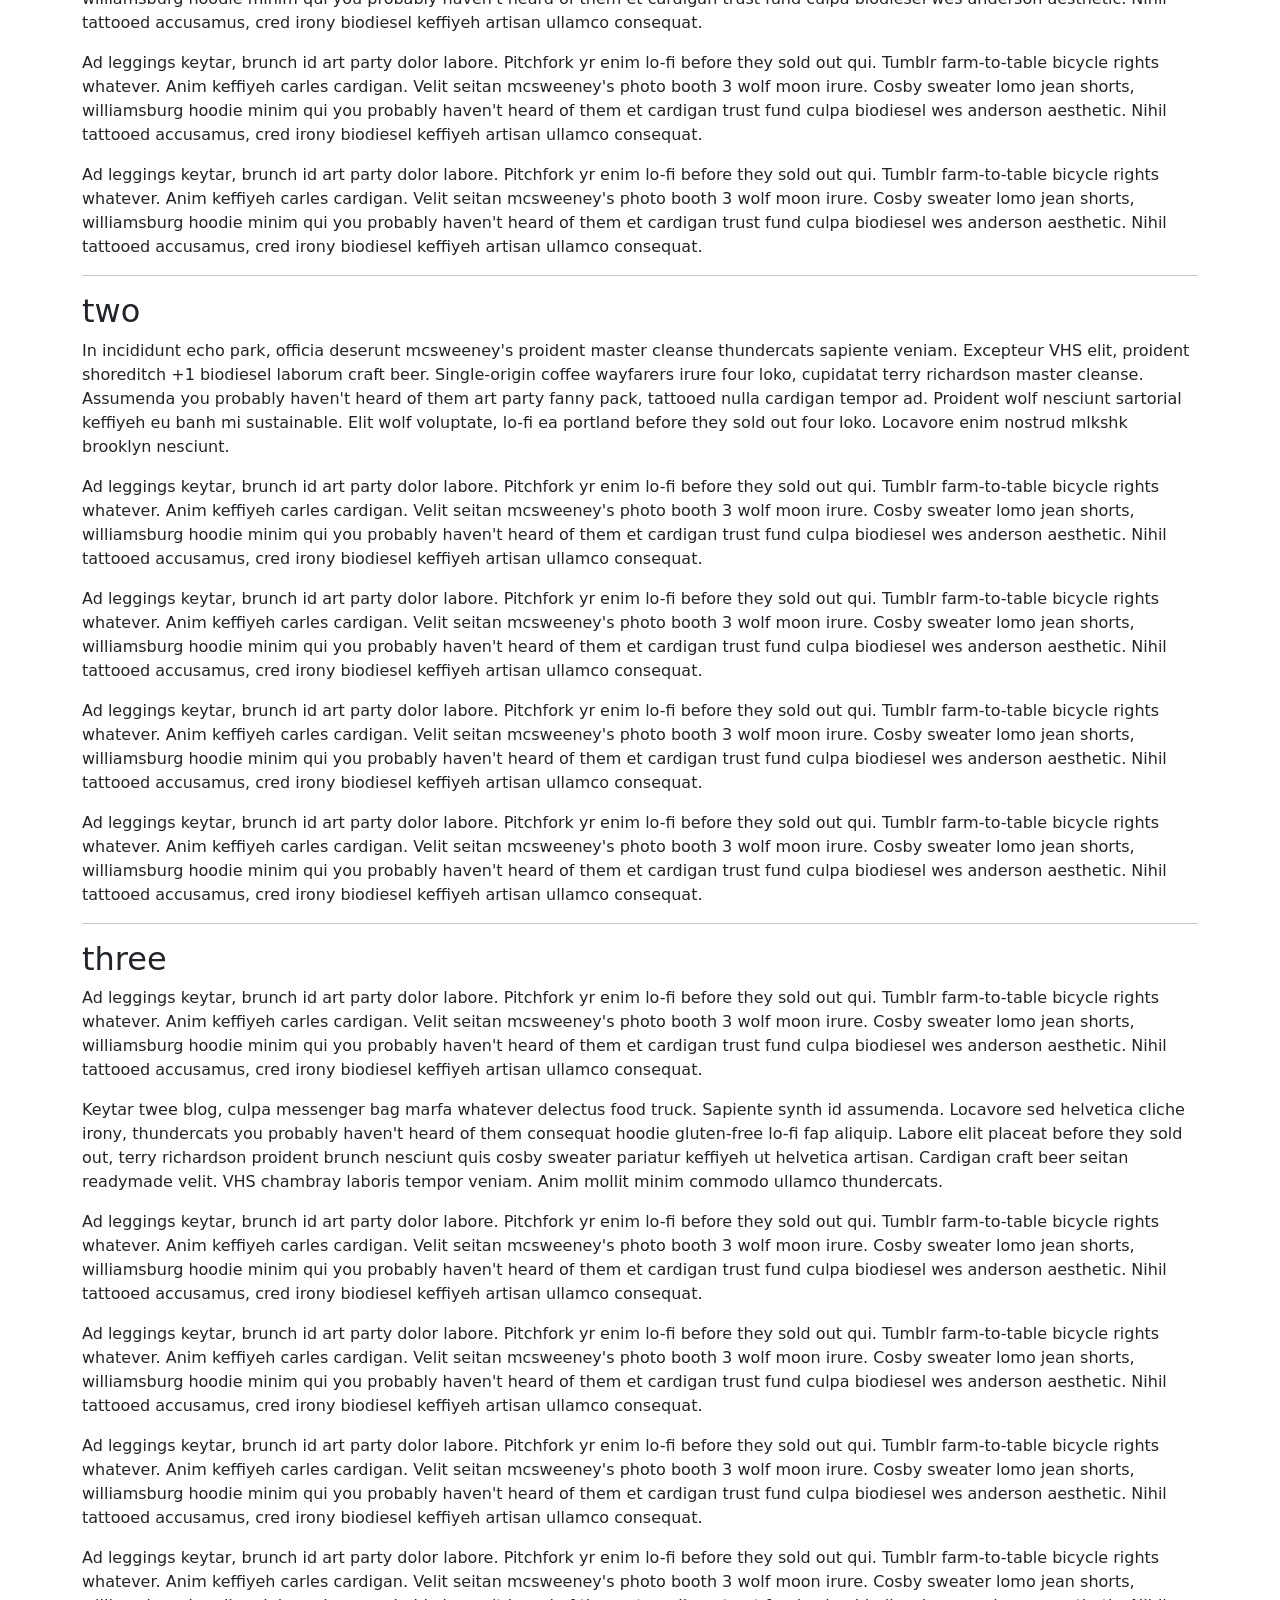
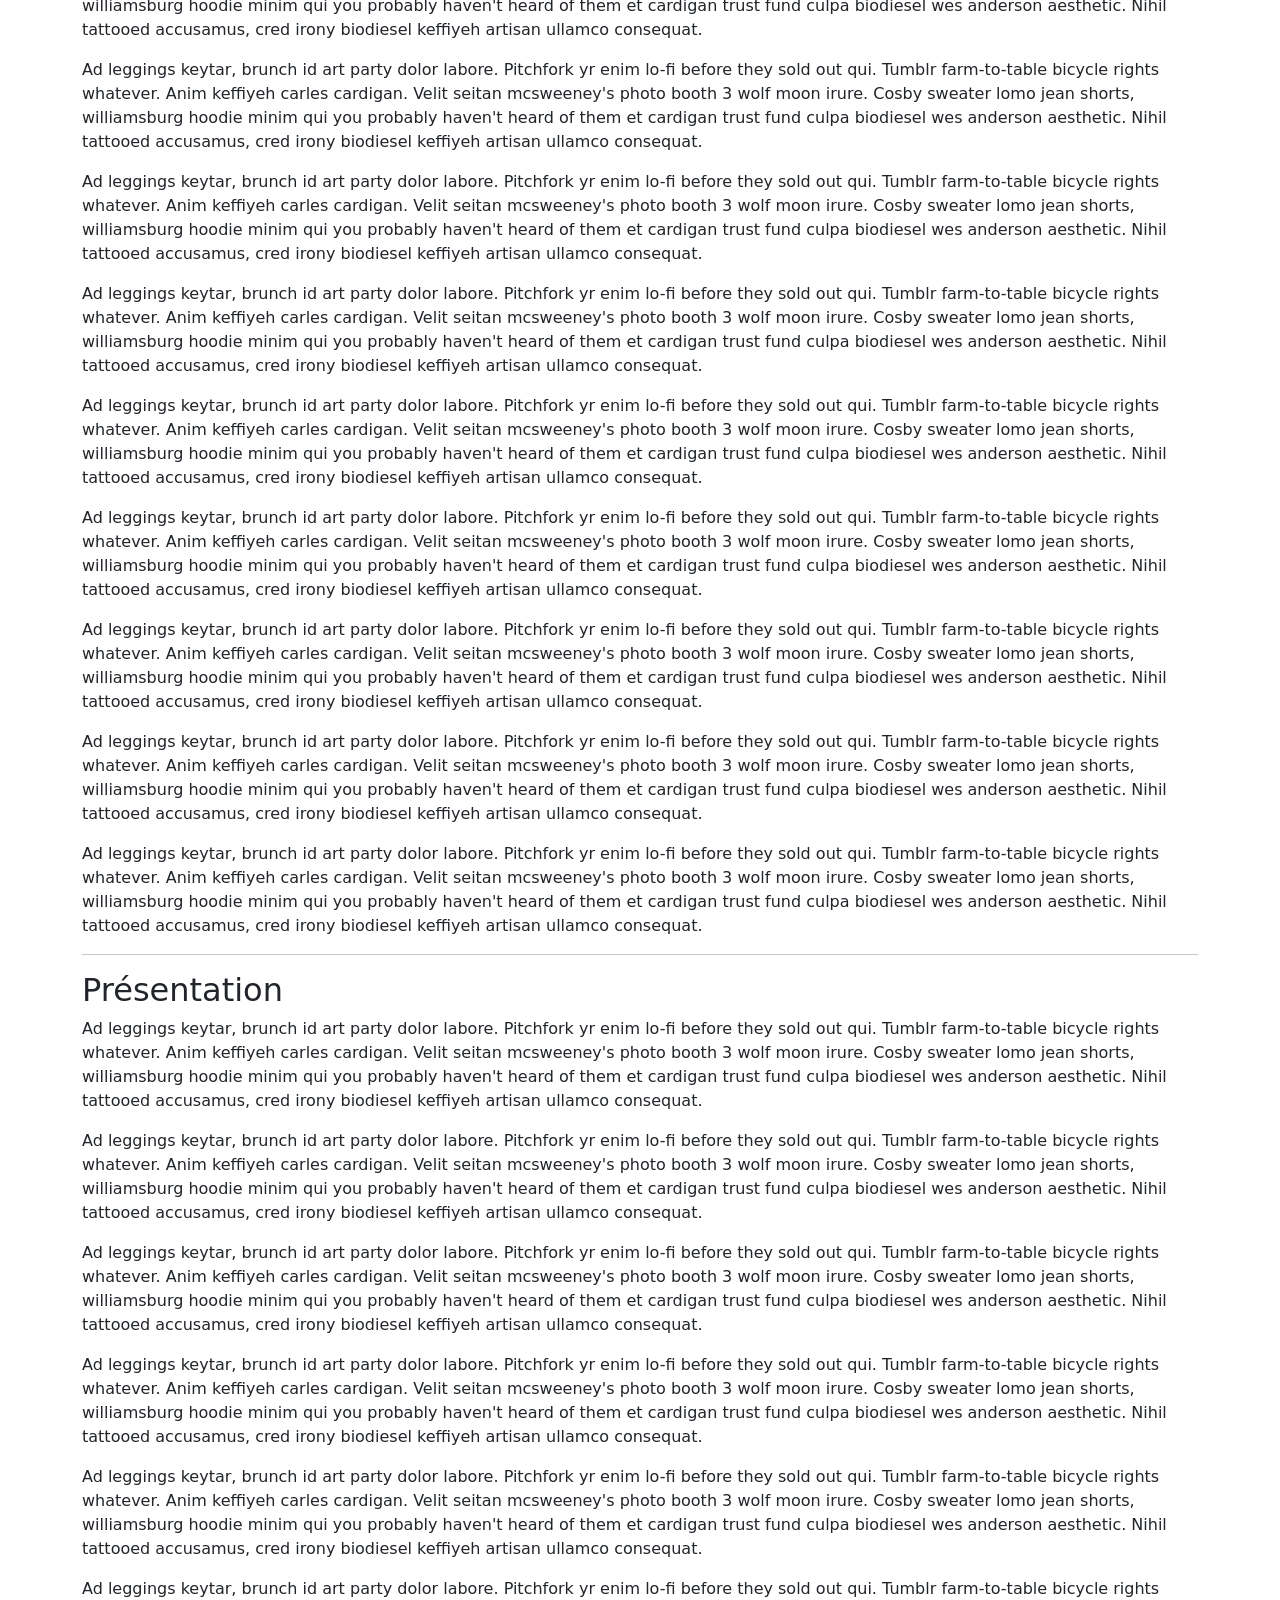
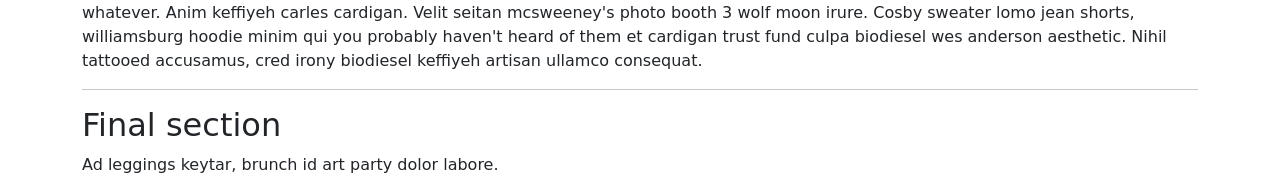
<file: css/bootstrap-5.3.8/js/tests/visual/scrollspy.html>
<!doctype html>
<html lang="en">
  <head>
    <meta charset="utf-8">
    <meta name="viewport" content="width=device-width, initial-scale=1">
    <link href="../../../dist/css/bootstrap.min.css" rel="stylesheet">
    <title>Scrollspy</title>
    <style>
      body { padding-top: 70px; }
    </style>
  </head>
  <body data-bs-spy="scroll" data-bs-target=".navbar" data-bs-offset="70">
    <nav class="navbar navbar-expand-md navbar-dark bg-dark fixed-top">
      <a class="navbar-brand" href="#">Scrollspy test</a>
      <button class="navbar-toggler" type="button" data-bs-toggle="collapse" data-bs-target="#navbarSupportedContent" aria-controls="navbarSupportedContent" aria-expanded="false" aria-label="Toggle navigation">
        <span class="navbar-toggler-icon"></span>
      </button>
      <div class="navbar-collapse collapse" id="navbarSupportedContent">
        <ul class="navbar-nav me-auto">
          <li class="nav-item">
            <a class="nav-link" href="#fat">@fat</a>
          </li>
          <li class="nav-item">
            <a class="nav-link" href="#mdo">@mdo</a>
          </li>
          <li class="nav-item dropdown">
            <a class="nav-link dropdown-toggle" href="#" data-bs-toggle="dropdown" aria-expanded="false">Dropdown</a>
            <ul class="dropdown-menu">
              <li><a class="dropdown-item" href="#one">One</a></li>
              <li><a class="dropdown-item" href="#two">Two</a></li>
              <li><a class="dropdown-item" href="#three">Three</a></li>
              <li><a class="dropdown-item" href="#présentation">Présentation</a></li>
            </ul>
          </li>
          <li class="nav-item">
            <a class="nav-link" href="#final">Final</a>
          </li>
        </ul>
      </div>
    </nav>
    <div class="container">
      <h2 id="fat">@fat</h2>
      <p>Ad leggings keytar, brunch id art party dolor labore. Pitchfork yr enim lo-fi before they sold out qui. Tumblr farm-to-table bicycle rights whatever. Anim keffiyeh carles cardigan. Velit seitan mcsweeney's photo booth 3 wolf moon irure. Cosby sweater lomo jean shorts, williamsburg hoodie minim qui you probably haven't heard of them et cardigan trust fund culpa biodiesel wes anderson aesthetic. Nihil tattooed accusamus, cred irony biodiesel keffiyeh artisan ullamco consequat.</p>
      <p>Ad leggings keytar, brunch id art party dolor labore. Pitchfork yr enim lo-fi before they sold out qui. Tumblr farm-to-table bicycle rights whatever. Anim keffiyeh carles cardigan. Velit seitan mcsweeney's photo booth 3 wolf moon irure. Cosby sweater lomo jean shorts, williamsburg hoodie minim qui you probably haven't heard of them et cardigan trust fund culpa biodiesel wes anderson aesthetic. Nihil tattooed accusamus, cred irony biodiesel keffiyeh artisan ullamco consequat.</p>
      <p>Ad leggings keytar, brunch id art party dolor labore. Pitchfork yr enim lo-fi before they sold out qui. Tumblr farm-to-table bicycle rights whatever. Anim keffiyeh carles cardigan. Velit seitan mcsweeney's photo booth 3 wolf moon irure. Cosby sweater lomo jean shorts, williamsburg hoodie minim qui you probably haven't heard of them et cardigan trust fund culpa biodiesel wes anderson aesthetic. Nihil tattooed accusamus, cred irony biodiesel keffiyeh artisan ullamco consequat.</p>
      <p>Ad leggings keytar, brunch id art party dolor labore. Pitchfork yr enim lo-fi before they sold out qui. Tumblr farm-to-table bicycle rights whatever. Anim keffiyeh carles cardigan. Velit seitan mcsweeney's photo booth 3 wolf moon irure. Cosby sweater lomo jean shorts, williamsburg hoodie minim qui you probably haven't heard of them et cardigan trust fund culpa biodiesel wes anderson aesthetic. Nihil tattooed accusamus, cred irony biodiesel keffiyeh artisan ullamco consequat.</p>
      <p>Ad leggings keytar, brunch id art party dolor labore. Pitchfork yr enim lo-fi before they sold out qui. Tumblr farm-to-table bicycle rights whatever. Anim keffiyeh carles cardigan. Velit seitan mcsweeney's photo booth 3 wolf moon irure. Cosby sweater lomo jean shorts, williamsburg hoodie minim qui you probably haven't heard of them et cardigan trust fund culpa biodiesel wes anderson aesthetic. Nihil tattooed accusamus, cred irony biodiesel keffiyeh artisan ullamco consequat.</p>
      <hr>
      <h2 id="mdo">@mdo</h2>
      <p>Veniam marfa mustache skateboard, adipisicing fugiat velit pitchfork beard. Freegan beard aliqua cupidatat mcsweeney's vero. Cupidatat four loko nisi, ea helvetica nulla carles. Tattooed cosby sweater food truck, mcsweeney's quis non freegan vinyl. Lo-fi wes anderson +1 sartorial. Carles non aesthetic exercitation quis gentrify. Brooklyn adipisicing craft beer vice keytar deserunt.</p>
      <p>Ad leggings keytar, brunch id art party dolor labore. Pitchfork yr enim lo-fi before they sold out qui. Tumblr farm-to-table bicycle rights whatever. Anim keffiyeh carles cardigan. Velit seitan mcsweeney's photo booth 3 wolf moon irure. Cosby sweater lomo jean shorts, williamsburg hoodie minim qui you probably haven't heard of them et cardigan trust fund culpa biodiesel wes anderson aesthetic. Nihil tattooed accusamus, cred irony biodiesel keffiyeh artisan ullamco consequat.</p>
      <p>Ad leggings keytar, brunch id art party dolor labore. Pitchfork yr enim lo-fi before they sold out qui. Tumblr farm-to-table bicycle rights whatever. Anim keffiyeh carles cardigan. Velit seitan mcsweeney's photo booth 3 wolf moon irure. Cosby sweater lomo jean shorts, williamsburg hoodie minim qui you probably haven't heard of them et cardigan trust fund culpa biodiesel wes anderson aesthetic. Nihil tattooed accusamus, cred irony biodiesel keffiyeh artisan ullamco consequat.</p>
      <p>Ad leggings keytar, brunch id art party dolor labore. Pitchfork yr enim lo-fi before they sold out qui. Tumblr farm-to-table bicycle rights whatever. Anim keffiyeh carles cardigan. Velit seitan mcsweeney's photo booth 3 wolf moon irure. Cosby sweater lomo jean shorts, williamsburg hoodie minim qui you probably haven't heard of them et cardigan trust fund culpa biodiesel wes anderson aesthetic. Nihil tattooed accusamus, cred irony biodiesel keffiyeh artisan ullamco consequat.</p>
      <p>Ad leggings keytar, brunch id art party dolor labore. Pitchfork yr enim lo-fi before they sold out qui. Tumblr farm-to-table bicycle rights whatever. Anim keffiyeh carles cardigan. Velit seitan mcsweeney's photo booth 3 wolf moon irure. Cosby sweater lomo jean shorts, williamsburg hoodie minim qui you probably haven't heard of them et cardigan trust fund culpa biodiesel wes anderson aesthetic. Nihil tattooed accusamus, cred irony biodiesel keffiyeh artisan ullamco consequat.</p>
      <hr>
      <h2 id="one">one</h2>
      <p>Occaecat commodo aliqua delectus. Fap craft beer deserunt skateboard ea. Lomo bicycle rights adipisicing banh mi, velit ea sunt next level locavore single-origin coffee in magna veniam. High life id vinyl, echo park consequat quis aliquip banh mi pitchfork. Vero VHS est adipisicing. Consectetur nisi DIY minim messenger bag. Cred ex in, sustainable delectus consectetur fanny pack iphone.</p>
      <p>Ad leggings keytar, brunch id art party dolor labore. Pitchfork yr enim lo-fi before they sold out qui. Tumblr farm-to-table bicycle rights whatever. Anim keffiyeh carles cardigan. Velit seitan mcsweeney's photo booth 3 wolf moon irure. Cosby sweater lomo jean shorts, williamsburg hoodie minim qui you probably haven't heard of them et cardigan trust fund culpa biodiesel wes anderson aesthetic. Nihil tattooed accusamus, cred irony biodiesel keffiyeh artisan ullamco consequat.</p>
      <p>Ad leggings keytar, brunch id art party dolor labore. Pitchfork yr enim lo-fi before they sold out qui. Tumblr farm-to-table bicycle rights whatever. Anim keffiyeh carles cardigan. Velit seitan mcsweeney's photo booth 3 wolf moon irure. Cosby sweater lomo jean shorts, williamsburg hoodie minim qui you probably haven't heard of them et cardigan trust fund culpa biodiesel wes anderson aesthetic. Nihil tattooed accusamus, cred irony biodiesel keffiyeh artisan ullamco consequat.</p>
      <p>Ad leggings keytar, brunch id art party dolor labore. Pitchfork yr enim lo-fi before they sold out qui. Tumblr farm-to-table bicycle rights whatever. Anim keffiyeh carles cardigan. Velit seitan mcsweeney's photo booth 3 wolf moon irure. Cosby sweater lomo jean shorts, williamsburg hoodie minim qui you probably haven't heard of them et cardigan trust fund culpa biodiesel wes anderson aesthetic. Nihil tattooed accusamus, cred irony biodiesel keffiyeh artisan ullamco consequat.</p>
      <p>Ad leggings keytar, brunch id art party dolor labore. Pitchfork yr enim lo-fi before they sold out qui. Tumblr farm-to-table bicycle rights whatever. Anim keffiyeh carles cardigan. Velit seitan mcsweeney's photo booth 3 wolf moon irure. Cosby sweater lomo jean shorts, williamsburg hoodie minim qui you probably haven't heard of them et cardigan trust fund culpa biodiesel wes anderson aesthetic. Nihil tattooed accusamus, cred irony biodiesel keffiyeh artisan ullamco consequat.</p>
      <hr>
      <h2 id="two">two</h2>
      <p>In incididunt echo park, officia deserunt mcsweeney's proident master cleanse thundercats sapiente veniam. Excepteur VHS elit, proident shoreditch +1 biodiesel laborum craft beer. Single-origin coffee wayfarers irure four loko, cupidatat terry richardson master cleanse. Assumenda you probably haven't heard of them art party fanny pack, tattooed nulla cardigan tempor ad. Proident wolf nesciunt sartorial keffiyeh eu banh mi sustainable. Elit wolf voluptate, lo-fi ea portland before they sold out four loko. Locavore enim nostrud mlkshk brooklyn nesciunt.</p>
      <p>Ad leggings keytar, brunch id art party dolor labore. Pitchfork yr enim lo-fi before they sold out qui. Tumblr farm-to-table bicycle rights whatever. Anim keffiyeh carles cardigan. Velit seitan mcsweeney's photo booth 3 wolf moon irure. Cosby sweater lomo jean shorts, williamsburg hoodie minim qui you probably haven't heard of them et cardigan trust fund culpa biodiesel wes anderson aesthetic. Nihil tattooed accusamus, cred irony biodiesel keffiyeh artisan ullamco consequat.</p>
      <p>Ad leggings keytar, brunch id art party dolor labore. Pitchfork yr enim lo-fi before they sold out qui. Tumblr farm-to-table bicycle rights whatever. Anim keffiyeh carles cardigan. Velit seitan mcsweeney's photo booth 3 wolf moon irure. Cosby sweater lomo jean shorts, williamsburg hoodie minim qui you probably haven't heard of them et cardigan trust fund culpa biodiesel wes anderson aesthetic. Nihil tattooed accusamus, cred irony biodiesel keffiyeh artisan ullamco consequat.</p>
      <p>Ad leggings keytar, brunch id art party dolor labore. Pitchfork yr enim lo-fi before they sold out qui. Tumblr farm-to-table bicycle rights whatever. Anim keffiyeh carles cardigan. Velit seitan mcsweeney's photo booth 3 wolf moon irure. Cosby sweater lomo jean shorts, williamsburg hoodie minim qui you probably haven't heard of them et cardigan trust fund culpa biodiesel wes anderson aesthetic. Nihil tattooed accusamus, cred irony biodiesel keffiyeh artisan ullamco consequat.</p>
      <p>Ad leggings keytar, brunch id art party dolor labore. Pitchfork yr enim lo-fi before they sold out qui. Tumblr farm-to-table bicycle rights whatever. Anim keffiyeh carles cardigan. Velit seitan mcsweeney's photo booth 3 wolf moon irure. Cosby sweater lomo jean shorts, williamsburg hoodie minim qui you probably haven't heard of them et cardigan trust fund culpa biodiesel wes anderson aesthetic. Nihil tattooed accusamus, cred irony biodiesel keffiyeh artisan ullamco consequat.</p>
      <hr>
      <h2 id="three">three</h2>
      <p>Ad leggings keytar, brunch id art party dolor labore. Pitchfork yr enim lo-fi before they sold out qui. Tumblr farm-to-table bicycle rights whatever. Anim keffiyeh carles cardigan. Velit seitan mcsweeney's photo booth 3 wolf moon irure. Cosby sweater lomo jean shorts, williamsburg hoodie minim qui you probably haven't heard of them et cardigan trust fund culpa biodiesel wes anderson aesthetic. Nihil tattooed accusamus, cred irony biodiesel keffiyeh artisan ullamco consequat.</p>
      <p>Keytar twee blog, culpa messenger bag marfa whatever delectus food truck. Sapiente synth id assumenda. Locavore sed helvetica cliche irony, thundercats you probably haven't heard of them consequat hoodie gluten-free lo-fi fap aliquip. Labore elit placeat before they sold out, terry richardson proident brunch nesciunt quis cosby sweater pariatur keffiyeh ut helvetica artisan. Cardigan craft beer seitan readymade velit. VHS chambray laboris tempor veniam. Anim mollit minim commodo ullamco thundercats.</p>
      <p>Ad leggings keytar, brunch id art party dolor labore. Pitchfork yr enim lo-fi before they sold out qui. Tumblr farm-to-table bicycle rights whatever. Anim keffiyeh carles cardigan. Velit seitan mcsweeney's photo booth 3 wolf moon irure. Cosby sweater lomo jean shorts, williamsburg hoodie minim qui you probably haven't heard of them et cardigan trust fund culpa biodiesel wes anderson aesthetic. Nihil tattooed accusamus, cred irony biodiesel keffiyeh artisan ullamco consequat.</p>
      <p>Ad leggings keytar, brunch id art party dolor labore. Pitchfork yr enim lo-fi before they sold out qui. Tumblr farm-to-table bicycle rights whatever. Anim keffiyeh carles cardigan. Velit seitan mcsweeney's photo booth 3 wolf moon irure. Cosby sweater lomo jean shorts, williamsburg hoodie minim qui you probably haven't heard of them et cardigan trust fund culpa biodiesel wes anderson aesthetic. Nihil tattooed accusamus, cred irony biodiesel keffiyeh artisan ullamco consequat.</p>
      <p>Ad leggings keytar, brunch id art party dolor labore. Pitchfork yr enim lo-fi before they sold out qui. Tumblr farm-to-table bicycle rights whatever. Anim keffiyeh carles cardigan. Velit seitan mcsweeney's photo booth 3 wolf moon irure. Cosby sweater lomo jean shorts, williamsburg hoodie minim qui you probably haven't heard of them et cardigan trust fund culpa biodiesel wes anderson aesthetic. Nihil tattooed accusamus, cred irony biodiesel keffiyeh artisan ullamco consequat.</p>
      <p>Ad leggings keytar, brunch id art party dolor labore. Pitchfork yr enim lo-fi before they sold out qui. Tumblr farm-to-table bicycle rights whatever. Anim keffiyeh carles cardigan. Velit seitan mcsweeney's photo booth 3 wolf moon irure. Cosby sweater lomo jean shorts, williamsburg hoodie minim qui you probably haven't heard of them et cardigan trust fund culpa biodiesel wes anderson aesthetic. Nihil tattooed accusamus, cred irony biodiesel keffiyeh artisan ullamco consequat.</p>
      <p>Ad leggings keytar, brunch id art party dolor labore. Pitchfork yr enim lo-fi before they sold out qui. Tumblr farm-to-table bicycle rights whatever. Anim keffiyeh carles cardigan. Velit seitan mcsweeney's photo booth 3 wolf moon irure. Cosby sweater lomo jean shorts, williamsburg hoodie minim qui you probably haven't heard of them et cardigan trust fund culpa biodiesel wes anderson aesthetic. Nihil tattooed accusamus, cred irony biodiesel keffiyeh artisan ullamco consequat.</p>
      <p>Ad leggings keytar, brunch id art party dolor labore. Pitchfork yr enim lo-fi before they sold out qui. Tumblr farm-to-table bicycle rights whatever. Anim keffiyeh carles cardigan. Velit seitan mcsweeney's photo booth 3 wolf moon irure. Cosby sweater lomo jean shorts, williamsburg hoodie minim qui you probably haven't heard of them et cardigan trust fund culpa biodiesel wes anderson aesthetic. Nihil tattooed accusamus, cred irony biodiesel keffiyeh artisan ullamco consequat.</p>
      <p>Ad leggings keytar, brunch id art party dolor labore. Pitchfork yr enim lo-fi before they sold out qui. Tumblr farm-to-table bicycle rights whatever. Anim keffiyeh carles cardigan. Velit seitan mcsweeney's photo booth 3 wolf moon irure. Cosby sweater lomo jean shorts, williamsburg hoodie minim qui you probably haven't heard of them et cardigan trust fund culpa biodiesel wes anderson aesthetic. Nihil tattooed accusamus, cred irony biodiesel keffiyeh artisan ullamco consequat.</p>
      <p>Ad leggings keytar, brunch id art party dolor labore. Pitchfork yr enim lo-fi before they sold out qui. Tumblr farm-to-table bicycle rights whatever. Anim keffiyeh carles cardigan. Velit seitan mcsweeney's photo booth 3 wolf moon irure. Cosby sweater lomo jean shorts, williamsburg hoodie minim qui you probably haven't heard of them et cardigan trust fund culpa biodiesel wes anderson aesthetic. Nihil tattooed accusamus, cred irony biodiesel keffiyeh artisan ullamco consequat.</p>
      <p>Ad leggings keytar, brunch id art party dolor labore. Pitchfork yr enim lo-fi before they sold out qui. Tumblr farm-to-table bicycle rights whatever. Anim keffiyeh carles cardigan. Velit seitan mcsweeney's photo booth 3 wolf moon irure. Cosby sweater lomo jean shorts, williamsburg hoodie minim qui you probably haven't heard of them et cardigan trust fund culpa biodiesel wes anderson aesthetic. Nihil tattooed accusamus, cred irony biodiesel keffiyeh artisan ullamco consequat.</p>
      <p>Ad leggings keytar, brunch id art party dolor labore. Pitchfork yr enim lo-fi before they sold out qui. Tumblr farm-to-table bicycle rights whatever. Anim keffiyeh carles cardigan. Velit seitan mcsweeney's photo booth 3 wolf moon irure. Cosby sweater lomo jean shorts, williamsburg hoodie minim qui you probably haven't heard of them et cardigan trust fund culpa biodiesel wes anderson aesthetic. Nihil tattooed accusamus, cred irony biodiesel keffiyeh artisan ullamco consequat.</p>
      <p>Ad leggings keytar, brunch id art party dolor labore. Pitchfork yr enim lo-fi before they sold out qui. Tumblr farm-to-table bicycle rights whatever. Anim keffiyeh carles cardigan. Velit seitan mcsweeney's photo booth 3 wolf moon irure. Cosby sweater lomo jean shorts, williamsburg hoodie minim qui you probably haven't heard of them et cardigan trust fund culpa biodiesel wes anderson aesthetic. Nihil tattooed accusamus, cred irony biodiesel keffiyeh artisan ullamco consequat.</p>
      <p>Ad leggings keytar, brunch id art party dolor labore. Pitchfork yr enim lo-fi before they sold out qui. Tumblr farm-to-table bicycle rights whatever. Anim keffiyeh carles cardigan. Velit seitan mcsweeney's photo booth 3 wolf moon irure. Cosby sweater lomo jean shorts, williamsburg hoodie minim qui you probably haven't heard of them et cardigan trust fund culpa biodiesel wes anderson aesthetic. Nihil tattooed accusamus, cred irony biodiesel keffiyeh artisan ullamco consequat.</p>
      <hr>
      <h2 id="présentation">Présentation</h2>
      <p>Ad leggings keytar, brunch id art party dolor labore. Pitchfork yr enim lo-fi before they sold out qui. Tumblr farm-to-table bicycle rights whatever. Anim keffiyeh carles cardigan. Velit seitan mcsweeney's photo booth 3 wolf moon irure. Cosby sweater lomo jean shorts, williamsburg hoodie minim qui you probably haven't heard of them et cardigan trust fund culpa biodiesel wes anderson aesthetic. Nihil tattooed accusamus, cred irony biodiesel keffiyeh artisan ullamco consequat.</p>
      <p>Ad leggings keytar, brunch id art party dolor labore. Pitchfork yr enim lo-fi before they sold out qui. Tumblr farm-to-table bicycle rights whatever. Anim keffiyeh carles cardigan. Velit seitan mcsweeney's photo booth 3 wolf moon irure. Cosby sweater lomo jean shorts, williamsburg hoodie minim qui you probably haven't heard of them et cardigan trust fund culpa biodiesel wes anderson aesthetic. Nihil tattooed accusamus, cred irony biodiesel keffiyeh artisan ullamco consequat.</p>
      <p>Ad leggings keytar, brunch id art party dolor labore. Pitchfork yr enim lo-fi before they sold out qui. Tumblr farm-to-table bicycle rights whatever. Anim keffiyeh carles cardigan. Velit seitan mcsweeney's photo booth 3 wolf moon irure. Cosby sweater lomo jean shorts, williamsburg hoodie minim qui you probably haven't heard of them et cardigan trust fund culpa biodiesel wes anderson aesthetic. Nihil tattooed accusamus, cred irony biodiesel keffiyeh artisan ullamco consequat.</p>
      <p>Ad leggings keytar, brunch id art party dolor labore. Pitchfork yr enim lo-fi before they sold out qui. Tumblr farm-to-table bicycle rights whatever. Anim keffiyeh carles cardigan. Velit seitan mcsweeney's photo booth 3 wolf moon irure. Cosby sweater lomo jean shorts, williamsburg hoodie minim qui you probably haven't heard of them et cardigan trust fund culpa biodiesel wes anderson aesthetic. Nihil tattooed accusamus, cred irony biodiesel keffiyeh artisan ullamco consequat.</p>
      <p>Ad leggings keytar, brunch id art party dolor labore. Pitchfork yr enim lo-fi before they sold out qui. Tumblr farm-to-table bicycle rights whatever. Anim keffiyeh carles cardigan. Velit seitan mcsweeney's photo booth 3 wolf moon irure. Cosby sweater lomo jean shorts, williamsburg hoodie minim qui you probably haven't heard of them et cardigan trust fund culpa biodiesel wes anderson aesthetic. Nihil tattooed accusamus, cred irony biodiesel keffiyeh artisan ullamco consequat.</p>
      <p>Ad leggings keytar, brunch id art party dolor labore. Pitchfork yr enim lo-fi before they sold out qui. Tumblr farm-to-table bicycle rights whatever. Anim keffiyeh carles cardigan. Velit seitan mcsweeney's photo booth 3 wolf moon irure. Cosby sweater lomo jean shorts, williamsburg hoodie minim qui you probably haven't heard of them et cardigan trust fund culpa biodiesel wes anderson aesthetic. Nihil tattooed accusamus, cred irony biodiesel keffiyeh artisan ullamco consequat.</p>
      <hr>
      <h2 id="final">Final section</h2>
      <p>Ad leggings keytar, brunch id art party dolor labore.</p>
    </div>

    <script src="../../../dist/js/bootstrap.bundle.js"></script>
  </body>
</html>
</file>
